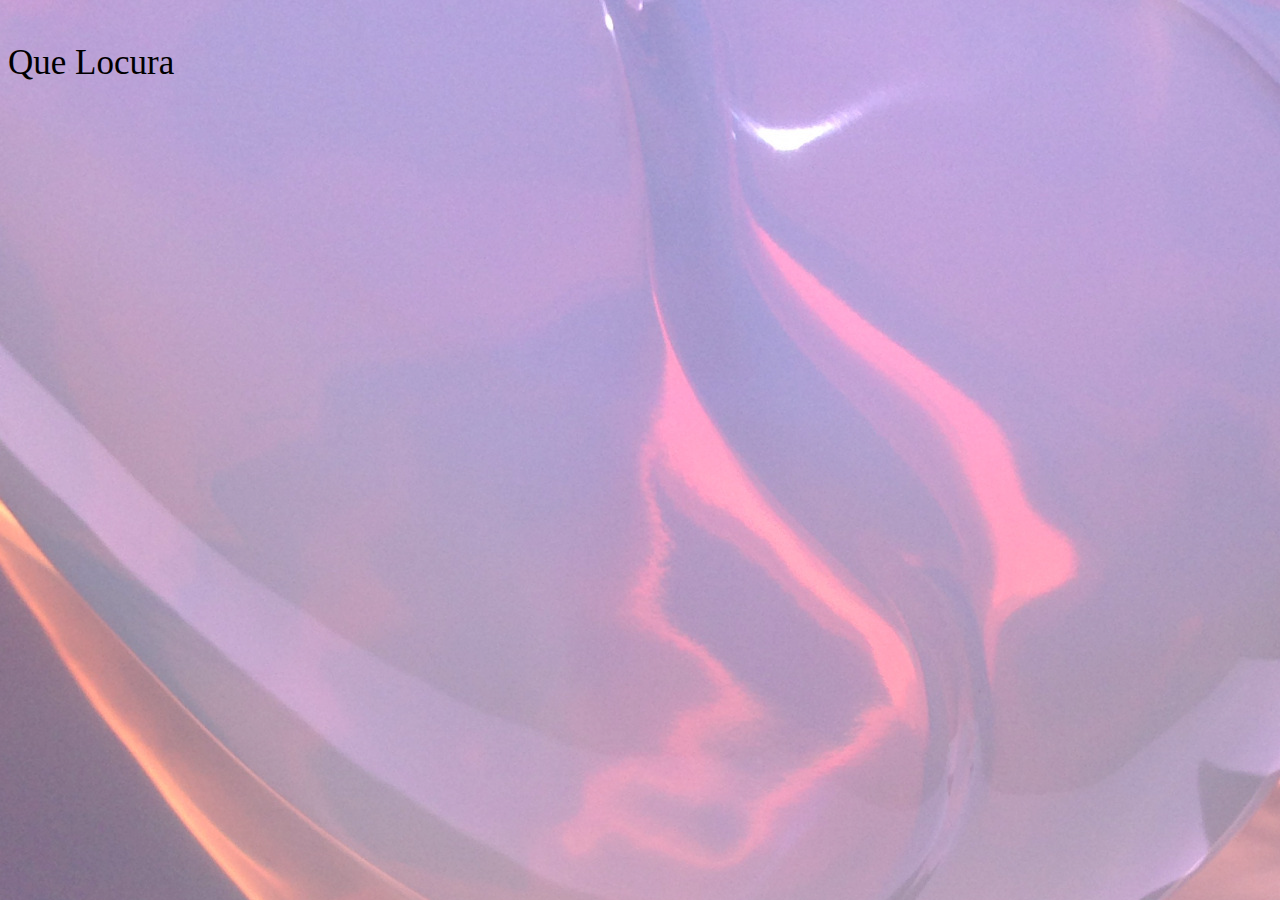
<file: index.html>
<!DOCTYPE html PUBLIC "-//W3C//DTD HTML 4.01//EN"
   "http://www.w3.org/TR/html4/strict.dtd">

<html lang="en">
<head>
	<meta http-equiv="Content-Type" content="text/html; charset=utf-8">
	<title>untitled</title>
	<meta name="generator" content="TextMate http://macromates.com/">
	<meta name="author" content="">
	<!-- Date: 2016-07-13 -->
	<style>
	#background
	 {
		background-image: url('Images/newbackground.png');
		top:0px;
		left:0px;
		bottom:0px;
		right:0px;
		position:absolute;
		opacity:.8;
	}
	
	#content 
	{
		position:absolute;
	}
	
	#header 
	{
	  font-family:cursive;
	  font-size:35px;
	}
	
	</style>
</head>
<body>
	
	<div id="container">
			<div id="background"></div>
			<div id="content">
					
			<p id="header">Que Locura</p> 
			</div>
		</div>
		



</body>
</html>
</file>
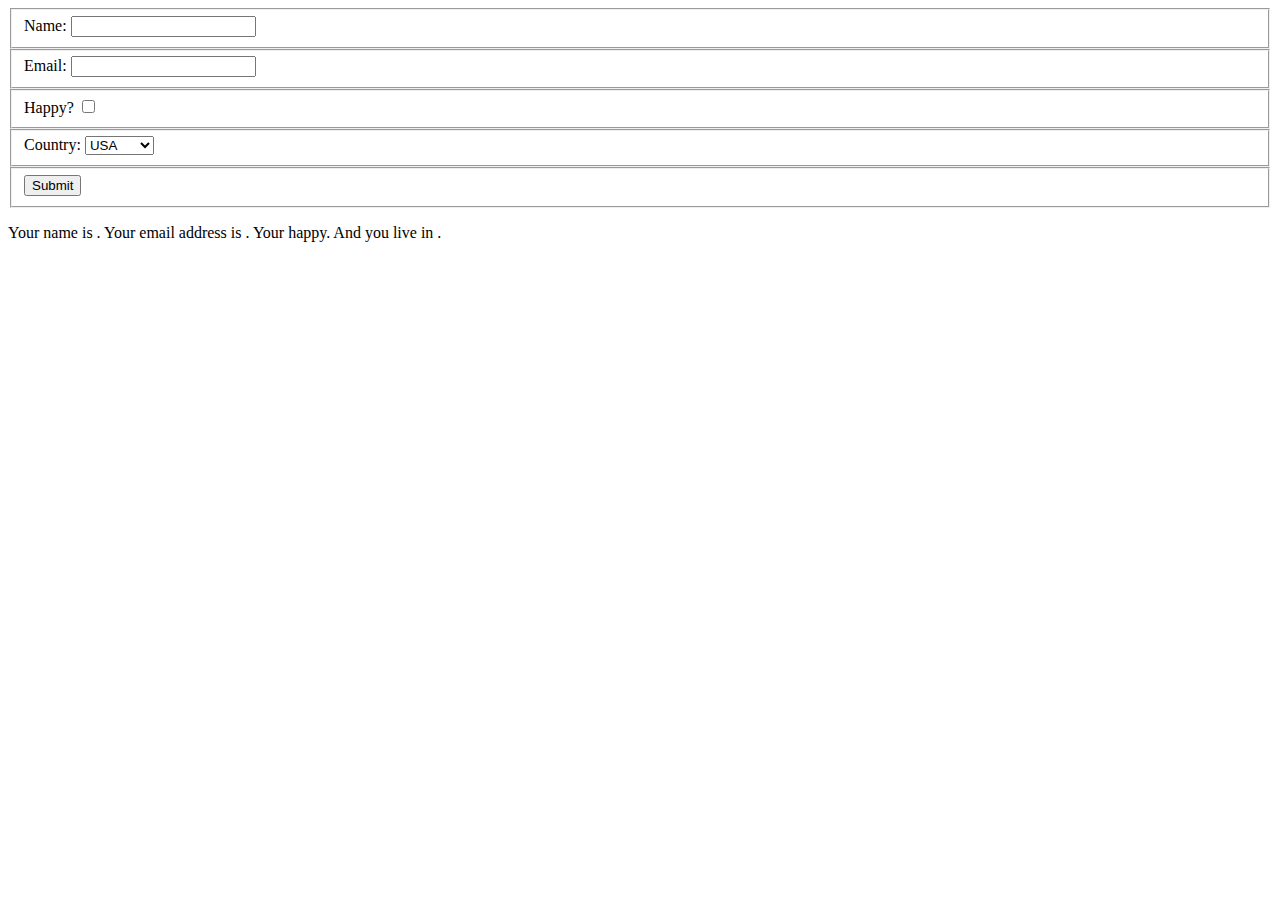
<file: form.html>
<!DOCTYPE html>
<html>
<head>
	<title>Form Example</title>

	<script src="https://ajax.googleapis.com/ajax/libs/jquery/3.1.0/jquery.min.js"></script>

	<script type="text/javascript" src="form.js"></script>


</head>

<body>

<form id="my form">

<fieldset>
	<label>
		Name:
	</label>
	<input type="text" id="user-name">
</fieldset>

<fieldset>
	<label>
		Email:
	</label>
	<input type="email" id="user-email">
</fieldset>

<fieldset>
	<label>
		Happy?
	</label>
	<input type="checkbox" id="user-happy">
</fieldset>

<fieldset>
	<label>
		Country:
	</label>
	<select id="user-country">
		<option value="us">USA</option>
		<option value="ca">Canada</option>
		<option value="mx">Mexico</option>
	</select>
</fieldset>

<fieldset>
	<button id="form-submit">Submit</button>
</fieldset>

</form>

<div id="summary">
	<p>
	Your name is <span id="name-result"></span>. Your email address is <span id="email-result"></span>. Your <span id="happy-result"></span> happy. And you live in <span id="country-result"></span>.
	</p>
</div>

</body>
</html>
</file>
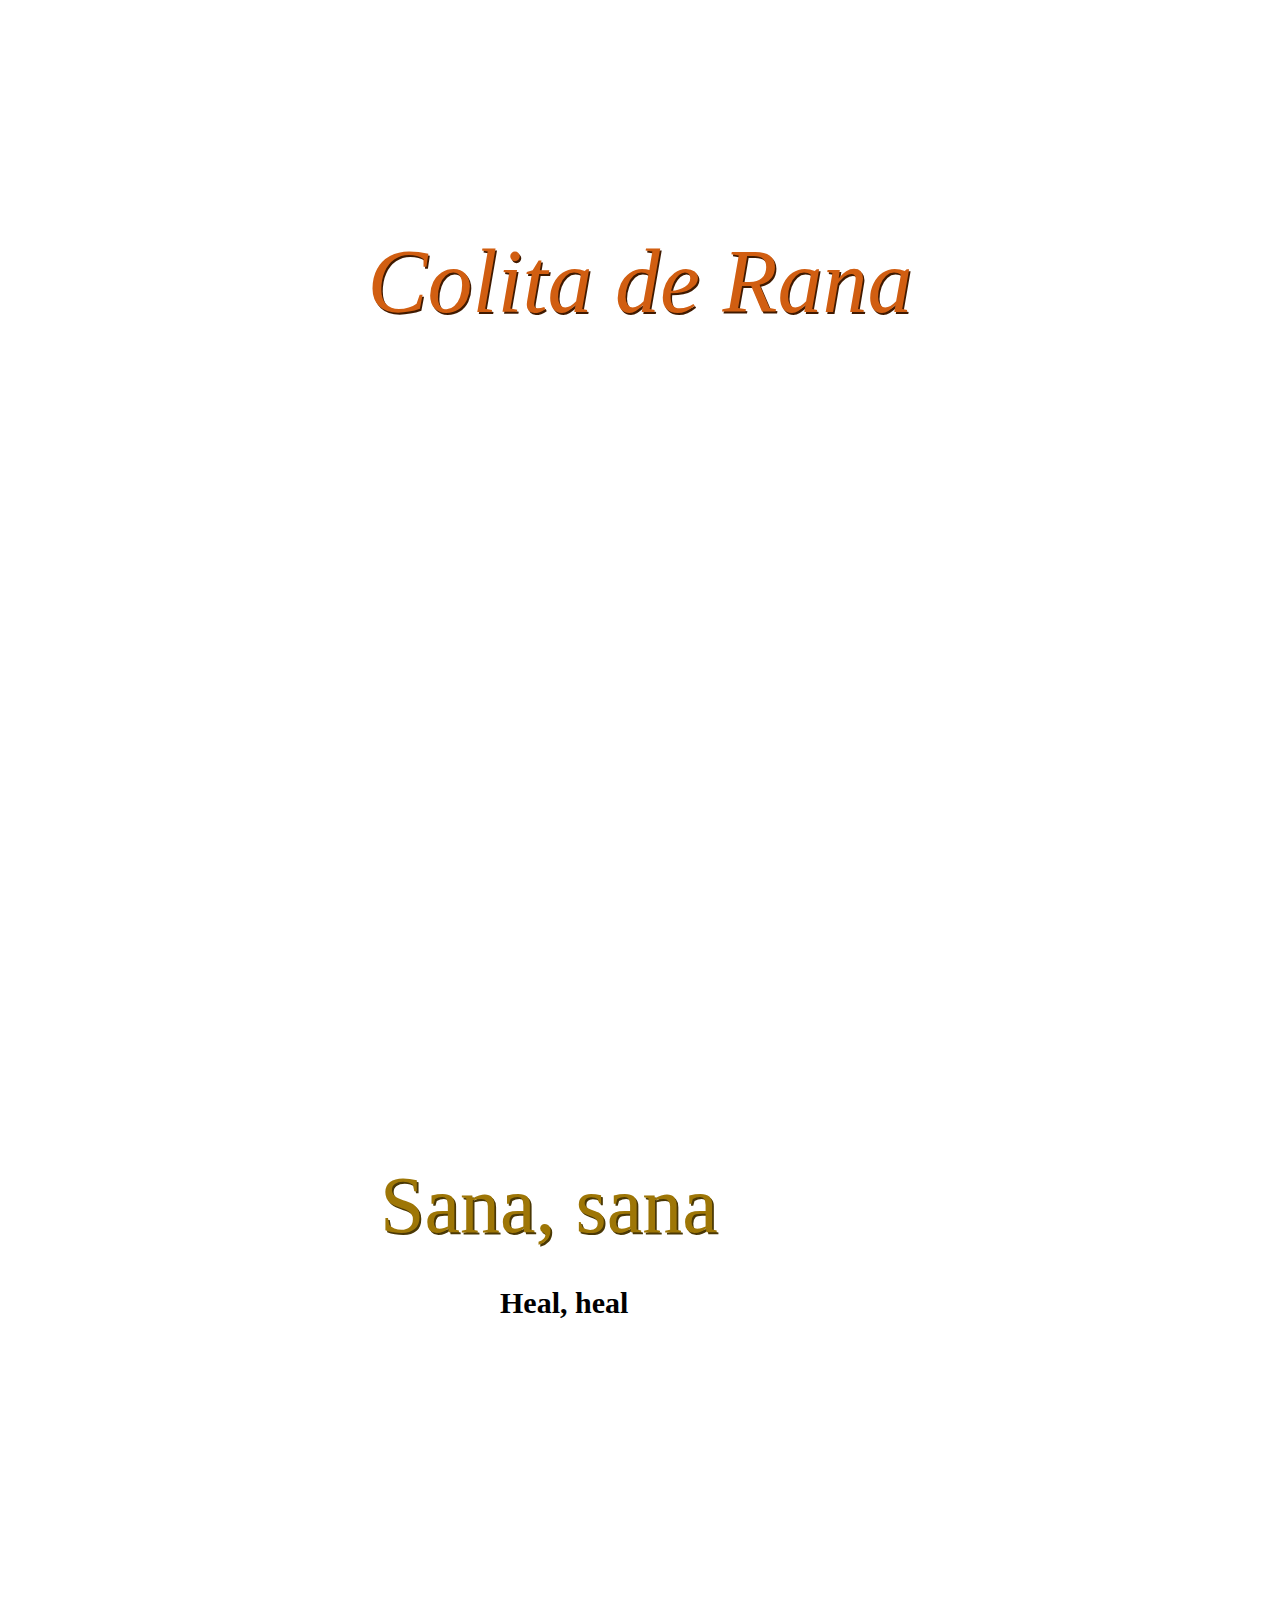
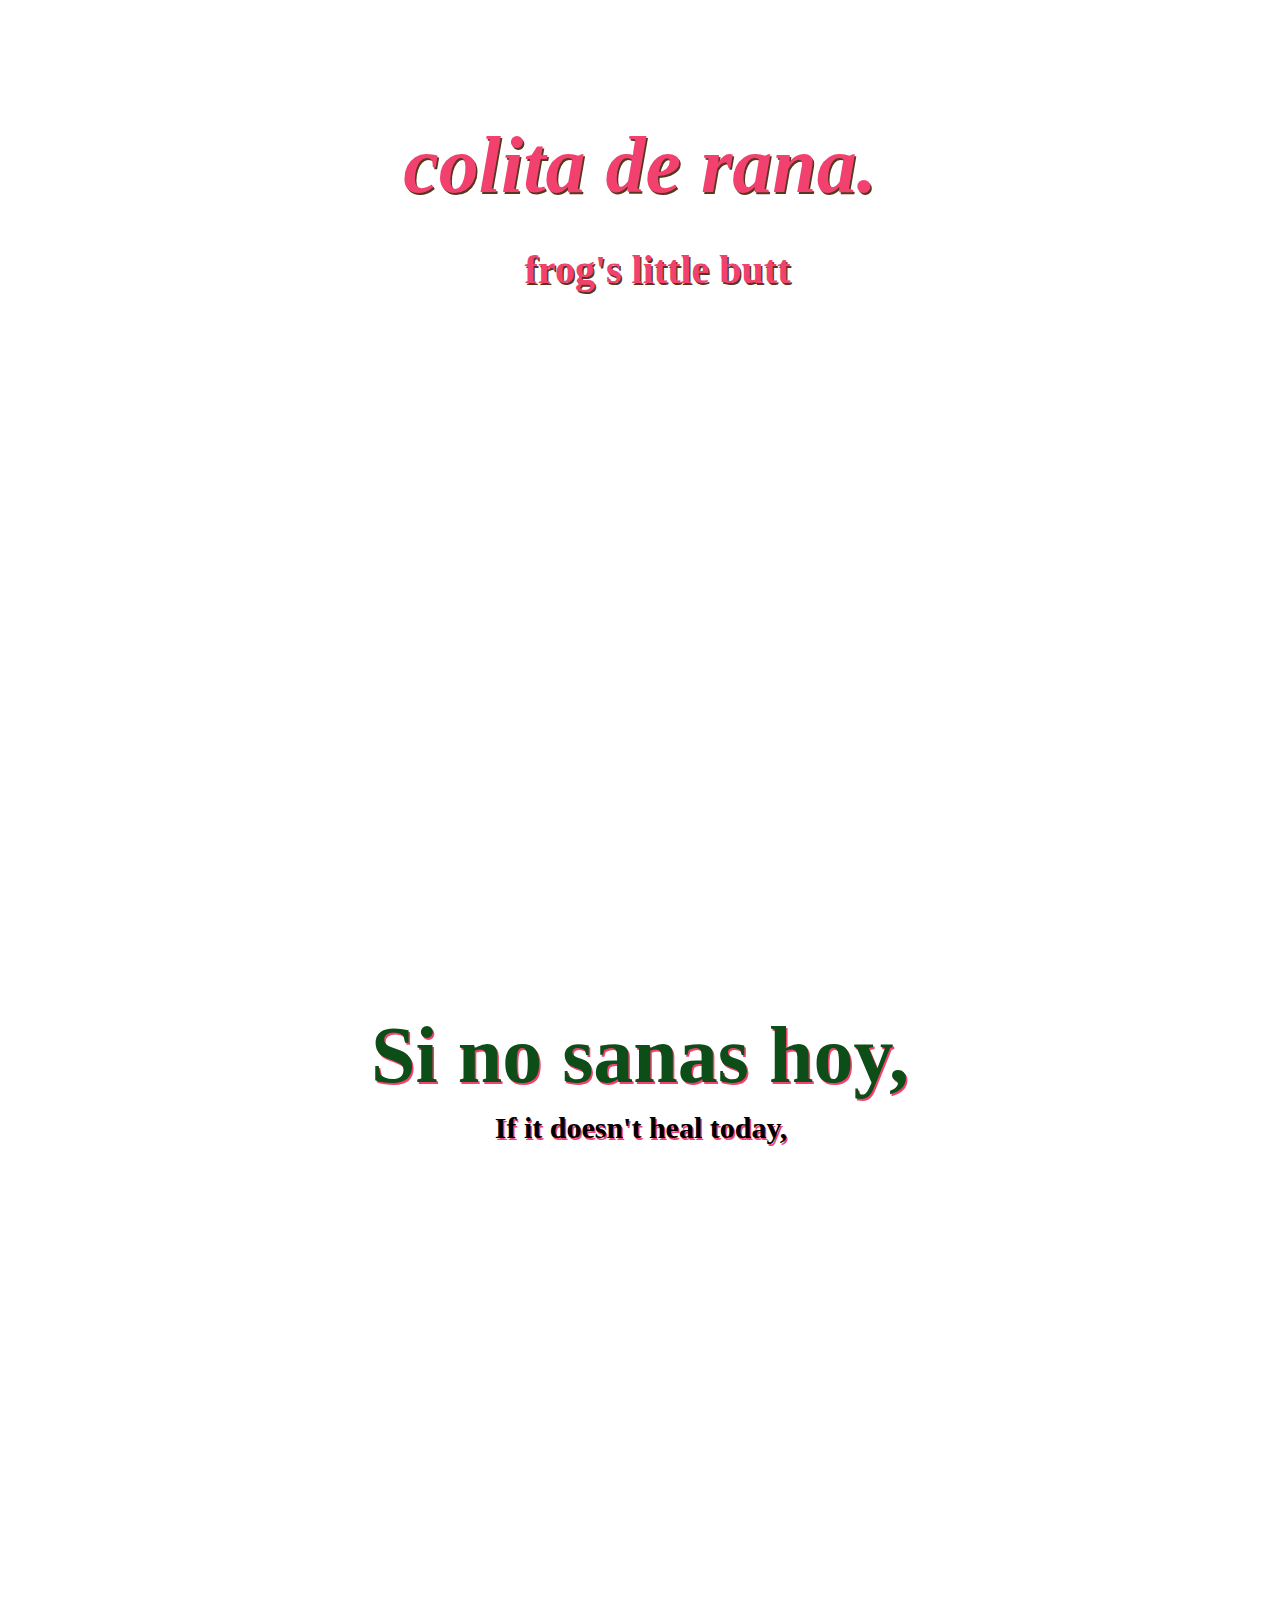
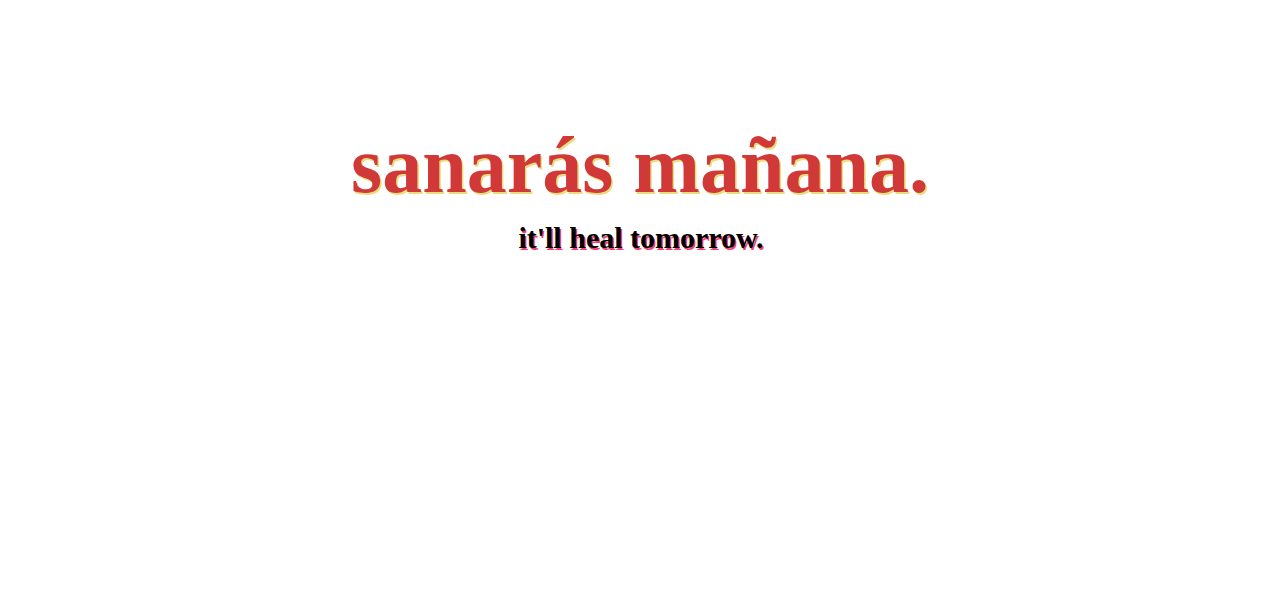
<file: nurseryrhyme.html>
<!DOCTYPE html PUBLIC "-//W3C//DTD HTML 4.01//EN"
   "http://www.w3.org/TR/html4/strict.dtd">

<html lang="en">
<head>
	
	<meta http-equiv="Content-Type" content="text/html; charset=utf-8">
	<title>untitled</title>
	<meta name="generator" content="TextMate http://macromates.com/">
	<meta name="author" content="">
	<!-- Date: 2016-07-13 -->
	<style>


	body {
		margin: 0;
	}

	#container_1
	 {
		background-image: 
		url(http://cdn.shopify.com/s/files/1/0254/2381/products/IMG_1701.jpg?v=1415826113);
		background-size: cover;
		width:100%;
		height: 760px;

	}
	#container_2
	{
		background-image: url(https://img1.etsystatic.com/069/0/5251483/il_fullxfull.805482241_8v0o.jpg);
		background-size: cover;
		width:100%;
		height: 760px;
	}
	
	#picture_2
	{
		background-image: 
		url(https://media.giphy.com/media/t4iLeNiLtG5hK/giphy.gif);
		background-repeat: repeat-y;
		position: relative;
		left: 280px;
		width:90%;
		height: 400px;

	}
	#picture_3
	{ 
		background-image:
		url(http://www.fauxbelle.com/wp-content/uploads/flower-tumblr-vintage-floral-print.jpg);
		background-size: cover;
		width: 100%;
		height: 760px;
	 }
	#picture_4
	{ 
		background-image:
		url(https://lh3.googleusercontent.com/-xThMMET1uw8/VNcrkZ8iTxI/AAAAAAAACgM/kS-kVYikU2E/s1600/flower-pattern-wallpapers-full-hd-wallpaper-search.jpg);
		background-size: cover;
		width: 100%;
		height: 760px;
	 }
	 #container_5
	 {
	 	background-image: url(http://cdn.desktopwallpapers4.me/wallpapers/digital-art/1366x768/3/21538-floral-pattern-1366x768-digital-art-wallpaper.jpg);
	 	background-size: cover;
		width: 100%;
		height: 760px;
	 }
	 #picture_5
	 {
	 	background-image: url(http://www.netanimations.net/frog-catching-bug.gif);
	 	background-repeat: repeat-y;
	 	padding-right: 200px;
	 	padding-top: 180px;
	 }
	<script src="https://ajax.googleapis.com/ajax/libs/jquery/3.1.0/jquery.min.js"></script>

	<script type="text/javascript" src="form.js"></script>

		
	#Sana_A

	{
		
	}
	#Sana_A
	{
		color: #D15E11;
		font-size: 90px;
		font-family: cursive;
		font-style: italic;
		text-align: center;
		padding-top: 230px;
		text-shadow: 1.5px 1.5px #401A00;
	}

	#Sana_B
	{
		padding: 400px 0px 0px 200px;
		padding-left: 100px;
		
	}
	#Sana_B
	{
		color: #9E7606;
		font-size: 80px;
		text-shadow: 1.8px 1.8px #4A3805;
		font-family: cursive;
		
	}
	#Sana_Trans
	{
		font-size: 30px;
		font-family: cursive;
		padding-left: 220px;
		padding-top: 35px;
		font-weight: bold;
	}
	#Sana_C
	{
		color: #F2416E; 
		font-size: 80px;
		font-family: cursive;
		font-style: italic;
		text-align: center;
		font-weight: bold;
		padding-top: 200px;
		text-shadow: 1.5px 1.5px #57381F;
	}

	#Sana_Trans_2
	{
		font-size: 40px;
		font-family: cursive;
		padding-left: 35px;
		padding-top: 35px;
		font-weight: bold;
		color: #F2416E;
		text-align: center; 
		text-shadow: 1.5px 1.5px #57381F;
	}
	#Sana_D
	{
		padding-top: 330px;
		text-align: center;
		font-size: 80px;
		font-family: cursive;
		font-weight: bold;
		color: #0C4D18;
		text-align: center;
		text-shadow: 1.5px 1.5px #F2416E;
	}
	#Sana_Trans_3
	{
		font-size: 30px;
		font-family: cursive;
		padding-left: 2px;
		padding-top: 10px;
		font-weight: bold;
		text-align: center;
		text-shadow: 1.5px 1.5px #F2416E;
		
	}
	#Sana_E
	{
		padding-top: 280px;
		text-align: center;
		font-size: 80px;
		font-family: cursive;
		font-weight: bold;
		color: #D13838;
		text-align: center;
		text-shadow: 1.5px 1.5px #E6DE7C;
	}
	#Sana_Trans_4
	{
		font-size: 30px;
		font-family: cursive;
		padding-left: 2px;
		padding-top: 10px;
		font-weight: bold;
		text-align: center;
		text-shadow: 1.5px 1.5px #F2416E;
	}
	.test {
		font-size: 40px;
		text-shadow: 0px Opx 20px black;
		font-family: cursive;
	}

	
	</style>
</head>
<body>
	
	
	<div id="container_1">
		<div id="picture_1">
			<div id="Sana_A"> Colita de Rana </div>
		</div>
	</div>

	<div id="container_2">
		<div id="picture_2">
			<div id="Sana_B"> Sana, sana</div>
				<div id="Sana_Trans"> Heal, heal</div>
		</div>
	</div>

		<div id="picture_3">
			<div id="Sana_C" class="test"> colita de rana.</div>
			<div id="Sana_Trans_2"> frog's little butt</div>	
		</div>
	
	<div  id="picture_4">
		<div id="Sana_D"> Si no sanas hoy,</div>
		<div id="Sana_Trans_3"> If it doesn't heal today,</div>
	</div>
		<div id="container_5">
		<div id="Sana_E"> sanarás mañana.</div>
				<div id="Sana_Trans_4"> it'll heal tomorrow.</div>
			<div id="picture_5">
			<div>
	</div>






</body>
</html>
</file>
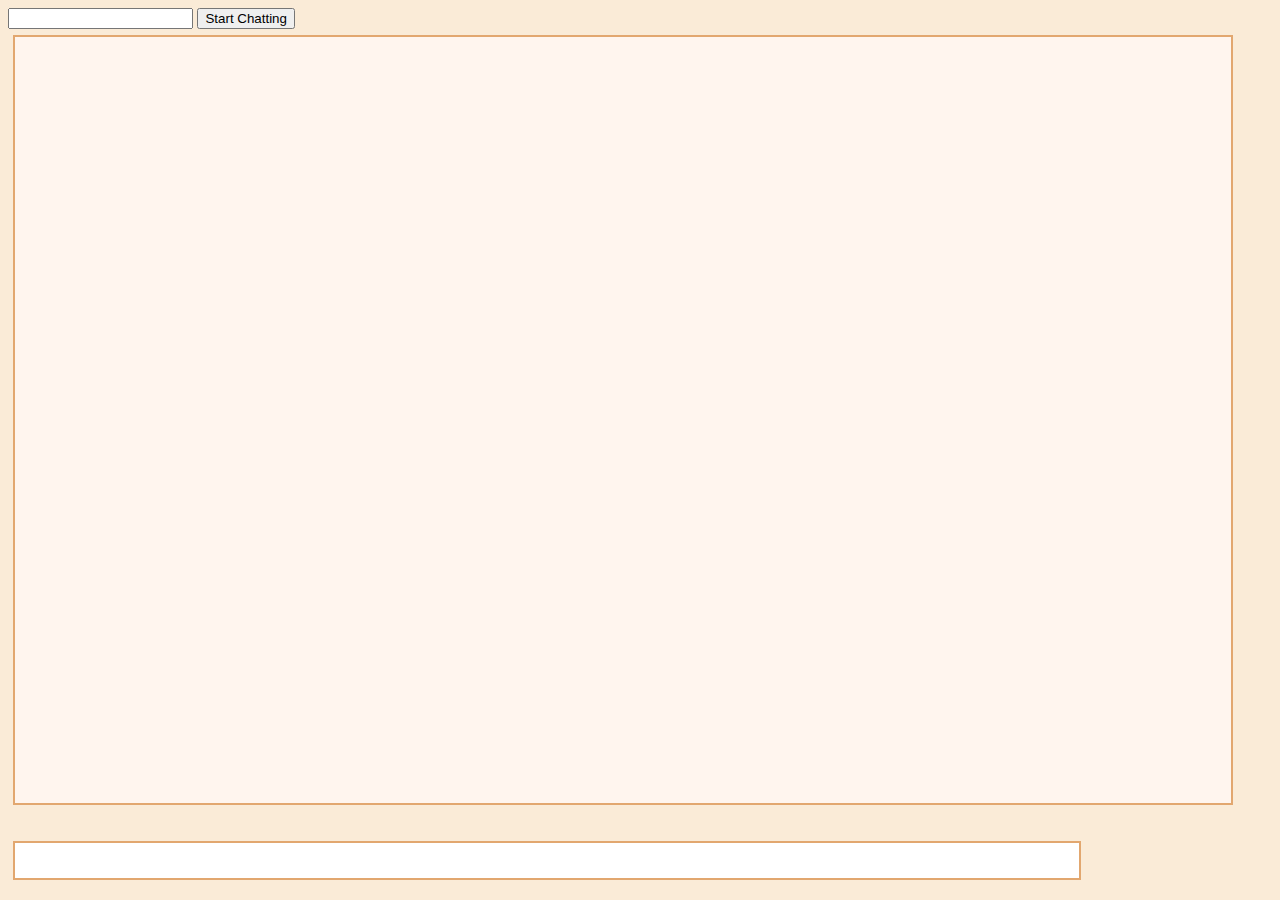
<file: chat/chat_client.html>
<html>
<head>
	<title>Chat Client</title>

	<link rel="stylesheet" type="text/css" href="chat_client.css">

	<script src="https://ajax.googleapis.com/ajax/libs/jquery/3.1.0/jquery.min.js"></script>
	<script src="https://cdn.socket.io/socket.io-1.4.5.js"></script>
	<script type="text/javascript" src="chat_client.js"></script>

</head>
<body class="day">
	<div id="chat-meta">

		<input type="text" class="chat-start" id="chat-name">
		<button id= "chat-start">Start Chatting</button>
	</div>

	<div id="chat-log">
		<ul>

		</ul>
	
	</div>

	<form id="chat-form">
	
		<input type="text" id="chat-input">
		<span id="submit-chat" class="box"></span>
	
	</form>
  </div>

</body>
</html>
</file>
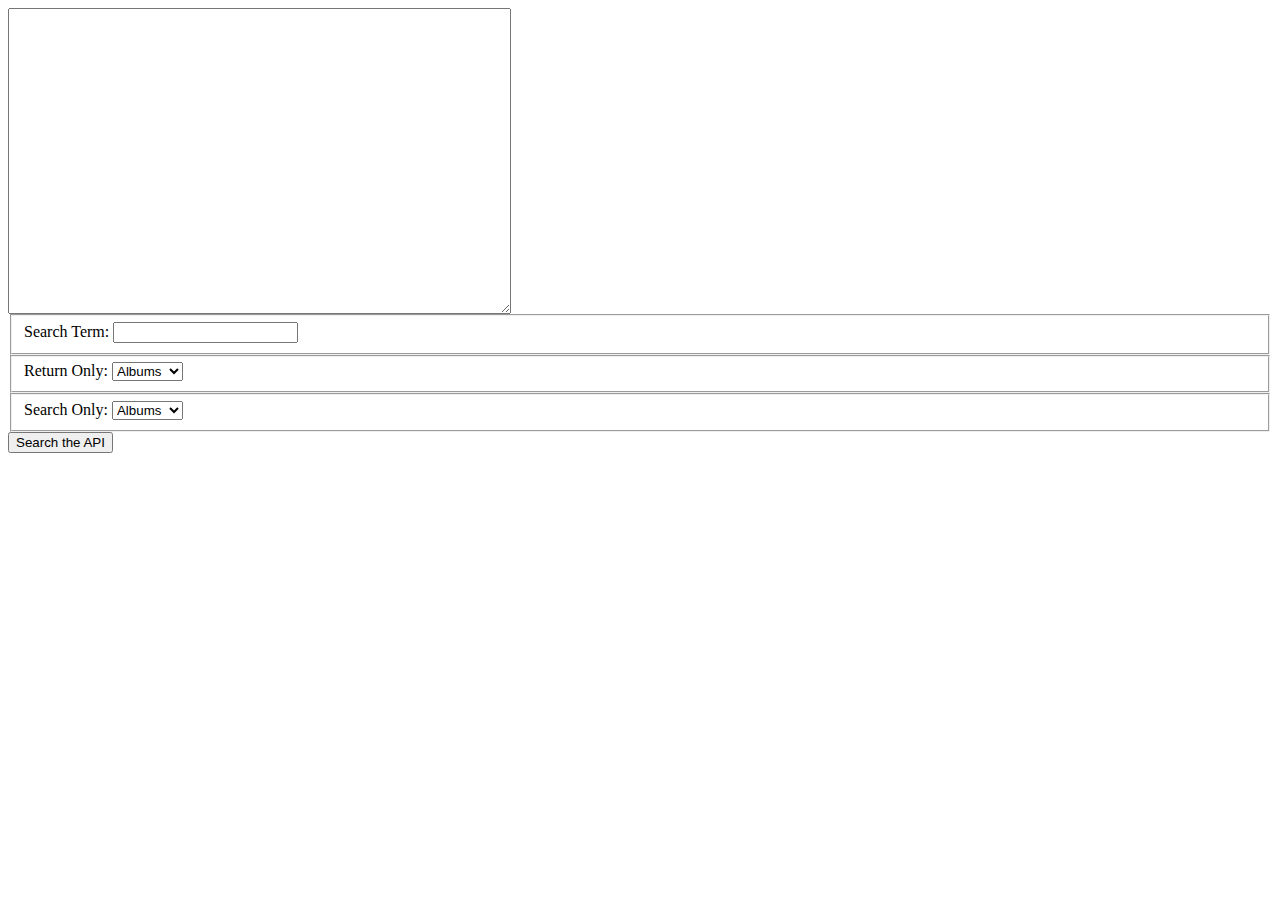
<file: node/node_client/api_example.html>
<html>
<head>
	<title>API Example</title>

	<script src="https://ajax.googleapis.com/ajax/libs/jquery/3.1.0/jquery.min.js"></script>
	<script>

		$(document).ready(function(){
			
			$("#api_search").click(function(){
				$.ajax({
					url: "https://api.spotify.com/v1/search",
					data:{
						q: $("#api_field").val() + ":" + $("#api_term").val(),
						type: $("#api_return").val(),
						limit: "20"
					},
					success: ajaxHandler
				});
			});
			

		});

		function ajaxHandler(data)
		{
			console.log(data);

			var typeString = $("#api_return").val() + "s";

			$("#api_result").text("");

			var results = data[typeString].items; //Array of albums
			for(var i = 0; i < results.length; i++)
			{
				$("#api_result").append(results[i].name + "\n");
			}
		}

	</script>

</head>
<body>
	<textarea id="api_result" cols=60 rows=20> </textarea>
	<fieldset>
		<label>Search Term:</label>
		<input type="text" id="api_term">
	</fieldset>
	<fieldset>
		<label>Return Only:</label>
		<select id="api_return">
			<option value="album">Albums</option>
			<option value="artist">Artists</option>
			<option value="song">Songs</option>
			<option value="playlist">Playlists</option>
		</select>
	</fieldset>
	<fieldset>
		<label>Search Only:</label>
		<select id="api_field">
			<option value="album">Albums</option>
			<option value="artist">Artists</option>
			<option value="track">Songs</option>
			<option value="playlist">Playlists</option>
		</select>
	</fieldset>
	<button id="api_search">Search the API</button>


</body>
</html>
</file>
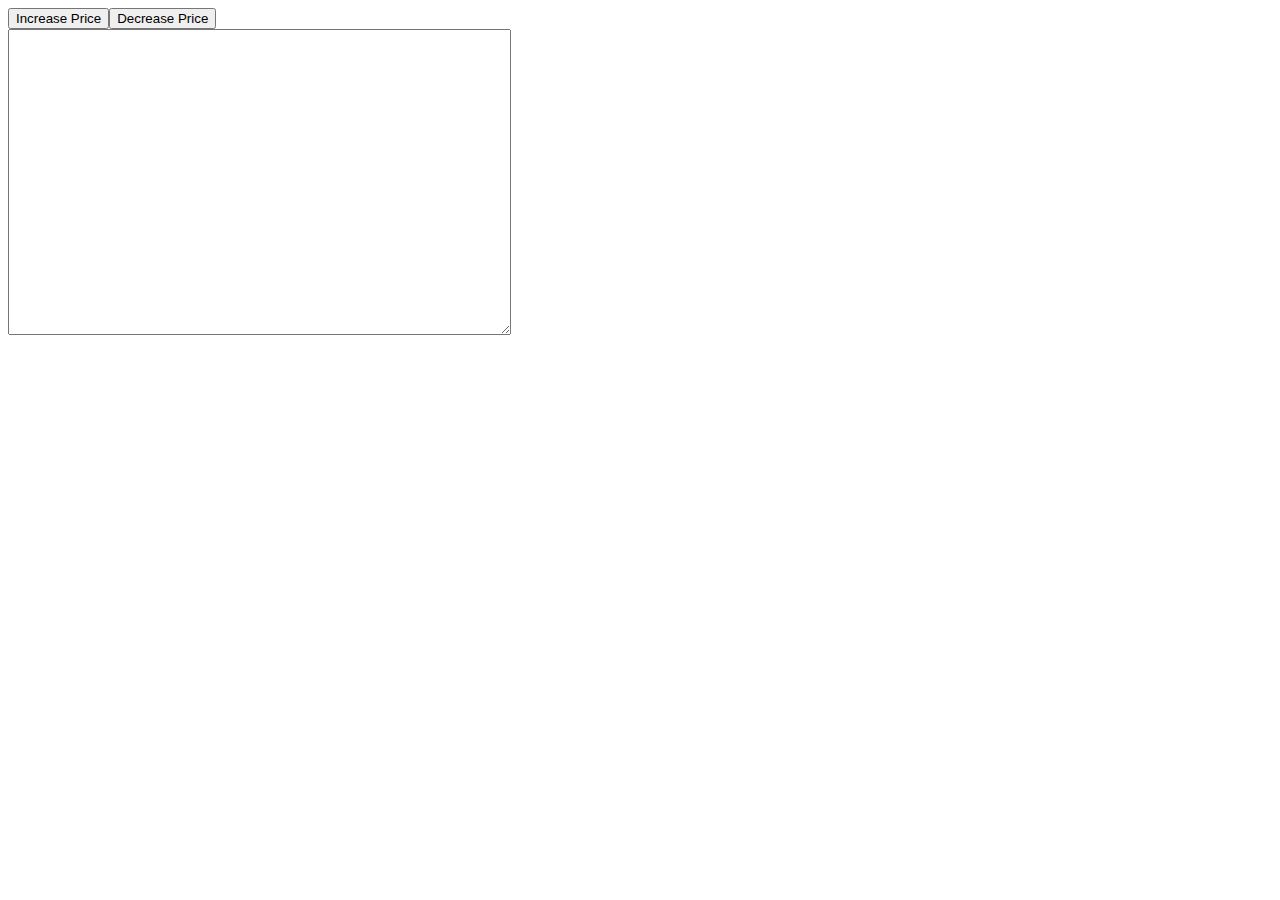
<file: node/node_client/tuesday_challenge.html>
<html>
<head>
        <title>API Example</title>

        <script src="https://ajax.googleapis.com/ajax/libs/jquery/3.1.0/jquery.min.js"></script>

        <script type="text/javascript"></script>


</head>
<body>

    <div id="current_price">

        <button id="price_up">Increase Price</button><button id="price_down">Decrease Price</button>
    </div>

   <textarea id="api_result" cols=60 rows=20> </textarea>
        
</body>
</html>
</file>
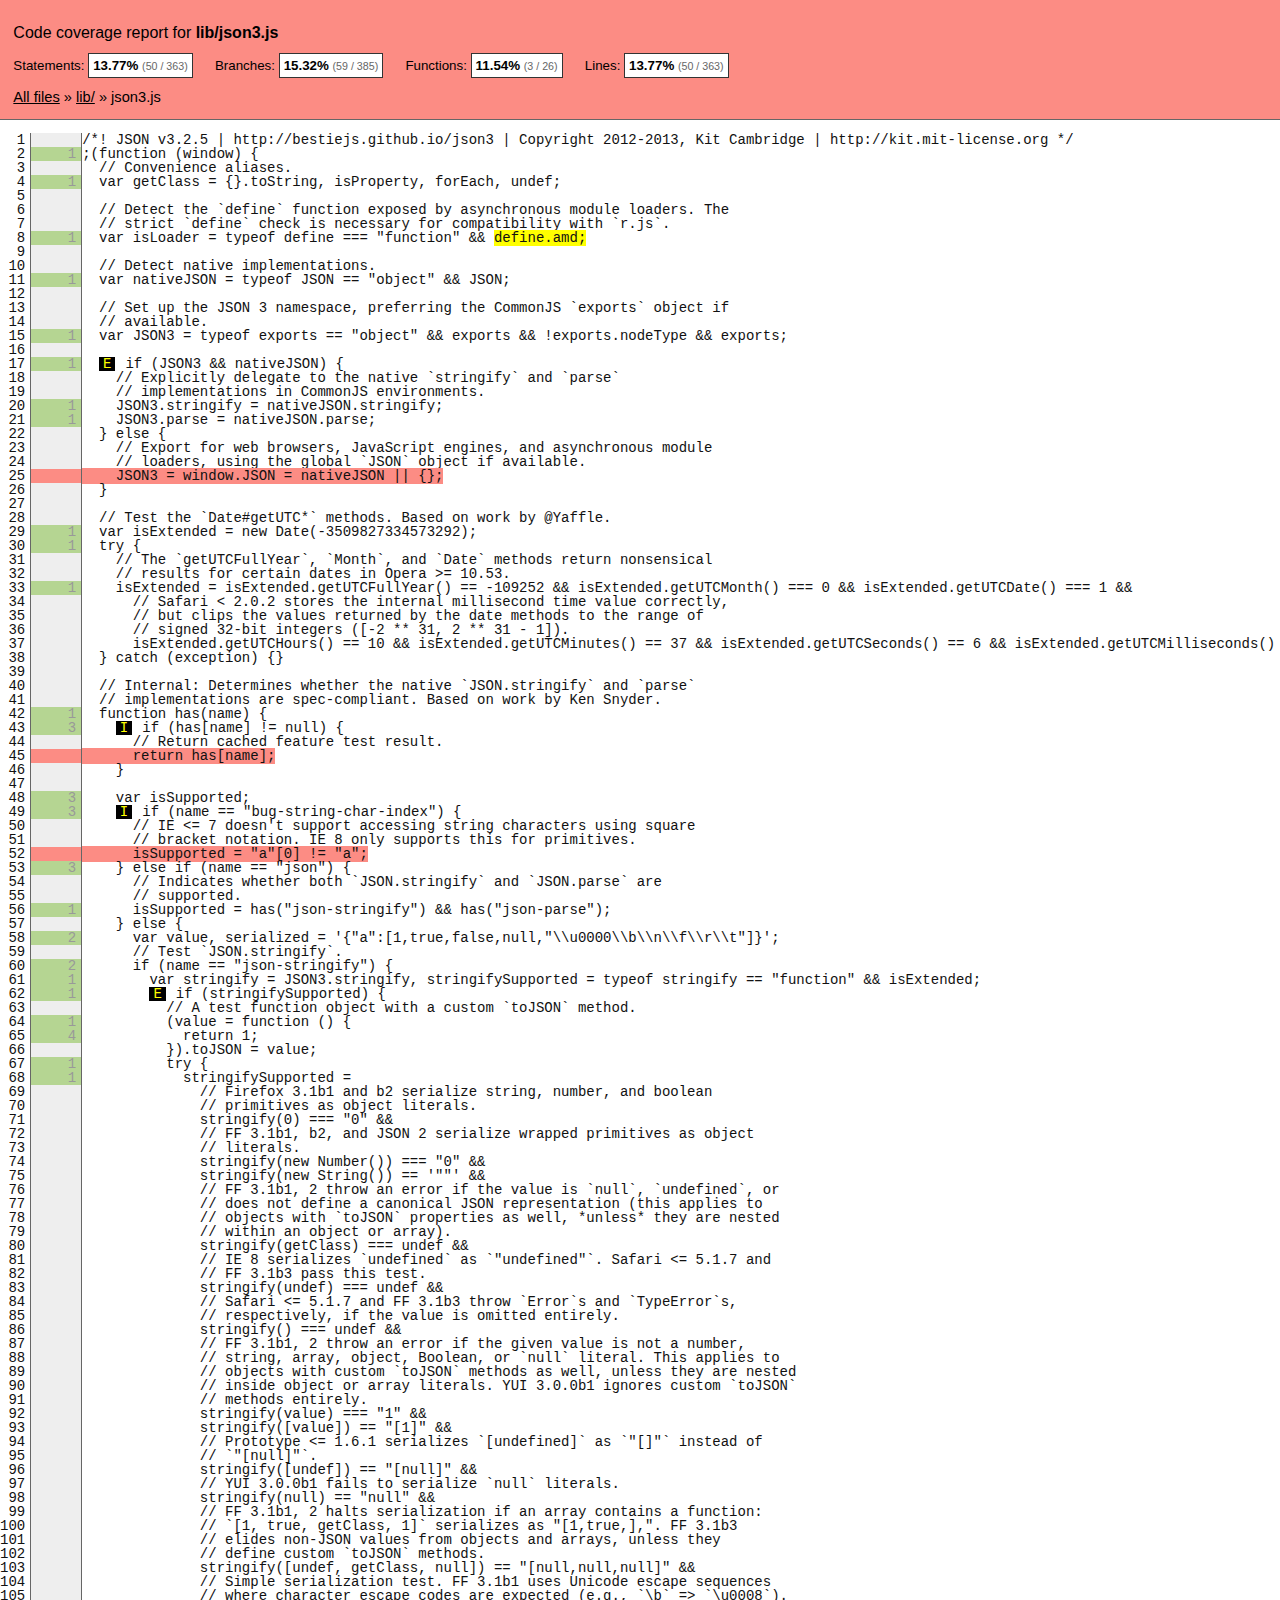
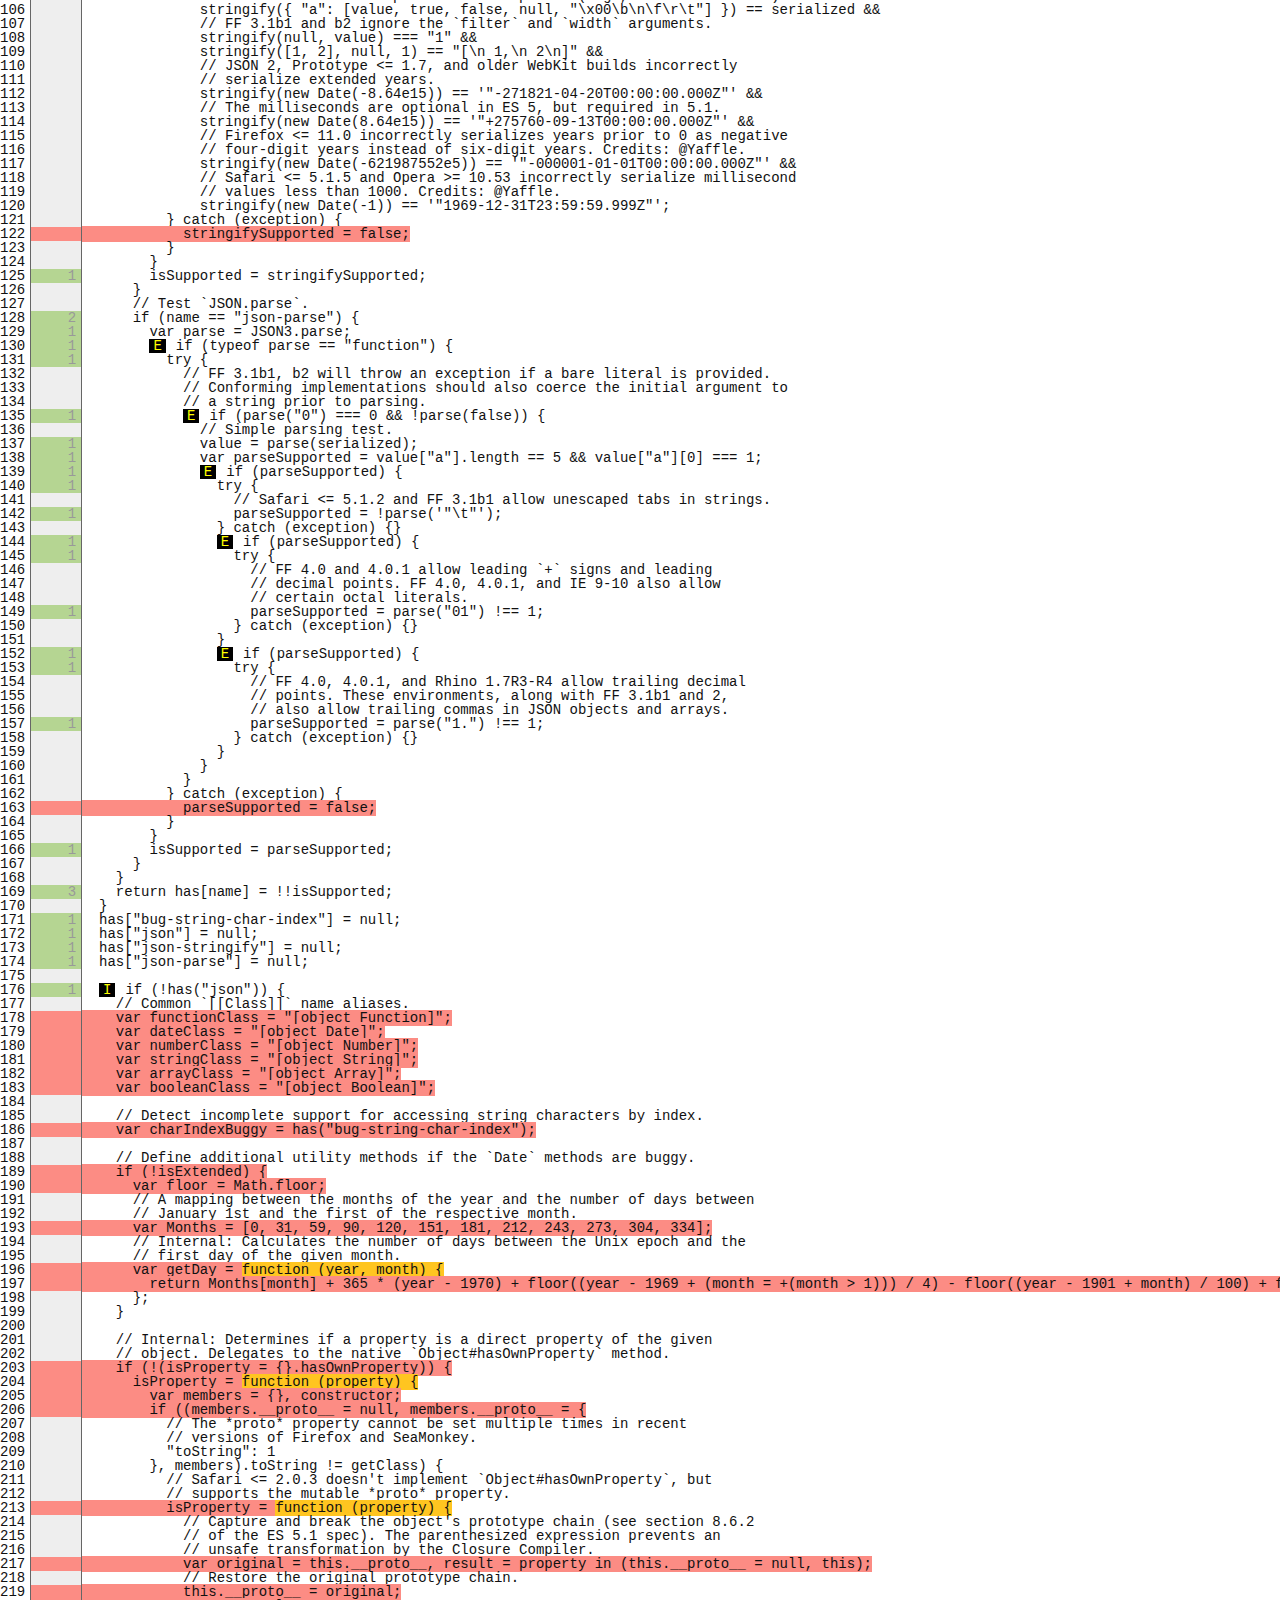
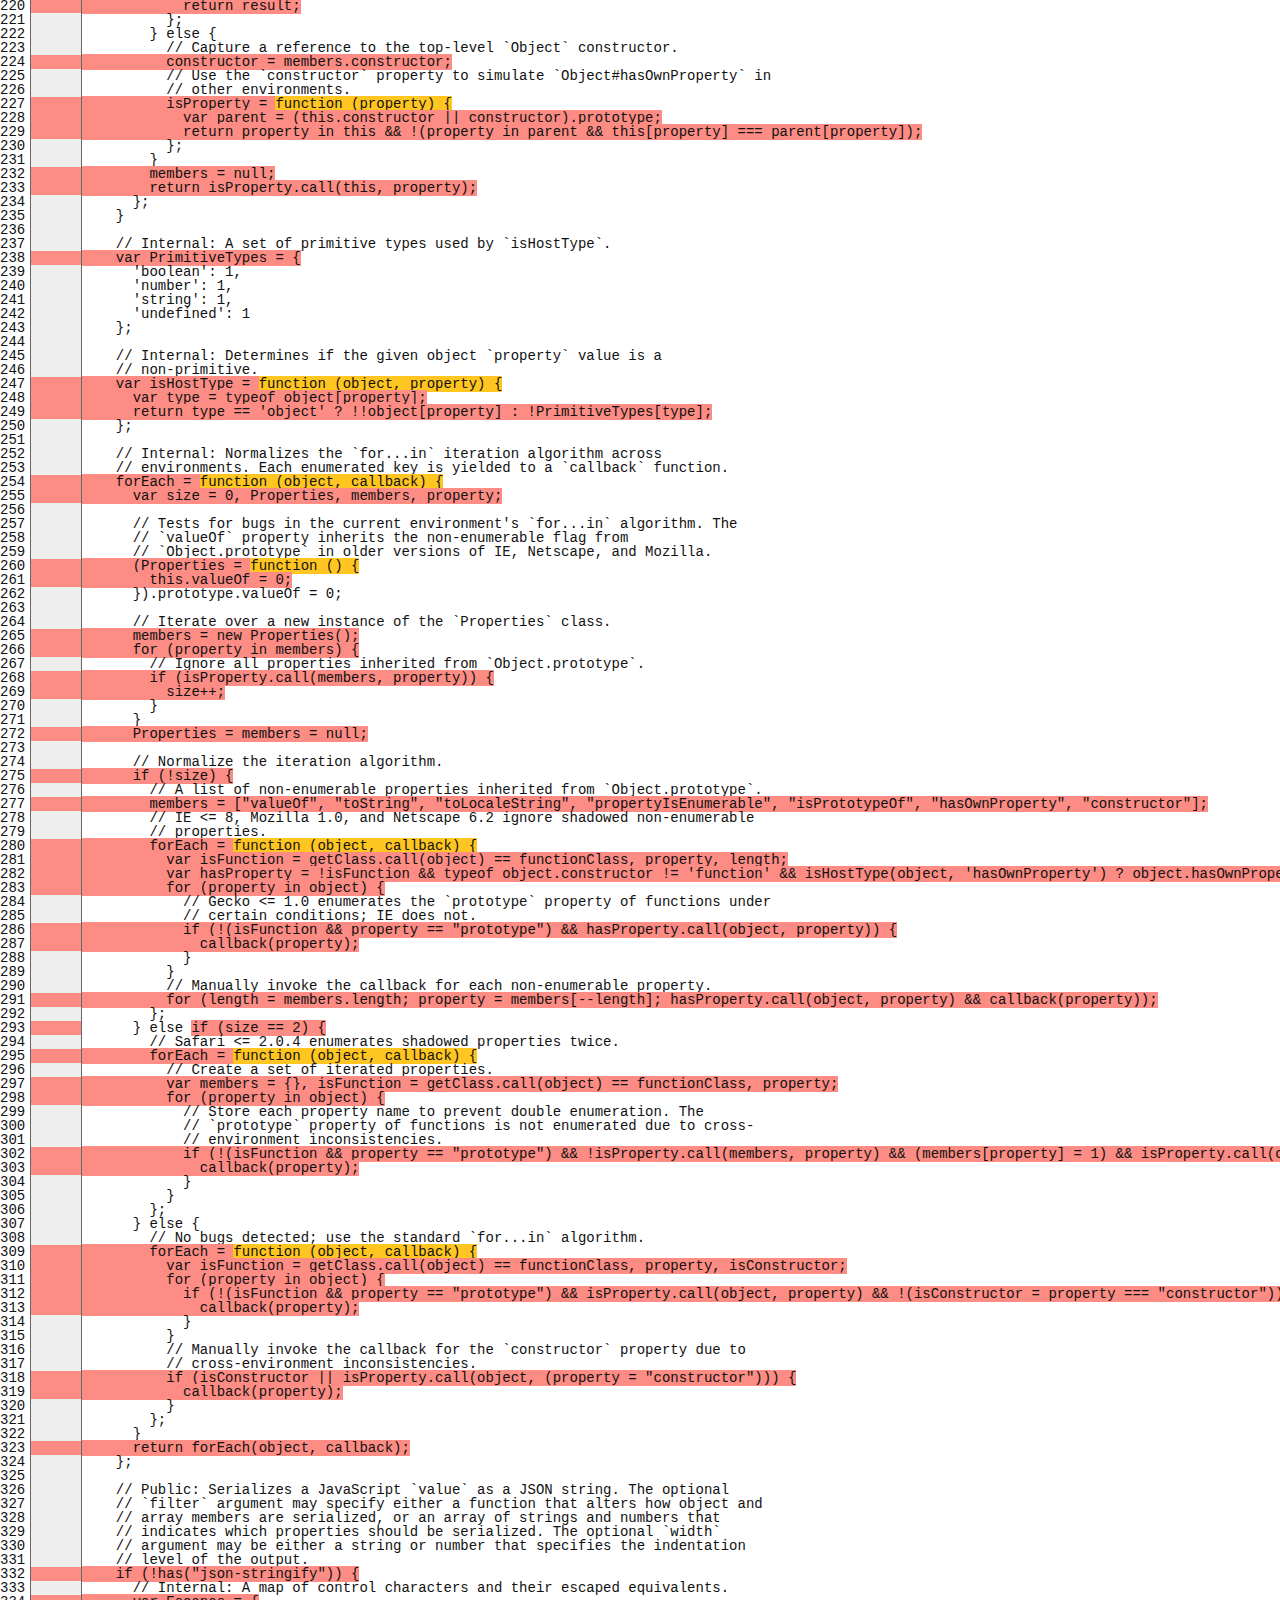
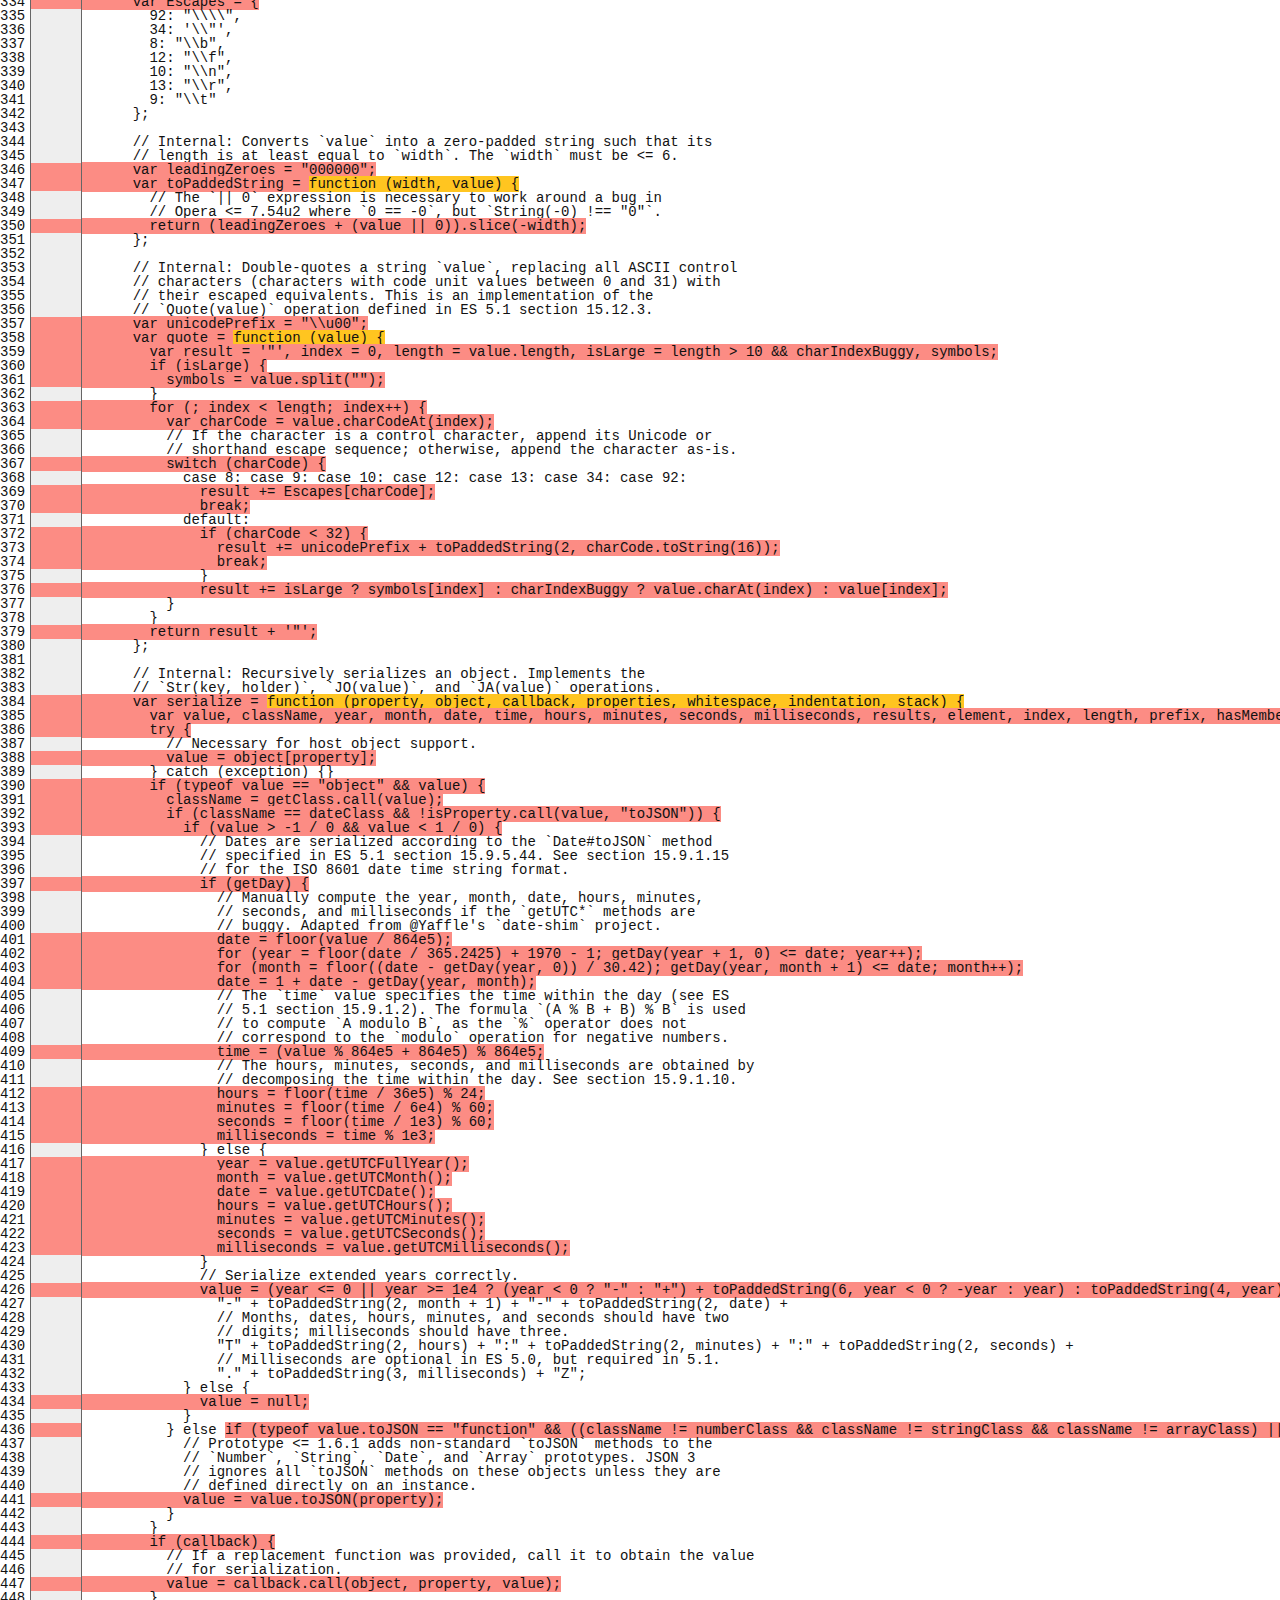
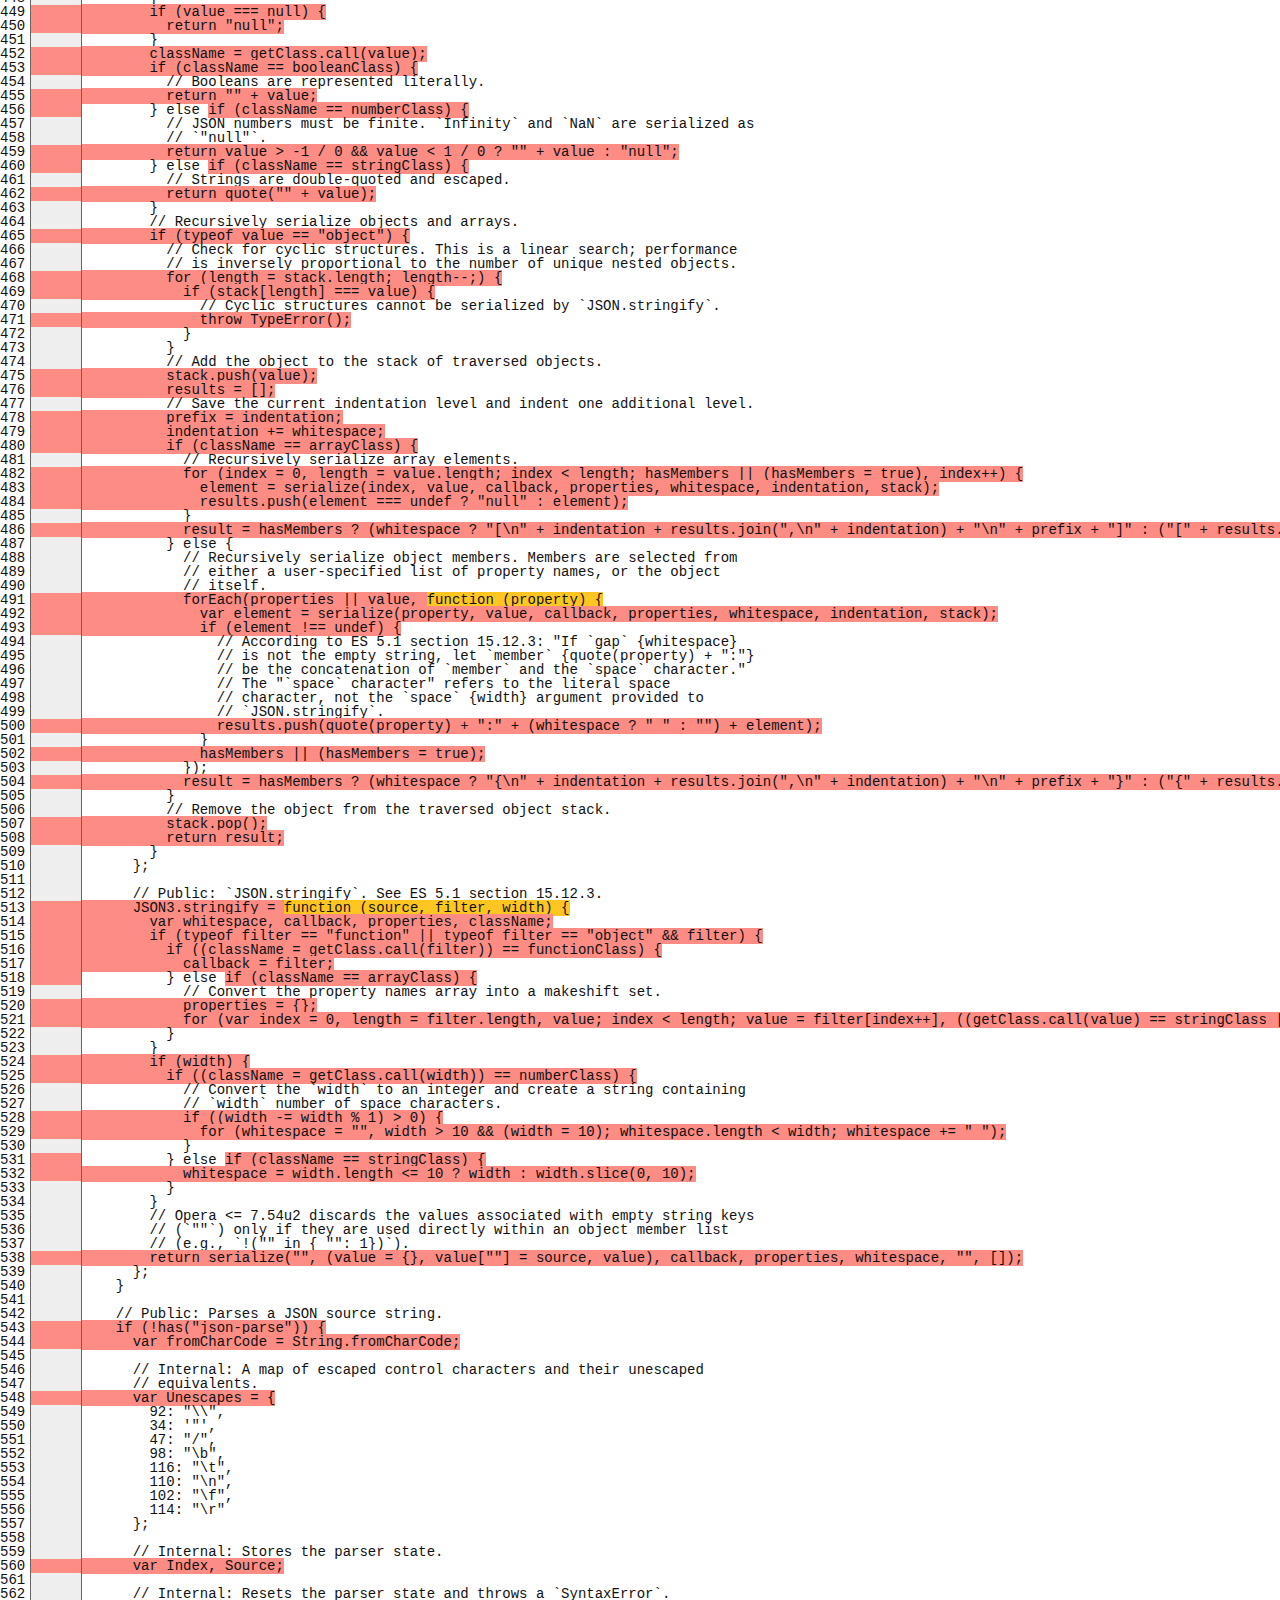
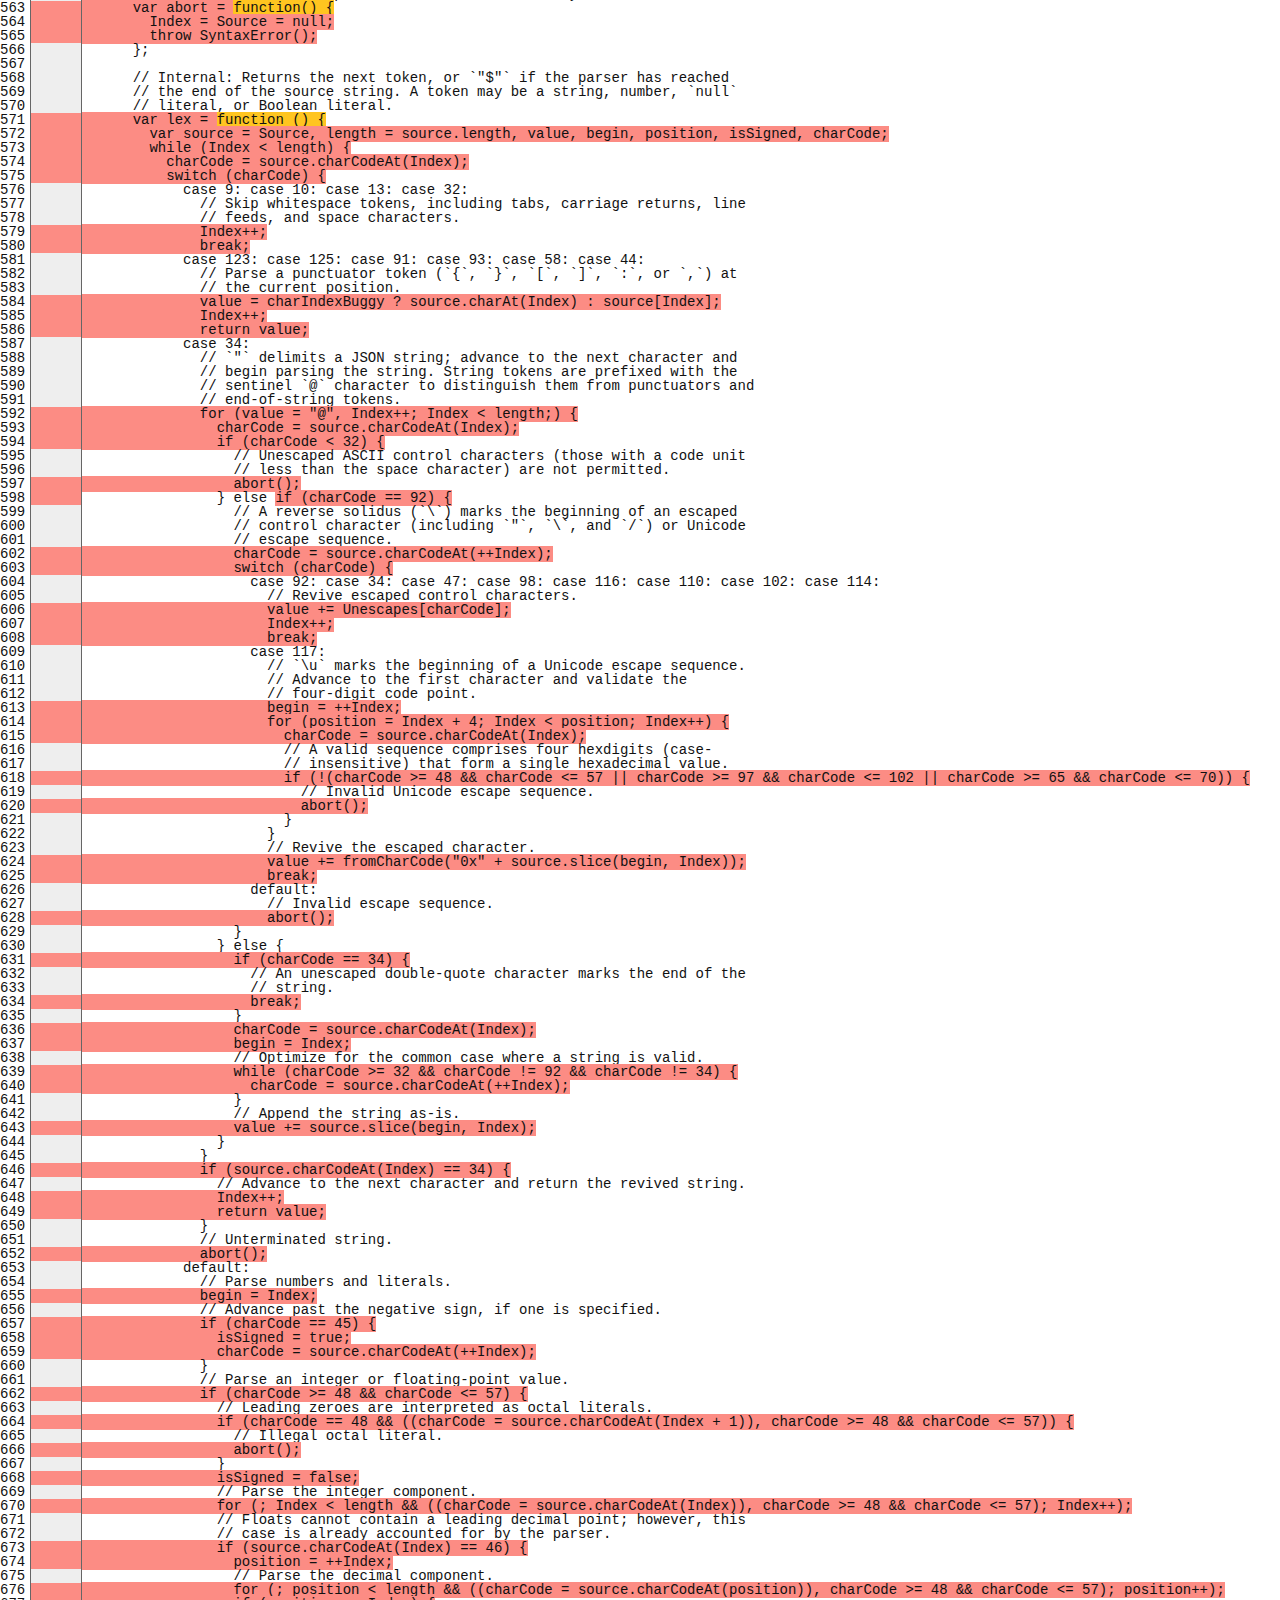
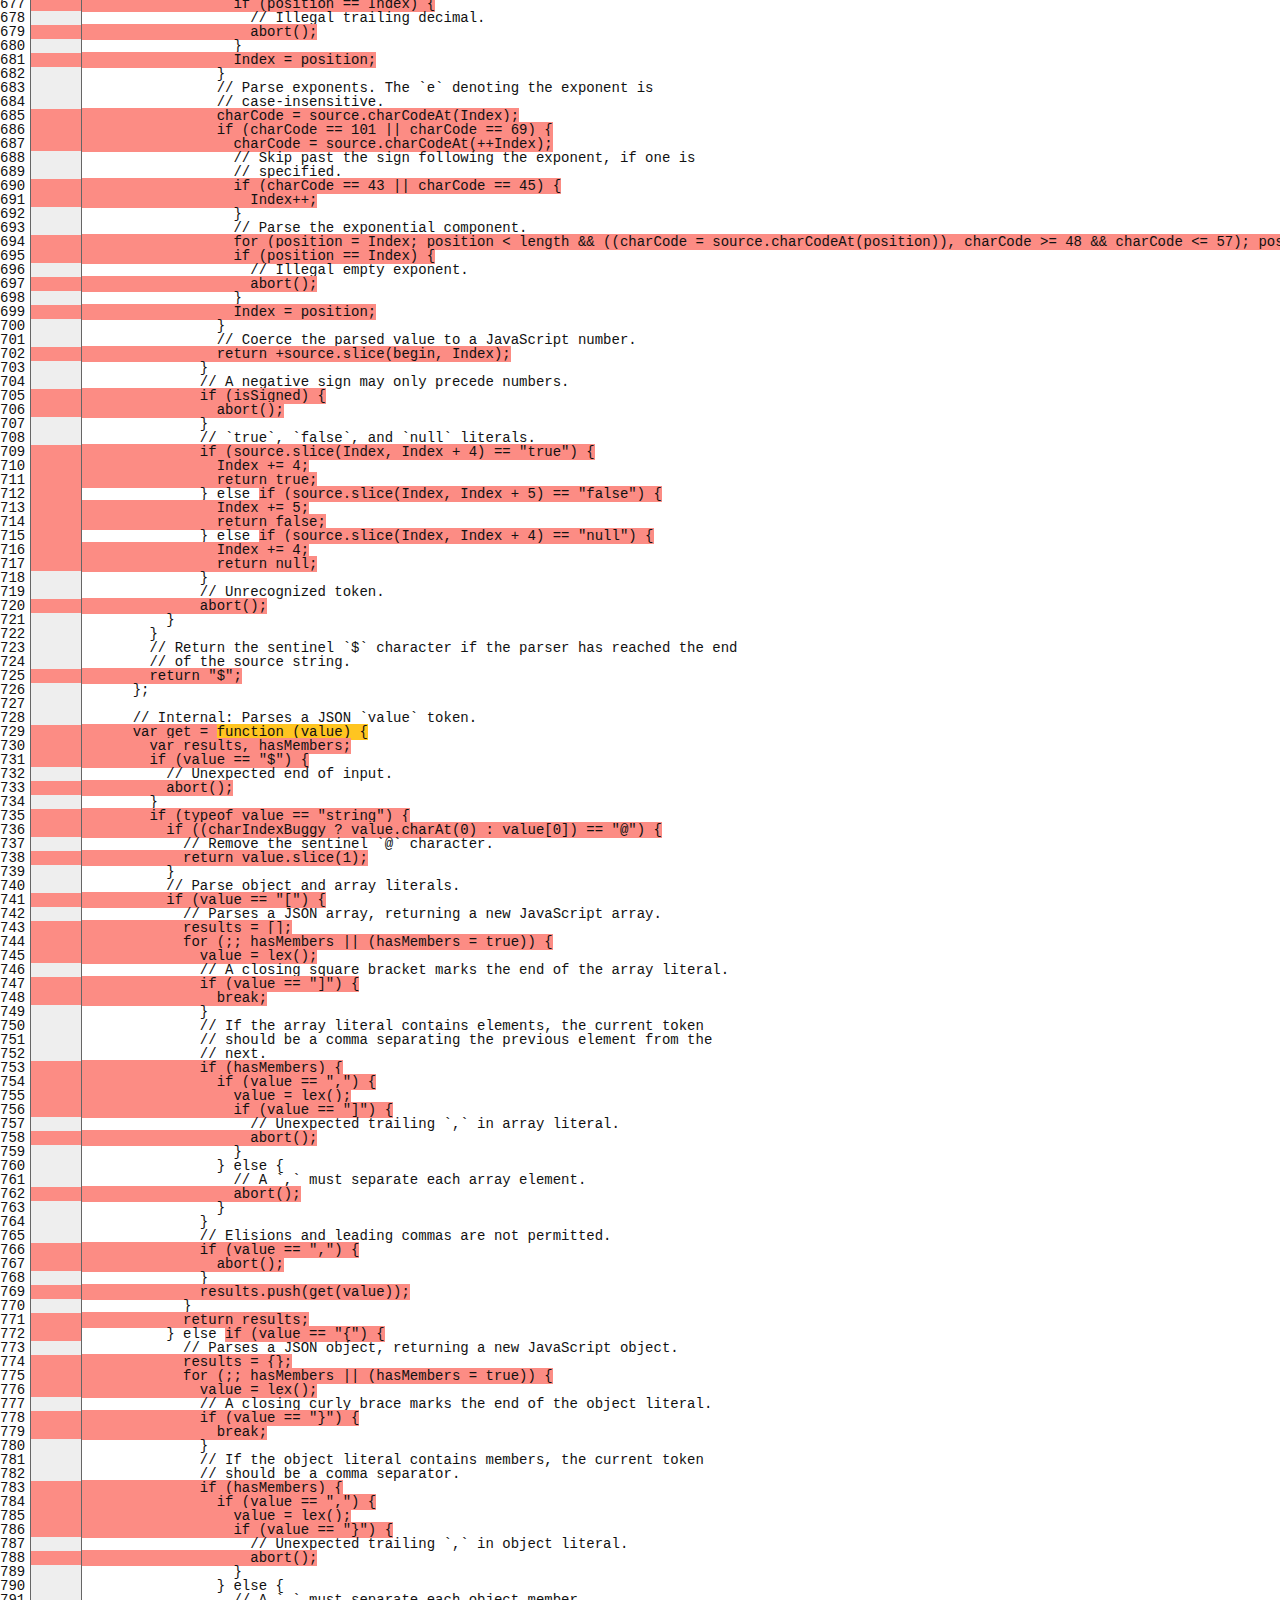
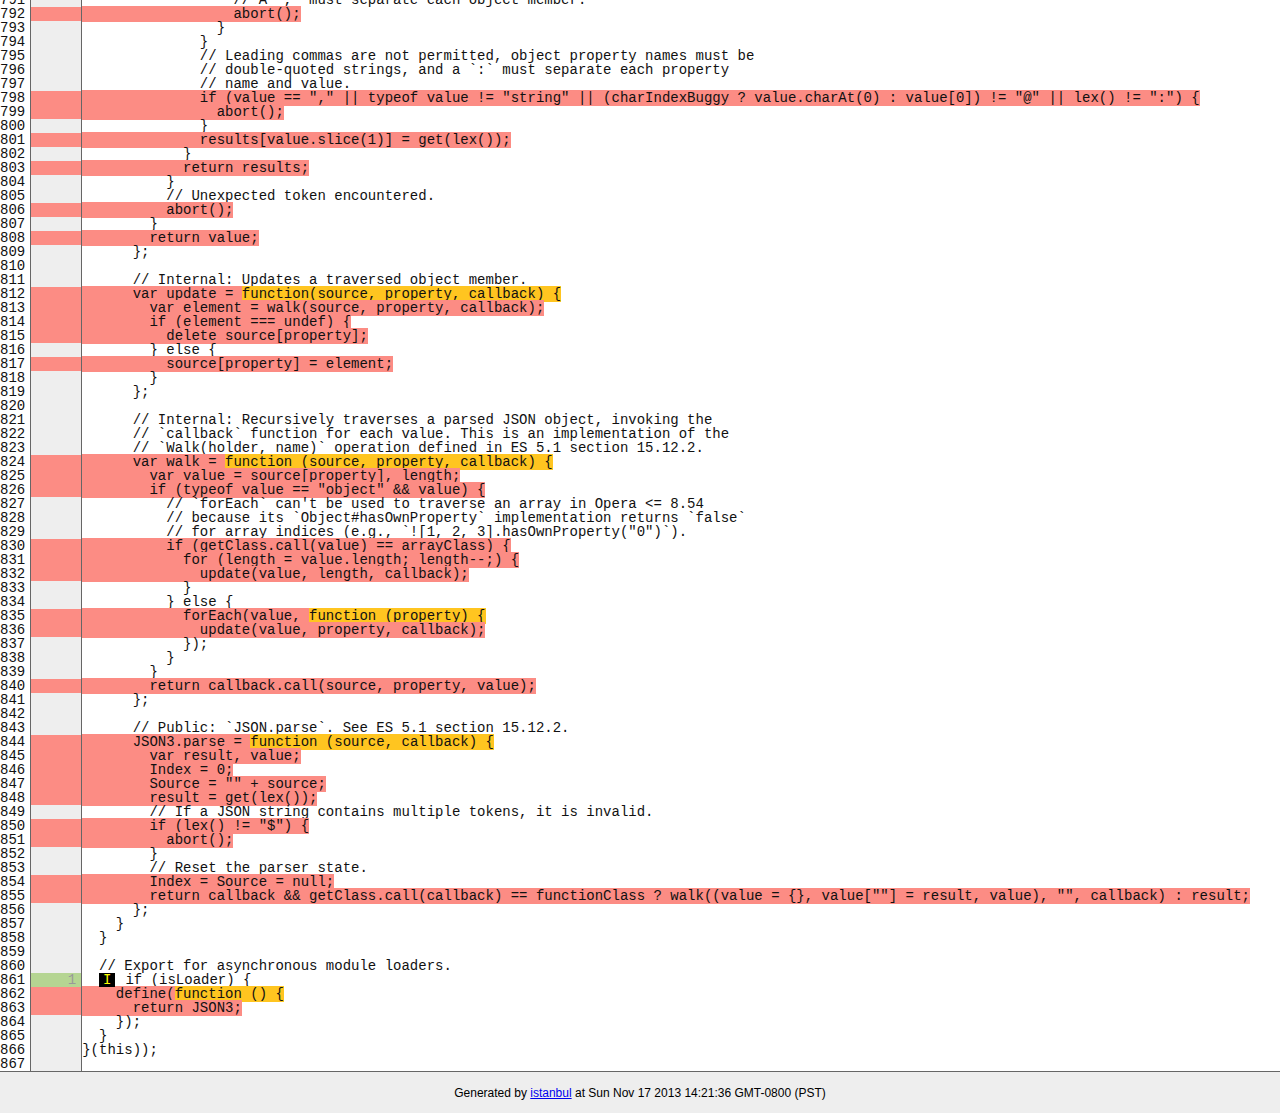
<file: chat/node_modules/socket.io/node_modules/socket.io-adapter/node_modules/socket.io-parser/node_modules/json3/coverage/lcov-report/lib/json3.js.html>
<!doctype html>
<html lang="en">
<head>
    <title>Code coverage report for lib/json3.js</title>
    <meta charset="utf-8">

    <link rel="stylesheet" href="../prettify.css">

    <style>
        body, html {
            margin:0; padding: 0;
        }
        body {
            font-family: Helvetica Neue, Helvetica,Arial;
            font-size: 10pt;
        }
        div.header, div.footer {
            background: #eee;
            padding: 1em;
        }
        div.header {
            z-index: 100;
            position: fixed;
            top: 0;
            border-bottom: 1px solid #666;
            width: 100%;
        }
        div.footer {
            border-top: 1px solid #666;
        }
        div.body {
            margin-top: 10em;
        }
        div.meta {
            font-size: 90%;
            text-align: center;
        }
        h1, h2, h3 {
            font-weight: normal;
        }
        h1 {
            font-size: 12pt;
        }
        h2 {
            font-size: 10pt;
        }
        pre {
            font-family: Consolas, Menlo, Monaco, monospace;
            margin: 0;
            padding: 0;
            line-height: 14px;
            font-size: 14px;
            -moz-tab-size: 2;
            -o-tab-size:  2;
            tab-size: 2;
        }

        div.path { font-size: 110%; }
        div.path a:link, div.path a:visited { color: #000; }
        table.coverage { border-collapse: collapse; margin:0; padding: 0 }

        table.coverage td {
            margin: 0;
            padding: 0;
            color: #111;
            vertical-align: top;
        }
        table.coverage td.line-count {
            width: 50px;
            text-align: right;
            padding-right: 5px;
        }
        table.coverage td.line-coverage {
            color: #777 !important;
            text-align: right;
            border-left: 1px solid #666;
            border-right: 1px solid #666;
        }

        table.coverage td.text {
        }

        table.coverage td span.cline-any {
            display: inline-block;
            padding: 0 5px;
            width: 40px;
        }
        table.coverage td span.cline-neutral {
            background: #eee;
        }
        table.coverage td span.cline-yes {
            background: #b5d592;
            color: #999;
        }
        table.coverage td span.cline-no {
            background: #fc8c84;
        }

        .cstat-yes { color: #111; }
        .cstat-no { background: #fc8c84; color: #111; }
        .fstat-no { background: #ffc520; color: #111 !important; }
        .cbranch-no { background:  yellow !important; color: #111; }
        .missing-if-branch {
            display: inline-block;
            margin-right: 10px;
            position: relative;
            padding: 0 4px;
            background: black;
            color: yellow;
            xtext-decoration: line-through;
        }
        .missing-if-branch .typ {
            color: inherit !important;
        }

        .entity, .metric { font-weight: bold; }
        .metric { display: inline-block; border: 1px solid #333; padding: 0.3em; background: white; }
        .metric small { font-size: 80%; font-weight: normal; color: #666; }

        div.coverage-summary table { border-collapse: collapse; margin: 3em; font-size: 110%; }
        div.coverage-summary td, div.coverage-summary table  th { margin: 0; padding: 0.25em 1em; border-top: 1px solid #666; border-bottom: 1px solid #666; }
        div.coverage-summary th { text-align: left; border: 1px solid #666; background: #eee; font-weight: normal; }
        div.coverage-summary th.file { border-right: none !important; }
        div.coverage-summary th.pic { border-left: none !important; text-align: right; }
        div.coverage-summary th.pct { border-right: none !important; }
        div.coverage-summary th.abs { border-left: none !important; text-align: right; }
        div.coverage-summary td.pct { text-align: right; border-left: 1px solid #666; }
        div.coverage-summary td.abs { text-align: right; font-size: 90%; color: #444; border-right: 1px solid #666; }
        div.coverage-summary td.file { text-align: right; border-left: 1px solid #666; white-space: nowrap;  }
        div.coverage-summary td.pic { min-width: 120px !important;  }
        div.coverage-summary a:link { text-decoration: none; color: #000; }
        div.coverage-summary a:visited { text-decoration: none; color: #333; }
        div.coverage-summary a:hover { text-decoration: underline; }
        div.coverage-summary tfoot td { border-top: 1px solid #666; }

        div.coverage-summary .yui3-datatable-sort-indicator, div.coverage-summary .dummy-sort-indicator {
            height: 10px;
            width: 7px;
            display: inline-block;
            margin-left: 0.5em;
        }
        div.coverage-summary .yui3-datatable-sort-indicator {
            background: url("http://yui.yahooapis.com/3.6.0/build/datatable-sort/assets/skins/sam/sort-arrow-sprite.png") no-repeat scroll 0 0 transparent;
        }
        div.coverage-summary .yui3-datatable-sorted .yui3-datatable-sort-indicator {
            background-position: 0 -20px;
        }
        div.coverage-summary .yui3-datatable-sorted-desc .yui3-datatable-sort-indicator {
            background-position: 0 -10px;
        }

        .high { background: #b5d592 !important; }
        .medium { background: #ffe87c !important; }
        .low { background: #fc8c84 !important; }

        span.cover-fill, span.cover-empty {
            display:inline-block;
            border:1px solid #444;
            background: white;
            height: 12px;
        }
        span.cover-fill {
            background: #ccc;
            border-right: 1px solid #444;
        }
        span.cover-empty {
            background: white;
            border-left: none;
        }
        span.cover-full {
            border-right: none !important;
        }
        pre.prettyprint {
            border: none !important;
            padding: 0 !important;
            margin: 0 !important;
        }
        .com { color: #999 !important; }
    </style>
</head>
<body>
<div class="header low">
    <h1>Code coverage report for <span class="entity">lib/json3.js</span></h1>
    <h2>
        
        Statements: <span class="metric">13.77% <small>(50 / 363)</small></span> &nbsp;&nbsp;&nbsp;&nbsp;
        
        
        Branches: <span class="metric">15.32% <small>(59 / 385)</small></span> &nbsp;&nbsp;&nbsp;&nbsp;
        
        
        Functions: <span class="metric">11.54% <small>(3 / 26)</small></span> &nbsp;&nbsp;&nbsp;&nbsp;
        
        
        Lines: <span class="metric">13.77% <small>(50 / 363)</small></span> &nbsp;&nbsp;&nbsp;&nbsp;
        
    </h2>
    <div class="path"><a href="../index.html">All files</a> &#187; <a href="index.html">lib/</a> &#187; json3.js</div>
</div>
<div class="body">
<pre><table class="coverage">
<tr><td class="line-count">1
2
3
4
5
6
7
8
9
10
11
12
13
14
15
16
17
18
19
20
21
22
23
24
25
26
27
28
29
30
31
32
33
34
35
36
37
38
39
40
41
42
43
44
45
46
47
48
49
50
51
52
53
54
55
56
57
58
59
60
61
62
63
64
65
66
67
68
69
70
71
72
73
74
75
76
77
78
79
80
81
82
83
84
85
86
87
88
89
90
91
92
93
94
95
96
97
98
99
100
101
102
103
104
105
106
107
108
109
110
111
112
113
114
115
116
117
118
119
120
121
122
123
124
125
126
127
128
129
130
131
132
133
134
135
136
137
138
139
140
141
142
143
144
145
146
147
148
149
150
151
152
153
154
155
156
157
158
159
160
161
162
163
164
165
166
167
168
169
170
171
172
173
174
175
176
177
178
179
180
181
182
183
184
185
186
187
188
189
190
191
192
193
194
195
196
197
198
199
200
201
202
203
204
205
206
207
208
209
210
211
212
213
214
215
216
217
218
219
220
221
222
223
224
225
226
227
228
229
230
231
232
233
234
235
236
237
238
239
240
241
242
243
244
245
246
247
248
249
250
251
252
253
254
255
256
257
258
259
260
261
262
263
264
265
266
267
268
269
270
271
272
273
274
275
276
277
278
279
280
281
282
283
284
285
286
287
288
289
290
291
292
293
294
295
296
297
298
299
300
301
302
303
304
305
306
307
308
309
310
311
312
313
314
315
316
317
318
319
320
321
322
323
324
325
326
327
328
329
330
331
332
333
334
335
336
337
338
339
340
341
342
343
344
345
346
347
348
349
350
351
352
353
354
355
356
357
358
359
360
361
362
363
364
365
366
367
368
369
370
371
372
373
374
375
376
377
378
379
380
381
382
383
384
385
386
387
388
389
390
391
392
393
394
395
396
397
398
399
400
401
402
403
404
405
406
407
408
409
410
411
412
413
414
415
416
417
418
419
420
421
422
423
424
425
426
427
428
429
430
431
432
433
434
435
436
437
438
439
440
441
442
443
444
445
446
447
448
449
450
451
452
453
454
455
456
457
458
459
460
461
462
463
464
465
466
467
468
469
470
471
472
473
474
475
476
477
478
479
480
481
482
483
484
485
486
487
488
489
490
491
492
493
494
495
496
497
498
499
500
501
502
503
504
505
506
507
508
509
510
511
512
513
514
515
516
517
518
519
520
521
522
523
524
525
526
527
528
529
530
531
532
533
534
535
536
537
538
539
540
541
542
543
544
545
546
547
548
549
550
551
552
553
554
555
556
557
558
559
560
561
562
563
564
565
566
567
568
569
570
571
572
573
574
575
576
577
578
579
580
581
582
583
584
585
586
587
588
589
590
591
592
593
594
595
596
597
598
599
600
601
602
603
604
605
606
607
608
609
610
611
612
613
614
615
616
617
618
619
620
621
622
623
624
625
626
627
628
629
630
631
632
633
634
635
636
637
638
639
640
641
642
643
644
645
646
647
648
649
650
651
652
653
654
655
656
657
658
659
660
661
662
663
664
665
666
667
668
669
670
671
672
673
674
675
676
677
678
679
680
681
682
683
684
685
686
687
688
689
690
691
692
693
694
695
696
697
698
699
700
701
702
703
704
705
706
707
708
709
710
711
712
713
714
715
716
717
718
719
720
721
722
723
724
725
726
727
728
729
730
731
732
733
734
735
736
737
738
739
740
741
742
743
744
745
746
747
748
749
750
751
752
753
754
755
756
757
758
759
760
761
762
763
764
765
766
767
768
769
770
771
772
773
774
775
776
777
778
779
780
781
782
783
784
785
786
787
788
789
790
791
792
793
794
795
796
797
798
799
800
801
802
803
804
805
806
807
808
809
810
811
812
813
814
815
816
817
818
819
820
821
822
823
824
825
826
827
828
829
830
831
832
833
834
835
836
837
838
839
840
841
842
843
844
845
846
847
848
849
850
851
852
853
854
855
856
857
858
859
860
861
862
863
864
865
866
867</td><td class="line-coverage"><span class="cline-any cline-neutral">&nbsp;</span>
<span class="cline-any cline-yes">1</span>
<span class="cline-any cline-neutral">&nbsp;</span>
<span class="cline-any cline-yes">1</span>
<span class="cline-any cline-neutral">&nbsp;</span>
<span class="cline-any cline-neutral">&nbsp;</span>
<span class="cline-any cline-neutral">&nbsp;</span>
<span class="cline-any cline-yes">1</span>
<span class="cline-any cline-neutral">&nbsp;</span>
<span class="cline-any cline-neutral">&nbsp;</span>
<span class="cline-any cline-yes">1</span>
<span class="cline-any cline-neutral">&nbsp;</span>
<span class="cline-any cline-neutral">&nbsp;</span>
<span class="cline-any cline-neutral">&nbsp;</span>
<span class="cline-any cline-yes">1</span>
<span class="cline-any cline-neutral">&nbsp;</span>
<span class="cline-any cline-yes">1</span>
<span class="cline-any cline-neutral">&nbsp;</span>
<span class="cline-any cline-neutral">&nbsp;</span>
<span class="cline-any cline-yes">1</span>
<span class="cline-any cline-yes">1</span>
<span class="cline-any cline-neutral">&nbsp;</span>
<span class="cline-any cline-neutral">&nbsp;</span>
<span class="cline-any cline-neutral">&nbsp;</span>
<span class="cline-any cline-no">&nbsp;</span>
<span class="cline-any cline-neutral">&nbsp;</span>
<span class="cline-any cline-neutral">&nbsp;</span>
<span class="cline-any cline-neutral">&nbsp;</span>
<span class="cline-any cline-yes">1</span>
<span class="cline-any cline-yes">1</span>
<span class="cline-any cline-neutral">&nbsp;</span>
<span class="cline-any cline-neutral">&nbsp;</span>
<span class="cline-any cline-yes">1</span>
<span class="cline-any cline-neutral">&nbsp;</span>
<span class="cline-any cline-neutral">&nbsp;</span>
<span class="cline-any cline-neutral">&nbsp;</span>
<span class="cline-any cline-neutral">&nbsp;</span>
<span class="cline-any cline-neutral">&nbsp;</span>
<span class="cline-any cline-neutral">&nbsp;</span>
<span class="cline-any cline-neutral">&nbsp;</span>
<span class="cline-any cline-neutral">&nbsp;</span>
<span class="cline-any cline-yes">1</span>
<span class="cline-any cline-yes">3</span>
<span class="cline-any cline-neutral">&nbsp;</span>
<span class="cline-any cline-no">&nbsp;</span>
<span class="cline-any cline-neutral">&nbsp;</span>
<span class="cline-any cline-neutral">&nbsp;</span>
<span class="cline-any cline-yes">3</span>
<span class="cline-any cline-yes">3</span>
<span class="cline-any cline-neutral">&nbsp;</span>
<span class="cline-any cline-neutral">&nbsp;</span>
<span class="cline-any cline-no">&nbsp;</span>
<span class="cline-any cline-yes">3</span>
<span class="cline-any cline-neutral">&nbsp;</span>
<span class="cline-any cline-neutral">&nbsp;</span>
<span class="cline-any cline-yes">1</span>
<span class="cline-any cline-neutral">&nbsp;</span>
<span class="cline-any cline-yes">2</span>
<span class="cline-any cline-neutral">&nbsp;</span>
<span class="cline-any cline-yes">2</span>
<span class="cline-any cline-yes">1</span>
<span class="cline-any cline-yes">1</span>
<span class="cline-any cline-neutral">&nbsp;</span>
<span class="cline-any cline-yes">1</span>
<span class="cline-any cline-yes">4</span>
<span class="cline-any cline-neutral">&nbsp;</span>
<span class="cline-any cline-yes">1</span>
<span class="cline-any cline-yes">1</span>
<span class="cline-any cline-neutral">&nbsp;</span>
<span class="cline-any cline-neutral">&nbsp;</span>
<span class="cline-any cline-neutral">&nbsp;</span>
<span class="cline-any cline-neutral">&nbsp;</span>
<span class="cline-any cline-neutral">&nbsp;</span>
<span class="cline-any cline-neutral">&nbsp;</span>
<span class="cline-any cline-neutral">&nbsp;</span>
<span class="cline-any cline-neutral">&nbsp;</span>
<span class="cline-any cline-neutral">&nbsp;</span>
<span class="cline-any cline-neutral">&nbsp;</span>
<span class="cline-any cline-neutral">&nbsp;</span>
<span class="cline-any cline-neutral">&nbsp;</span>
<span class="cline-any cline-neutral">&nbsp;</span>
<span class="cline-any cline-neutral">&nbsp;</span>
<span class="cline-any cline-neutral">&nbsp;</span>
<span class="cline-any cline-neutral">&nbsp;</span>
<span class="cline-any cline-neutral">&nbsp;</span>
<span class="cline-any cline-neutral">&nbsp;</span>
<span class="cline-any cline-neutral">&nbsp;</span>
<span class="cline-any cline-neutral">&nbsp;</span>
<span class="cline-any cline-neutral">&nbsp;</span>
<span class="cline-any cline-neutral">&nbsp;</span>
<span class="cline-any cline-neutral">&nbsp;</span>
<span class="cline-any cline-neutral">&nbsp;</span>
<span class="cline-any cline-neutral">&nbsp;</span>
<span class="cline-any cline-neutral">&nbsp;</span>
<span class="cline-any cline-neutral">&nbsp;</span>
<span class="cline-any cline-neutral">&nbsp;</span>
<span class="cline-any cline-neutral">&nbsp;</span>
<span class="cline-any cline-neutral">&nbsp;</span>
<span class="cline-any cline-neutral">&nbsp;</span>
<span class="cline-any cline-neutral">&nbsp;</span>
<span class="cline-any cline-neutral">&nbsp;</span>
<span class="cline-any cline-neutral">&nbsp;</span>
<span class="cline-any cline-neutral">&nbsp;</span>
<span class="cline-any cline-neutral">&nbsp;</span>
<span class="cline-any cline-neutral">&nbsp;</span>
<span class="cline-any cline-neutral">&nbsp;</span>
<span class="cline-any cline-neutral">&nbsp;</span>
<span class="cline-any cline-neutral">&nbsp;</span>
<span class="cline-any cline-neutral">&nbsp;</span>
<span class="cline-any cline-neutral">&nbsp;</span>
<span class="cline-any cline-neutral">&nbsp;</span>
<span class="cline-any cline-neutral">&nbsp;</span>
<span class="cline-any cline-neutral">&nbsp;</span>
<span class="cline-any cline-neutral">&nbsp;</span>
<span class="cline-any cline-neutral">&nbsp;</span>
<span class="cline-any cline-neutral">&nbsp;</span>
<span class="cline-any cline-neutral">&nbsp;</span>
<span class="cline-any cline-neutral">&nbsp;</span>
<span class="cline-any cline-neutral">&nbsp;</span>
<span class="cline-any cline-neutral">&nbsp;</span>
<span class="cline-any cline-neutral">&nbsp;</span>
<span class="cline-any cline-no">&nbsp;</span>
<span class="cline-any cline-neutral">&nbsp;</span>
<span class="cline-any cline-neutral">&nbsp;</span>
<span class="cline-any cline-yes">1</span>
<span class="cline-any cline-neutral">&nbsp;</span>
<span class="cline-any cline-neutral">&nbsp;</span>
<span class="cline-any cline-yes">2</span>
<span class="cline-any cline-yes">1</span>
<span class="cline-any cline-yes">1</span>
<span class="cline-any cline-yes">1</span>
<span class="cline-any cline-neutral">&nbsp;</span>
<span class="cline-any cline-neutral">&nbsp;</span>
<span class="cline-any cline-neutral">&nbsp;</span>
<span class="cline-any cline-yes">1</span>
<span class="cline-any cline-neutral">&nbsp;</span>
<span class="cline-any cline-yes">1</span>
<span class="cline-any cline-yes">1</span>
<span class="cline-any cline-yes">1</span>
<span class="cline-any cline-yes">1</span>
<span class="cline-any cline-neutral">&nbsp;</span>
<span class="cline-any cline-yes">1</span>
<span class="cline-any cline-neutral">&nbsp;</span>
<span class="cline-any cline-yes">1</span>
<span class="cline-any cline-yes">1</span>
<span class="cline-any cline-neutral">&nbsp;</span>
<span class="cline-any cline-neutral">&nbsp;</span>
<span class="cline-any cline-neutral">&nbsp;</span>
<span class="cline-any cline-yes">1</span>
<span class="cline-any cline-neutral">&nbsp;</span>
<span class="cline-any cline-neutral">&nbsp;</span>
<span class="cline-any cline-yes">1</span>
<span class="cline-any cline-yes">1</span>
<span class="cline-any cline-neutral">&nbsp;</span>
<span class="cline-any cline-neutral">&nbsp;</span>
<span class="cline-any cline-neutral">&nbsp;</span>
<span class="cline-any cline-yes">1</span>
<span class="cline-any cline-neutral">&nbsp;</span>
<span class="cline-any cline-neutral">&nbsp;</span>
<span class="cline-any cline-neutral">&nbsp;</span>
<span class="cline-any cline-neutral">&nbsp;</span>
<span class="cline-any cline-neutral">&nbsp;</span>
<span class="cline-any cline-no">&nbsp;</span>
<span class="cline-any cline-neutral">&nbsp;</span>
<span class="cline-any cline-neutral">&nbsp;</span>
<span class="cline-any cline-yes">1</span>
<span class="cline-any cline-neutral">&nbsp;</span>
<span class="cline-any cline-neutral">&nbsp;</span>
<span class="cline-any cline-yes">3</span>
<span class="cline-any cline-neutral">&nbsp;</span>
<span class="cline-any cline-yes">1</span>
<span class="cline-any cline-yes">1</span>
<span class="cline-any cline-yes">1</span>
<span class="cline-any cline-yes">1</span>
<span class="cline-any cline-neutral">&nbsp;</span>
<span class="cline-any cline-yes">1</span>
<span class="cline-any cline-neutral">&nbsp;</span>
<span class="cline-any cline-no">&nbsp;</span>
<span class="cline-any cline-no">&nbsp;</span>
<span class="cline-any cline-no">&nbsp;</span>
<span class="cline-any cline-no">&nbsp;</span>
<span class="cline-any cline-no">&nbsp;</span>
<span class="cline-any cline-no">&nbsp;</span>
<span class="cline-any cline-neutral">&nbsp;</span>
<span class="cline-any cline-neutral">&nbsp;</span>
<span class="cline-any cline-no">&nbsp;</span>
<span class="cline-any cline-neutral">&nbsp;</span>
<span class="cline-any cline-neutral">&nbsp;</span>
<span class="cline-any cline-no">&nbsp;</span>
<span class="cline-any cline-no">&nbsp;</span>
<span class="cline-any cline-neutral">&nbsp;</span>
<span class="cline-any cline-neutral">&nbsp;</span>
<span class="cline-any cline-no">&nbsp;</span>
<span class="cline-any cline-neutral">&nbsp;</span>
<span class="cline-any cline-neutral">&nbsp;</span>
<span class="cline-any cline-no">&nbsp;</span>
<span class="cline-any cline-no">&nbsp;</span>
<span class="cline-any cline-neutral">&nbsp;</span>
<span class="cline-any cline-neutral">&nbsp;</span>
<span class="cline-any cline-neutral">&nbsp;</span>
<span class="cline-any cline-neutral">&nbsp;</span>
<span class="cline-any cline-neutral">&nbsp;</span>
<span class="cline-any cline-no">&nbsp;</span>
<span class="cline-any cline-no">&nbsp;</span>
<span class="cline-any cline-no">&nbsp;</span>
<span class="cline-any cline-no">&nbsp;</span>
<span class="cline-any cline-neutral">&nbsp;</span>
<span class="cline-any cline-neutral">&nbsp;</span>
<span class="cline-any cline-neutral">&nbsp;</span>
<span class="cline-any cline-neutral">&nbsp;</span>
<span class="cline-any cline-neutral">&nbsp;</span>
<span class="cline-any cline-neutral">&nbsp;</span>
<span class="cline-any cline-no">&nbsp;</span>
<span class="cline-any cline-neutral">&nbsp;</span>
<span class="cline-any cline-neutral">&nbsp;</span>
<span class="cline-any cline-neutral">&nbsp;</span>
<span class="cline-any cline-no">&nbsp;</span>
<span class="cline-any cline-neutral">&nbsp;</span>
<span class="cline-any cline-no">&nbsp;</span>
<span class="cline-any cline-no">&nbsp;</span>
<span class="cline-any cline-neutral">&nbsp;</span>
<span class="cline-any cline-neutral">&nbsp;</span>
<span class="cline-any cline-neutral">&nbsp;</span>
<span class="cline-any cline-no">&nbsp;</span>
<span class="cline-any cline-neutral">&nbsp;</span>
<span class="cline-any cline-neutral">&nbsp;</span>
<span class="cline-any cline-no">&nbsp;</span>
<span class="cline-any cline-no">&nbsp;</span>
<span class="cline-any cline-no">&nbsp;</span>
<span class="cline-any cline-neutral">&nbsp;</span>
<span class="cline-any cline-neutral">&nbsp;</span>
<span class="cline-any cline-no">&nbsp;</span>
<span class="cline-any cline-no">&nbsp;</span>
<span class="cline-any cline-neutral">&nbsp;</span>
<span class="cline-any cline-neutral">&nbsp;</span>
<span class="cline-any cline-neutral">&nbsp;</span>
<span class="cline-any cline-neutral">&nbsp;</span>
<span class="cline-any cline-no">&nbsp;</span>
<span class="cline-any cline-neutral">&nbsp;</span>
<span class="cline-any cline-neutral">&nbsp;</span>
<span class="cline-any cline-neutral">&nbsp;</span>
<span class="cline-any cline-neutral">&nbsp;</span>
<span class="cline-any cline-neutral">&nbsp;</span>
<span class="cline-any cline-neutral">&nbsp;</span>
<span class="cline-any cline-neutral">&nbsp;</span>
<span class="cline-any cline-neutral">&nbsp;</span>
<span class="cline-any cline-no">&nbsp;</span>
<span class="cline-any cline-no">&nbsp;</span>
<span class="cline-any cline-no">&nbsp;</span>
<span class="cline-any cline-neutral">&nbsp;</span>
<span class="cline-any cline-neutral">&nbsp;</span>
<span class="cline-any cline-neutral">&nbsp;</span>
<span class="cline-any cline-neutral">&nbsp;</span>
<span class="cline-any cline-no">&nbsp;</span>
<span class="cline-any cline-no">&nbsp;</span>
<span class="cline-any cline-neutral">&nbsp;</span>
<span class="cline-any cline-neutral">&nbsp;</span>
<span class="cline-any cline-neutral">&nbsp;</span>
<span class="cline-any cline-neutral">&nbsp;</span>
<span class="cline-any cline-no">&nbsp;</span>
<span class="cline-any cline-no">&nbsp;</span>
<span class="cline-any cline-neutral">&nbsp;</span>
<span class="cline-any cline-neutral">&nbsp;</span>
<span class="cline-any cline-neutral">&nbsp;</span>
<span class="cline-any cline-no">&nbsp;</span>
<span class="cline-any cline-no">&nbsp;</span>
<span class="cline-any cline-neutral">&nbsp;</span>
<span class="cline-any cline-no">&nbsp;</span>
<span class="cline-any cline-no">&nbsp;</span>
<span class="cline-any cline-neutral">&nbsp;</span>
<span class="cline-any cline-neutral">&nbsp;</span>
<span class="cline-any cline-no">&nbsp;</span>
<span class="cline-any cline-neutral">&nbsp;</span>
<span class="cline-any cline-neutral">&nbsp;</span>
<span class="cline-any cline-no">&nbsp;</span>
<span class="cline-any cline-neutral">&nbsp;</span>
<span class="cline-any cline-no">&nbsp;</span>
<span class="cline-any cline-neutral">&nbsp;</span>
<span class="cline-any cline-neutral">&nbsp;</span>
<span class="cline-any cline-no">&nbsp;</span>
<span class="cline-any cline-no">&nbsp;</span>
<span class="cline-any cline-no">&nbsp;</span>
<span class="cline-any cline-no">&nbsp;</span>
<span class="cline-any cline-neutral">&nbsp;</span>
<span class="cline-any cline-neutral">&nbsp;</span>
<span class="cline-any cline-no">&nbsp;</span>
<span class="cline-any cline-no">&nbsp;</span>
<span class="cline-any cline-neutral">&nbsp;</span>
<span class="cline-any cline-neutral">&nbsp;</span>
<span class="cline-any cline-neutral">&nbsp;</span>
<span class="cline-any cline-no">&nbsp;</span>
<span class="cline-any cline-neutral">&nbsp;</span>
<span class="cline-any cline-no">&nbsp;</span>
<span class="cline-any cline-neutral">&nbsp;</span>
<span class="cline-any cline-no">&nbsp;</span>
<span class="cline-any cline-neutral">&nbsp;</span>
<span class="cline-any cline-no">&nbsp;</span>
<span class="cline-any cline-no">&nbsp;</span>
<span class="cline-any cline-neutral">&nbsp;</span>
<span class="cline-any cline-neutral">&nbsp;</span>
<span class="cline-any cline-neutral">&nbsp;</span>
<span class="cline-any cline-no">&nbsp;</span>
<span class="cline-any cline-no">&nbsp;</span>
<span class="cline-any cline-neutral">&nbsp;</span>
<span class="cline-any cline-neutral">&nbsp;</span>
<span class="cline-any cline-neutral">&nbsp;</span>
<span class="cline-any cline-neutral">&nbsp;</span>
<span class="cline-any cline-neutral">&nbsp;</span>
<span class="cline-any cline-no">&nbsp;</span>
<span class="cline-any cline-no">&nbsp;</span>
<span class="cline-any cline-no">&nbsp;</span>
<span class="cline-any cline-no">&nbsp;</span>
<span class="cline-any cline-no">&nbsp;</span>
<span class="cline-any cline-neutral">&nbsp;</span>
<span class="cline-any cline-neutral">&nbsp;</span>
<span class="cline-any cline-neutral">&nbsp;</span>
<span class="cline-any cline-neutral">&nbsp;</span>
<span class="cline-any cline-no">&nbsp;</span>
<span class="cline-any cline-no">&nbsp;</span>
<span class="cline-any cline-neutral">&nbsp;</span>
<span class="cline-any cline-neutral">&nbsp;</span>
<span class="cline-any cline-neutral">&nbsp;</span>
<span class="cline-any cline-no">&nbsp;</span>
<span class="cline-any cline-neutral">&nbsp;</span>
<span class="cline-any cline-neutral">&nbsp;</span>
<span class="cline-any cline-neutral">&nbsp;</span>
<span class="cline-any cline-neutral">&nbsp;</span>
<span class="cline-any cline-neutral">&nbsp;</span>
<span class="cline-any cline-neutral">&nbsp;</span>
<span class="cline-any cline-neutral">&nbsp;</span>
<span class="cline-any cline-neutral">&nbsp;</span>
<span class="cline-any cline-no">&nbsp;</span>
<span class="cline-any cline-neutral">&nbsp;</span>
<span class="cline-any cline-no">&nbsp;</span>
<span class="cline-any cline-neutral">&nbsp;</span>
<span class="cline-any cline-neutral">&nbsp;</span>
<span class="cline-any cline-neutral">&nbsp;</span>
<span class="cline-any cline-neutral">&nbsp;</span>
<span class="cline-any cline-neutral">&nbsp;</span>
<span class="cline-any cline-neutral">&nbsp;</span>
<span class="cline-any cline-neutral">&nbsp;</span>
<span class="cline-any cline-neutral">&nbsp;</span>
<span class="cline-any cline-neutral">&nbsp;</span>
<span class="cline-any cline-neutral">&nbsp;</span>
<span class="cline-any cline-neutral">&nbsp;</span>
<span class="cline-any cline-no">&nbsp;</span>
<span class="cline-any cline-no">&nbsp;</span>
<span class="cline-any cline-neutral">&nbsp;</span>
<span class="cline-any cline-neutral">&nbsp;</span>
<span class="cline-any cline-no">&nbsp;</span>
<span class="cline-any cline-neutral">&nbsp;</span>
<span class="cline-any cline-neutral">&nbsp;</span>
<span class="cline-any cline-neutral">&nbsp;</span>
<span class="cline-any cline-neutral">&nbsp;</span>
<span class="cline-any cline-neutral">&nbsp;</span>
<span class="cline-any cline-neutral">&nbsp;</span>
<span class="cline-any cline-no">&nbsp;</span>
<span class="cline-any cline-no">&nbsp;</span>
<span class="cline-any cline-no">&nbsp;</span>
<span class="cline-any cline-no">&nbsp;</span>
<span class="cline-any cline-no">&nbsp;</span>
<span class="cline-any cline-neutral">&nbsp;</span>
<span class="cline-any cline-no">&nbsp;</span>
<span class="cline-any cline-no">&nbsp;</span>
<span class="cline-any cline-neutral">&nbsp;</span>
<span class="cline-any cline-neutral">&nbsp;</span>
<span class="cline-any cline-no">&nbsp;</span>
<span class="cline-any cline-neutral">&nbsp;</span>
<span class="cline-any cline-no">&nbsp;</span>
<span class="cline-any cline-no">&nbsp;</span>
<span class="cline-any cline-neutral">&nbsp;</span>
<span class="cline-any cline-no">&nbsp;</span>
<span class="cline-any cline-no">&nbsp;</span>
<span class="cline-any cline-no">&nbsp;</span>
<span class="cline-any cline-neutral">&nbsp;</span>
<span class="cline-any cline-no">&nbsp;</span>
<span class="cline-any cline-neutral">&nbsp;</span>
<span class="cline-any cline-neutral">&nbsp;</span>
<span class="cline-any cline-no">&nbsp;</span>
<span class="cline-any cline-neutral">&nbsp;</span>
<span class="cline-any cline-neutral">&nbsp;</span>
<span class="cline-any cline-neutral">&nbsp;</span>
<span class="cline-any cline-neutral">&nbsp;</span>
<span class="cline-any cline-no">&nbsp;</span>
<span class="cline-any cline-no">&nbsp;</span>
<span class="cline-any cline-no">&nbsp;</span>
<span class="cline-any cline-neutral">&nbsp;</span>
<span class="cline-any cline-no">&nbsp;</span>
<span class="cline-any cline-neutral">&nbsp;</span>
<span class="cline-any cline-no">&nbsp;</span>
<span class="cline-any cline-no">&nbsp;</span>
<span class="cline-any cline-no">&nbsp;</span>
<span class="cline-any cline-no">&nbsp;</span>
<span class="cline-any cline-neutral">&nbsp;</span>
<span class="cline-any cline-neutral">&nbsp;</span>
<span class="cline-any cline-neutral">&nbsp;</span>
<span class="cline-any cline-no">&nbsp;</span>
<span class="cline-any cline-neutral">&nbsp;</span>
<span class="cline-any cline-neutral">&nbsp;</span>
<span class="cline-any cline-neutral">&nbsp;</span>
<span class="cline-any cline-no">&nbsp;</span>
<span class="cline-any cline-no">&nbsp;</span>
<span class="cline-any cline-no">&nbsp;</span>
<span class="cline-any cline-no">&nbsp;</span>
<span class="cline-any cline-neutral">&nbsp;</span>
<span class="cline-any cline-neutral">&nbsp;</span>
<span class="cline-any cline-neutral">&nbsp;</span>
<span class="cline-any cline-neutral">&nbsp;</span>
<span class="cline-any cline-no">&nbsp;</span>
<span class="cline-any cline-neutral">&nbsp;</span>
<span class="cline-any cline-neutral">&nbsp;</span>
<span class="cline-any cline-no">&nbsp;</span>
<span class="cline-any cline-no">&nbsp;</span>
<span class="cline-any cline-no">&nbsp;</span>
<span class="cline-any cline-no">&nbsp;</span>
<span class="cline-any cline-neutral">&nbsp;</span>
<span class="cline-any cline-no">&nbsp;</span>
<span class="cline-any cline-no">&nbsp;</span>
<span class="cline-any cline-no">&nbsp;</span>
<span class="cline-any cline-no">&nbsp;</span>
<span class="cline-any cline-no">&nbsp;</span>
<span class="cline-any cline-no">&nbsp;</span>
<span class="cline-any cline-no">&nbsp;</span>
<span class="cline-any cline-neutral">&nbsp;</span>
<span class="cline-any cline-neutral">&nbsp;</span>
<span class="cline-any cline-no">&nbsp;</span>
<span class="cline-any cline-neutral">&nbsp;</span>
<span class="cline-any cline-neutral">&nbsp;</span>
<span class="cline-any cline-neutral">&nbsp;</span>
<span class="cline-any cline-neutral">&nbsp;</span>
<span class="cline-any cline-neutral">&nbsp;</span>
<span class="cline-any cline-neutral">&nbsp;</span>
<span class="cline-any cline-neutral">&nbsp;</span>
<span class="cline-any cline-no">&nbsp;</span>
<span class="cline-any cline-neutral">&nbsp;</span>
<span class="cline-any cline-no">&nbsp;</span>
<span class="cline-any cline-neutral">&nbsp;</span>
<span class="cline-any cline-neutral">&nbsp;</span>
<span class="cline-any cline-neutral">&nbsp;</span>
<span class="cline-any cline-neutral">&nbsp;</span>
<span class="cline-any cline-no">&nbsp;</span>
<span class="cline-any cline-neutral">&nbsp;</span>
<span class="cline-any cline-neutral">&nbsp;</span>
<span class="cline-any cline-no">&nbsp;</span>
<span class="cline-any cline-neutral">&nbsp;</span>
<span class="cline-any cline-neutral">&nbsp;</span>
<span class="cline-any cline-no">&nbsp;</span>
<span class="cline-any cline-neutral">&nbsp;</span>
<span class="cline-any cline-no">&nbsp;</span>
<span class="cline-any cline-no">&nbsp;</span>
<span class="cline-any cline-neutral">&nbsp;</span>
<span class="cline-any cline-no">&nbsp;</span>
<span class="cline-any cline-no">&nbsp;</span>
<span class="cline-any cline-neutral">&nbsp;</span>
<span class="cline-any cline-no">&nbsp;</span>
<span class="cline-any cline-no">&nbsp;</span>
<span class="cline-any cline-neutral">&nbsp;</span>
<span class="cline-any cline-neutral">&nbsp;</span>
<span class="cline-any cline-no">&nbsp;</span>
<span class="cline-any cline-no">&nbsp;</span>
<span class="cline-any cline-neutral">&nbsp;</span>
<span class="cline-any cline-no">&nbsp;</span>
<span class="cline-any cline-neutral">&nbsp;</span>
<span class="cline-any cline-neutral">&nbsp;</span>
<span class="cline-any cline-no">&nbsp;</span>
<span class="cline-any cline-neutral">&nbsp;</span>
<span class="cline-any cline-neutral">&nbsp;</span>
<span class="cline-any cline-no">&nbsp;</span>
<span class="cline-any cline-no">&nbsp;</span>
<span class="cline-any cline-neutral">&nbsp;</span>
<span class="cline-any cline-no">&nbsp;</span>
<span class="cline-any cline-neutral">&nbsp;</span>
<span class="cline-any cline-neutral">&nbsp;</span>
<span class="cline-any cline-neutral">&nbsp;</span>
<span class="cline-any cline-no">&nbsp;</span>
<span class="cline-any cline-no">&nbsp;</span>
<span class="cline-any cline-neutral">&nbsp;</span>
<span class="cline-any cline-no">&nbsp;</span>
<span class="cline-any cline-no">&nbsp;</span>
<span class="cline-any cline-no">&nbsp;</span>
<span class="cline-any cline-neutral">&nbsp;</span>
<span class="cline-any cline-no">&nbsp;</span>
<span class="cline-any cline-no">&nbsp;</span>
<span class="cline-any cline-no">&nbsp;</span>
<span class="cline-any cline-neutral">&nbsp;</span>
<span class="cline-any cline-no">&nbsp;</span>
<span class="cline-any cline-neutral">&nbsp;</span>
<span class="cline-any cline-neutral">&nbsp;</span>
<span class="cline-any cline-neutral">&nbsp;</span>
<span class="cline-any cline-neutral">&nbsp;</span>
<span class="cline-any cline-no">&nbsp;</span>
<span class="cline-any cline-no">&nbsp;</span>
<span class="cline-any cline-no">&nbsp;</span>
<span class="cline-any cline-neutral">&nbsp;</span>
<span class="cline-any cline-neutral">&nbsp;</span>
<span class="cline-any cline-neutral">&nbsp;</span>
<span class="cline-any cline-neutral">&nbsp;</span>
<span class="cline-any cline-neutral">&nbsp;</span>
<span class="cline-any cline-neutral">&nbsp;</span>
<span class="cline-any cline-no">&nbsp;</span>
<span class="cline-any cline-neutral">&nbsp;</span>
<span class="cline-any cline-no">&nbsp;</span>
<span class="cline-any cline-neutral">&nbsp;</span>
<span class="cline-any cline-no">&nbsp;</span>
<span class="cline-any cline-neutral">&nbsp;</span>
<span class="cline-any cline-neutral">&nbsp;</span>
<span class="cline-any cline-no">&nbsp;</span>
<span class="cline-any cline-no">&nbsp;</span>
<span class="cline-any cline-neutral">&nbsp;</span>
<span class="cline-any cline-neutral">&nbsp;</span>
<span class="cline-any cline-neutral">&nbsp;</span>
<span class="cline-any cline-neutral">&nbsp;</span>
<span class="cline-any cline-no">&nbsp;</span>
<span class="cline-any cline-no">&nbsp;</span>
<span class="cline-any cline-no">&nbsp;</span>
<span class="cline-any cline-no">&nbsp;</span>
<span class="cline-any cline-no">&nbsp;</span>
<span class="cline-any cline-no">&nbsp;</span>
<span class="cline-any cline-neutral">&nbsp;</span>
<span class="cline-any cline-no">&nbsp;</span>
<span class="cline-any cline-no">&nbsp;</span>
<span class="cline-any cline-neutral">&nbsp;</span>
<span class="cline-any cline-neutral">&nbsp;</span>
<span class="cline-any cline-no">&nbsp;</span>
<span class="cline-any cline-no">&nbsp;</span>
<span class="cline-any cline-neutral">&nbsp;</span>
<span class="cline-any cline-neutral">&nbsp;</span>
<span class="cline-any cline-no">&nbsp;</span>
<span class="cline-any cline-no">&nbsp;</span>
<span class="cline-any cline-neutral">&nbsp;</span>
<span class="cline-any cline-no">&nbsp;</span>
<span class="cline-any cline-no">&nbsp;</span>
<span class="cline-any cline-neutral">&nbsp;</span>
<span class="cline-any cline-neutral">&nbsp;</span>
<span class="cline-any cline-neutral">&nbsp;</span>
<span class="cline-any cline-neutral">&nbsp;</span>
<span class="cline-any cline-neutral">&nbsp;</span>
<span class="cline-any cline-no">&nbsp;</span>
<span class="cline-any cline-neutral">&nbsp;</span>
<span class="cline-any cline-neutral">&nbsp;</span>
<span class="cline-any cline-neutral">&nbsp;</span>
<span class="cline-any cline-neutral">&nbsp;</span>
<span class="cline-any cline-no">&nbsp;</span>
<span class="cline-any cline-no">&nbsp;</span>
<span class="cline-any cline-neutral">&nbsp;</span>
<span class="cline-any cline-neutral">&nbsp;</span>
<span class="cline-any cline-neutral">&nbsp;</span>
<span class="cline-any cline-no">&nbsp;</span>
<span class="cline-any cline-neutral">&nbsp;</span>
<span class="cline-any cline-neutral">&nbsp;</span>
<span class="cline-any cline-neutral">&nbsp;</span>
<span class="cline-any cline-neutral">&nbsp;</span>
<span class="cline-any cline-neutral">&nbsp;</span>
<span class="cline-any cline-neutral">&nbsp;</span>
<span class="cline-any cline-neutral">&nbsp;</span>
<span class="cline-any cline-neutral">&nbsp;</span>
<span class="cline-any cline-neutral">&nbsp;</span>
<span class="cline-any cline-neutral">&nbsp;</span>
<span class="cline-any cline-neutral">&nbsp;</span>
<span class="cline-any cline-no">&nbsp;</span>
<span class="cline-any cline-neutral">&nbsp;</span>
<span class="cline-any cline-neutral">&nbsp;</span>
<span class="cline-any cline-no">&nbsp;</span>
<span class="cline-any cline-no">&nbsp;</span>
<span class="cline-any cline-no">&nbsp;</span>
<span class="cline-any cline-neutral">&nbsp;</span>
<span class="cline-any cline-neutral">&nbsp;</span>
<span class="cline-any cline-neutral">&nbsp;</span>
<span class="cline-any cline-neutral">&nbsp;</span>
<span class="cline-any cline-neutral">&nbsp;</span>
<span class="cline-any cline-no">&nbsp;</span>
<span class="cline-any cline-no">&nbsp;</span>
<span class="cline-any cline-no">&nbsp;</span>
<span class="cline-any cline-no">&nbsp;</span>
<span class="cline-any cline-no">&nbsp;</span>
<span class="cline-any cline-neutral">&nbsp;</span>
<span class="cline-any cline-neutral">&nbsp;</span>
<span class="cline-any cline-neutral">&nbsp;</span>
<span class="cline-any cline-no">&nbsp;</span>
<span class="cline-any cline-no">&nbsp;</span>
<span class="cline-any cline-neutral">&nbsp;</span>
<span class="cline-any cline-neutral">&nbsp;</span>
<span class="cline-any cline-neutral">&nbsp;</span>
<span class="cline-any cline-no">&nbsp;</span>
<span class="cline-any cline-no">&nbsp;</span>
<span class="cline-any cline-no">&nbsp;</span>
<span class="cline-any cline-neutral">&nbsp;</span>
<span class="cline-any cline-neutral">&nbsp;</span>
<span class="cline-any cline-neutral">&nbsp;</span>
<span class="cline-any cline-neutral">&nbsp;</span>
<span class="cline-any cline-neutral">&nbsp;</span>
<span class="cline-any cline-no">&nbsp;</span>
<span class="cline-any cline-no">&nbsp;</span>
<span class="cline-any cline-no">&nbsp;</span>
<span class="cline-any cline-neutral">&nbsp;</span>
<span class="cline-any cline-neutral">&nbsp;</span>
<span class="cline-any cline-no">&nbsp;</span>
<span class="cline-any cline-no">&nbsp;</span>
<span class="cline-any cline-neutral">&nbsp;</span>
<span class="cline-any cline-neutral">&nbsp;</span>
<span class="cline-any cline-neutral">&nbsp;</span>
<span class="cline-any cline-no">&nbsp;</span>
<span class="cline-any cline-no">&nbsp;</span>
<span class="cline-any cline-neutral">&nbsp;</span>
<span class="cline-any cline-neutral">&nbsp;</span>
<span class="cline-any cline-no">&nbsp;</span>
<span class="cline-any cline-no">&nbsp;</span>
<span class="cline-any cline-no">&nbsp;</span>
<span class="cline-any cline-neutral">&nbsp;</span>
<span class="cline-any cline-neutral">&nbsp;</span>
<span class="cline-any cline-neutral">&nbsp;</span>
<span class="cline-any cline-neutral">&nbsp;</span>
<span class="cline-any cline-no">&nbsp;</span>
<span class="cline-any cline-no">&nbsp;</span>
<span class="cline-any cline-no">&nbsp;</span>
<span class="cline-any cline-neutral">&nbsp;</span>
<span class="cline-any cline-neutral">&nbsp;</span>
<span class="cline-any cline-no">&nbsp;</span>
<span class="cline-any cline-neutral">&nbsp;</span>
<span class="cline-any cline-no">&nbsp;</span>
<span class="cline-any cline-neutral">&nbsp;</span>
<span class="cline-any cline-neutral">&nbsp;</span>
<span class="cline-any cline-neutral">&nbsp;</span>
<span class="cline-any cline-no">&nbsp;</span>
<span class="cline-any cline-no">&nbsp;</span>
<span class="cline-any cline-neutral">&nbsp;</span>
<span class="cline-any cline-neutral">&nbsp;</span>
<span class="cline-any cline-no">&nbsp;</span>
<span class="cline-any cline-neutral">&nbsp;</span>
<span class="cline-any cline-neutral">&nbsp;</span>
<span class="cline-any cline-no">&nbsp;</span>
<span class="cline-any cline-neutral">&nbsp;</span>
<span class="cline-any cline-neutral">&nbsp;</span>
<span class="cline-any cline-no">&nbsp;</span>
<span class="cline-any cline-neutral">&nbsp;</span>
<span class="cline-any cline-no">&nbsp;</span>
<span class="cline-any cline-no">&nbsp;</span>
<span class="cline-any cline-neutral">&nbsp;</span>
<span class="cline-any cline-no">&nbsp;</span>
<span class="cline-any cline-no">&nbsp;</span>
<span class="cline-any cline-neutral">&nbsp;</span>
<span class="cline-any cline-neutral">&nbsp;</span>
<span class="cline-any cline-no">&nbsp;</span>
<span class="cline-any cline-neutral">&nbsp;</span>
<span class="cline-any cline-neutral">&nbsp;</span>
<span class="cline-any cline-no">&nbsp;</span>
<span class="cline-any cline-neutral">&nbsp;</span>
<span class="cline-any cline-no">&nbsp;</span>
<span class="cline-any cline-no">&nbsp;</span>
<span class="cline-any cline-neutral">&nbsp;</span>
<span class="cline-any cline-neutral">&nbsp;</span>
<span class="cline-any cline-no">&nbsp;</span>
<span class="cline-any cline-neutral">&nbsp;</span>
<span class="cline-any cline-neutral">&nbsp;</span>
<span class="cline-any cline-no">&nbsp;</span>
<span class="cline-any cline-neutral">&nbsp;</span>
<span class="cline-any cline-no">&nbsp;</span>
<span class="cline-any cline-no">&nbsp;</span>
<span class="cline-any cline-no">&nbsp;</span>
<span class="cline-any cline-neutral">&nbsp;</span>
<span class="cline-any cline-neutral">&nbsp;</span>
<span class="cline-any cline-no">&nbsp;</span>
<span class="cline-any cline-neutral">&nbsp;</span>
<span class="cline-any cline-no">&nbsp;</span>
<span class="cline-any cline-neutral">&nbsp;</span>
<span class="cline-any cline-no">&nbsp;</span>
<span class="cline-any cline-neutral">&nbsp;</span>
<span class="cline-any cline-no">&nbsp;</span>
<span class="cline-any cline-neutral">&nbsp;</span>
<span class="cline-any cline-no">&nbsp;</span>
<span class="cline-any cline-neutral">&nbsp;</span>
<span class="cline-any cline-neutral">&nbsp;</span>
<span class="cline-any cline-no">&nbsp;</span>
<span class="cline-any cline-no">&nbsp;</span>
<span class="cline-any cline-neutral">&nbsp;</span>
<span class="cline-any cline-no">&nbsp;</span>
<span class="cline-any cline-no">&nbsp;</span>
<span class="cline-any cline-neutral">&nbsp;</span>
<span class="cline-any cline-no">&nbsp;</span>
<span class="cline-any cline-neutral">&nbsp;</span>
<span class="cline-any cline-no">&nbsp;</span>
<span class="cline-any cline-neutral">&nbsp;</span>
<span class="cline-any cline-neutral">&nbsp;</span>
<span class="cline-any cline-neutral">&nbsp;</span>
<span class="cline-any cline-no">&nbsp;</span>
<span class="cline-any cline-no">&nbsp;</span>
<span class="cline-any cline-no">&nbsp;</span>
<span class="cline-any cline-neutral">&nbsp;</span>
<span class="cline-any cline-neutral">&nbsp;</span>
<span class="cline-any cline-no">&nbsp;</span>
<span class="cline-any cline-no">&nbsp;</span>
<span class="cline-any cline-neutral">&nbsp;</span>
<span class="cline-any cline-neutral">&nbsp;</span>
<span class="cline-any cline-no">&nbsp;</span>
<span class="cline-any cline-no">&nbsp;</span>
<span class="cline-any cline-neutral">&nbsp;</span>
<span class="cline-any cline-no">&nbsp;</span>
<span class="cline-any cline-neutral">&nbsp;</span>
<span class="cline-any cline-no">&nbsp;</span>
<span class="cline-any cline-neutral">&nbsp;</span>
<span class="cline-any cline-neutral">&nbsp;</span>
<span class="cline-any cline-no">&nbsp;</span>
<span class="cline-any cline-neutral">&nbsp;</span>
<span class="cline-any cline-neutral">&nbsp;</span>
<span class="cline-any cline-no">&nbsp;</span>
<span class="cline-any cline-no">&nbsp;</span>
<span class="cline-any cline-neutral">&nbsp;</span>
<span class="cline-any cline-neutral">&nbsp;</span>
<span class="cline-any cline-no">&nbsp;</span>
<span class="cline-any cline-no">&nbsp;</span>
<span class="cline-any cline-no">&nbsp;</span>
<span class="cline-any cline-no">&nbsp;</span>
<span class="cline-any cline-no">&nbsp;</span>
<span class="cline-any cline-no">&nbsp;</span>
<span class="cline-any cline-no">&nbsp;</span>
<span class="cline-any cline-no">&nbsp;</span>
<span class="cline-any cline-no">&nbsp;</span>
<span class="cline-any cline-neutral">&nbsp;</span>
<span class="cline-any cline-neutral">&nbsp;</span>
<span class="cline-any cline-no">&nbsp;</span>
<span class="cline-any cline-neutral">&nbsp;</span>
<span class="cline-any cline-neutral">&nbsp;</span>
<span class="cline-any cline-neutral">&nbsp;</span>
<span class="cline-any cline-neutral">&nbsp;</span>
<span class="cline-any cline-no">&nbsp;</span>
<span class="cline-any cline-neutral">&nbsp;</span>
<span class="cline-any cline-neutral">&nbsp;</span>
<span class="cline-any cline-neutral">&nbsp;</span>
<span class="cline-any cline-no">&nbsp;</span>
<span class="cline-any cline-no">&nbsp;</span>
<span class="cline-any cline-no">&nbsp;</span>
<span class="cline-any cline-neutral">&nbsp;</span>
<span class="cline-any cline-no">&nbsp;</span>
<span class="cline-any cline-neutral">&nbsp;</span>
<span class="cline-any cline-no">&nbsp;</span>
<span class="cline-any cline-no">&nbsp;</span>
<span class="cline-any cline-neutral">&nbsp;</span>
<span class="cline-any cline-no">&nbsp;</span>
<span class="cline-any cline-neutral">&nbsp;</span>
<span class="cline-any cline-neutral">&nbsp;</span>
<span class="cline-any cline-no">&nbsp;</span>
<span class="cline-any cline-neutral">&nbsp;</span>
<span class="cline-any cline-no">&nbsp;</span>
<span class="cline-any cline-no">&nbsp;</span>
<span class="cline-any cline-no">&nbsp;</span>
<span class="cline-any cline-neutral">&nbsp;</span>
<span class="cline-any cline-no">&nbsp;</span>
<span class="cline-any cline-no">&nbsp;</span>
<span class="cline-any cline-neutral">&nbsp;</span>
<span class="cline-any cline-neutral">&nbsp;</span>
<span class="cline-any cline-neutral">&nbsp;</span>
<span class="cline-any cline-neutral">&nbsp;</span>
<span class="cline-any cline-no">&nbsp;</span>
<span class="cline-any cline-no">&nbsp;</span>
<span class="cline-any cline-no">&nbsp;</span>
<span class="cline-any cline-no">&nbsp;</span>
<span class="cline-any cline-neutral">&nbsp;</span>
<span class="cline-any cline-no">&nbsp;</span>
<span class="cline-any cline-neutral">&nbsp;</span>
<span class="cline-any cline-neutral">&nbsp;</span>
<span class="cline-any cline-neutral">&nbsp;</span>
<span class="cline-any cline-no">&nbsp;</span>
<span class="cline-any cline-neutral">&nbsp;</span>
<span class="cline-any cline-neutral">&nbsp;</span>
<span class="cline-any cline-neutral">&nbsp;</span>
<span class="cline-any cline-no">&nbsp;</span>
<span class="cline-any cline-no">&nbsp;</span>
<span class="cline-any cline-neutral">&nbsp;</span>
<span class="cline-any cline-no">&nbsp;</span>
<span class="cline-any cline-neutral">&nbsp;</span>
<span class="cline-any cline-no">&nbsp;</span>
<span class="cline-any cline-no">&nbsp;</span>
<span class="cline-any cline-neutral">&nbsp;</span>
<span class="cline-any cline-no">&nbsp;</span>
<span class="cline-any cline-no">&nbsp;</span>
<span class="cline-any cline-no">&nbsp;</span>
<span class="cline-any cline-neutral">&nbsp;</span>
<span class="cline-any cline-no">&nbsp;</span>
<span class="cline-any cline-no">&nbsp;</span>
<span class="cline-any cline-neutral">&nbsp;</span>
<span class="cline-any cline-neutral">&nbsp;</span>
<span class="cline-any cline-neutral">&nbsp;</span>
<span class="cline-any cline-no">&nbsp;</span>
<span class="cline-any cline-no">&nbsp;</span>
<span class="cline-any cline-no">&nbsp;</span>
<span class="cline-any cline-no">&nbsp;</span>
<span class="cline-any cline-neutral">&nbsp;</span>
<span class="cline-any cline-no">&nbsp;</span>
<span class="cline-any cline-neutral">&nbsp;</span>
<span class="cline-any cline-neutral">&nbsp;</span>
<span class="cline-any cline-neutral">&nbsp;</span>
<span class="cline-any cline-no">&nbsp;</span>
<span class="cline-any cline-neutral">&nbsp;</span>
<span class="cline-any cline-neutral">&nbsp;</span>
<span class="cline-any cline-neutral">&nbsp;</span>
<span class="cline-any cline-neutral">&nbsp;</span>
<span class="cline-any cline-neutral">&nbsp;</span>
<span class="cline-any cline-no">&nbsp;</span>
<span class="cline-any cline-no">&nbsp;</span>
<span class="cline-any cline-neutral">&nbsp;</span>
<span class="cline-any cline-no">&nbsp;</span>
<span class="cline-any cline-neutral">&nbsp;</span>
<span class="cline-any cline-no">&nbsp;</span>
<span class="cline-any cline-neutral">&nbsp;</span>
<span class="cline-any cline-neutral">&nbsp;</span>
<span class="cline-any cline-no">&nbsp;</span>
<span class="cline-any cline-neutral">&nbsp;</span>
<span class="cline-any cline-no">&nbsp;</span>
<span class="cline-any cline-neutral">&nbsp;</span>
<span class="cline-any cline-neutral">&nbsp;</span>
<span class="cline-any cline-neutral">&nbsp;</span>
<span class="cline-any cline-no">&nbsp;</span>
<span class="cline-any cline-no">&nbsp;</span>
<span class="cline-any cline-no">&nbsp;</span>
<span class="cline-any cline-no">&nbsp;</span>
<span class="cline-any cline-neutral">&nbsp;</span>
<span class="cline-any cline-no">&nbsp;</span>
<span class="cline-any cline-neutral">&nbsp;</span>
<span class="cline-any cline-neutral">&nbsp;</span>
<span class="cline-any cline-neutral">&nbsp;</span>
<span class="cline-any cline-neutral">&nbsp;</span>
<span class="cline-any cline-neutral">&nbsp;</span>
<span class="cline-any cline-neutral">&nbsp;</span>
<span class="cline-any cline-no">&nbsp;</span>
<span class="cline-any cline-no">&nbsp;</span>
<span class="cline-any cline-no">&nbsp;</span>
<span class="cline-any cline-neutral">&nbsp;</span>
<span class="cline-any cline-neutral">&nbsp;</span>
<span class="cline-any cline-neutral">&nbsp;</span>
<span class="cline-any cline-no">&nbsp;</span>
<span class="cline-any cline-no">&nbsp;</span>
<span class="cline-any cline-no">&nbsp;</span>
<span class="cline-any cline-neutral">&nbsp;</span>
<span class="cline-any cline-neutral">&nbsp;</span>
<span class="cline-any cline-no">&nbsp;</span>
<span class="cline-any cline-no">&nbsp;</span>
<span class="cline-any cline-neutral">&nbsp;</span>
<span class="cline-any cline-neutral">&nbsp;</span>
<span class="cline-any cline-neutral">&nbsp;</span>
<span class="cline-any cline-no">&nbsp;</span>
<span class="cline-any cline-neutral">&nbsp;</span>
<span class="cline-any cline-neutral">&nbsp;</span>
<span class="cline-any cline-neutral">&nbsp;</span>
<span class="cline-any cline-no">&nbsp;</span>
<span class="cline-any cline-no">&nbsp;</span>
<span class="cline-any cline-no">&nbsp;</span>
<span class="cline-any cline-no">&nbsp;</span>
<span class="cline-any cline-no">&nbsp;</span>
<span class="cline-any cline-neutral">&nbsp;</span>
<span class="cline-any cline-no">&nbsp;</span>
<span class="cline-any cline-no">&nbsp;</span>
<span class="cline-any cline-neutral">&nbsp;</span>
<span class="cline-any cline-neutral">&nbsp;</span>
<span class="cline-any cline-no">&nbsp;</span>
<span class="cline-any cline-no">&nbsp;</span>
<span class="cline-any cline-neutral">&nbsp;</span>
<span class="cline-any cline-neutral">&nbsp;</span>
<span class="cline-any cline-neutral">&nbsp;</span>
<span class="cline-any cline-neutral">&nbsp;</span>
<span class="cline-any cline-neutral">&nbsp;</span>
<span class="cline-any cline-yes">1</span>
<span class="cline-any cline-no">&nbsp;</span>
<span class="cline-any cline-no">&nbsp;</span>
<span class="cline-any cline-neutral">&nbsp;</span>
<span class="cline-any cline-neutral">&nbsp;</span>
<span class="cline-any cline-neutral">&nbsp;</span>
<span class="cline-any cline-neutral">&nbsp;</span></td><td class="text"><pre class="prettyprint lang-js">/*! JSON v3.2.5 | http://bestiejs.github.io/json3 | Copyright 2012-2013, Kit Cambridge | http://kit.mit-license.org */
;(function (window) {
  // Convenience aliases.
  var getClass = {}.toString, isProperty, forEach, undef;
&nbsp;
  // Detect the `define` function exposed by asynchronous module loaders. The
  // strict `define` check is necessary for compatibility with `r.js`.
  var isLoader = typeof define === "function" &amp;&amp; <span class="branch-1 cbranch-no" title="branch not covered" >define.amd;</span>
&nbsp;
  // Detect native implementations.
  var nativeJSON = typeof JSON == "object" &amp;&amp; JSON;
&nbsp;
  // Set up the JSON 3 namespace, preferring the CommonJS `exports` object if
  // available.
  var JSON3 = typeof exports == "object" &amp;&amp; exports &amp;&amp; !exports.nodeType &amp;&amp; exports;
&nbsp;
  <span class="missing-if-branch" title="else path not taken"" >E</span>if (JSON3 &amp;&amp; nativeJSON) {
    // Explicitly delegate to the native `stringify` and `parse`
    // implementations in CommonJS environments.
    JSON3.stringify = nativeJSON.stringify;
    JSON3.parse = nativeJSON.parse;
  } else {
    // Export for web browsers, JavaScript engines, and asynchronous module
    // loaders, using the global `JSON` object if available.
<span class="cstat-no" title="statement not covered" >    JSON3 = window.JSON = nativeJSON || {};</span>
  }
&nbsp;
  // Test the `Date#getUTC*` methods. Based on work by @Yaffle.
  var isExtended = new Date(-3509827334573292);
  try {
    // The `getUTCFullYear`, `Month`, and `Date` methods return nonsensical
    // results for certain dates in Opera &gt;= 10.53.
    isExtended = isExtended.getUTCFullYear() == -109252 &amp;&amp; isExtended.getUTCMonth() === 0 &amp;&amp; isExtended.getUTCDate() === 1 &amp;&amp;
      // Safari &lt; 2.0.2 stores the internal millisecond time value correctly,
      // but clips the values returned by the date methods to the range of
      // signed 32-bit integers ([-2 ** 31, 2 ** 31 - 1]).
      isExtended.getUTCHours() == 10 &amp;&amp; isExtended.getUTCMinutes() == 37 &amp;&amp; isExtended.getUTCSeconds() == 6 &amp;&amp; isExtended.getUTCMilliseconds() == 708;
  } catch (exception) {}
&nbsp;
  // Internal: Determines whether the native `JSON.stringify` and `parse`
  // implementations are spec-compliant. Based on work by Ken Snyder.
  function has(name) {
    <span class="missing-if-branch" title="if path not taken"" >I</span>if (has[name] != null) {
      // Return cached feature test result.
<span class="cstat-no" title="statement not covered" >      return has[name];</span>
    }
&nbsp;
    var isSupported;
    <span class="missing-if-branch" title="if path not taken"" >I</span>if (name == "bug-string-char-index") {
      // IE &lt;= 7 doesn't support accessing string characters using square
      // bracket notation. IE 8 only supports this for primitives.
<span class="cstat-no" title="statement not covered" >      isSupported = "a"[0] != "a";</span>
    } else if (name == "json") {
      // Indicates whether both `JSON.stringify` and `JSON.parse` are
      // supported.
      isSupported = has("json-stringify") &amp;&amp; has("json-parse");
    } else {
      var value, serialized = '{"a":[1,true,false,null,"\\u0000\\b\\n\\f\\r\\t"]}';
      // Test `JSON.stringify`.
      if (name == "json-stringify") {
        var stringify = JSON3.stringify, stringifySupported = typeof stringify == "function" &amp;&amp; isExtended;
        <span class="missing-if-branch" title="else path not taken"" >E</span>if (stringifySupported) {
          // A test function object with a custom `toJSON` method.
          (value = function () {
            return 1;
          }).toJSON = value;
          try {
            stringifySupported =
              // Firefox 3.1b1 and b2 serialize string, number, and boolean
              // primitives as object literals.
              stringify(0) === "0" &amp;&amp;
              // FF 3.1b1, b2, and JSON 2 serialize wrapped primitives as object
              // literals.
              stringify(new Number()) === "0" &amp;&amp;
              stringify(new String()) == '""' &amp;&amp;
              // FF 3.1b1, 2 throw an error if the value is `null`, `undefined`, or
              // does not define a canonical JSON representation (this applies to
              // objects with `toJSON` properties as well, *unless* they are nested
              // within an object or array).
              stringify(getClass) === undef &amp;&amp;
              // IE 8 serializes `undefined` as `"undefined"`. Safari &lt;= 5.1.7 and
              // FF 3.1b3 pass this test.
              stringify(undef) === undef &amp;&amp;
              // Safari &lt;= 5.1.7 and FF 3.1b3 throw `Error`s and `TypeError`s,
              // respectively, if the value is omitted entirely.
              stringify() === undef &amp;&amp;
              // FF 3.1b1, 2 throw an error if the given value is not a number,
              // string, array, object, Boolean, or `null` literal. This applies to
              // objects with custom `toJSON` methods as well, unless they are nested
              // inside object or array literals. YUI 3.0.0b1 ignores custom `toJSON`
              // methods entirely.
              stringify(value) === "1" &amp;&amp;
              stringify([value]) == "[1]" &amp;&amp;
              // Prototype &lt;= 1.6.1 serializes `[undefined]` as `"[]"` instead of
              // `"[null]"`.
              stringify([undef]) == "[null]" &amp;&amp;
              // YUI 3.0.0b1 fails to serialize `null` literals.
              stringify(null) == "null" &amp;&amp;
              // FF 3.1b1, 2 halts serialization if an array contains a function:
              // `[1, true, getClass, 1]` serializes as "[1,true,],". FF 3.1b3
              // elides non-JSON values from objects and arrays, unless they
              // define custom `toJSON` methods.
              stringify([undef, getClass, null]) == "[null,null,null]" &amp;&amp;
              // Simple serialization test. FF 3.1b1 uses Unicode escape sequences
              // where character escape codes are expected (e.g., `\b` =&gt; `\u0008`).
              stringify({ "a": [value, true, false, null, "\x00\b\n\f\r\t"] }) == serialized &amp;&amp;
              // FF 3.1b1 and b2 ignore the `filter` and `width` arguments.
              stringify(null, value) === "1" &amp;&amp;
              stringify([1, 2], null, 1) == "[\n 1,\n 2\n]" &amp;&amp;
              // JSON 2, Prototype &lt;= 1.7, and older WebKit builds incorrectly
              // serialize extended years.
              stringify(new Date(-8.64e15)) == '"-271821-04-20T00:00:00.000Z"' &amp;&amp;
              // The milliseconds are optional in ES 5, but required in 5.1.
              stringify(new Date(8.64e15)) == '"+275760-09-13T00:00:00.000Z"' &amp;&amp;
              // Firefox &lt;= 11.0 incorrectly serializes years prior to 0 as negative
              // four-digit years instead of six-digit years. Credits: @Yaffle.
              stringify(new Date(-621987552e5)) == '"-000001-01-01T00:00:00.000Z"' &amp;&amp;
              // Safari &lt;= 5.1.5 and Opera &gt;= 10.53 incorrectly serialize millisecond
              // values less than 1000. Credits: @Yaffle.
              stringify(new Date(-1)) == '"1969-12-31T23:59:59.999Z"';
          } catch (exception) {
<span class="cstat-no" title="statement not covered" >            stringifySupported = false;</span>
          }
        }
        isSupported = stringifySupported;
      }
      // Test `JSON.parse`.
      if (name == "json-parse") {
        var parse = JSON3.parse;
        <span class="missing-if-branch" title="else path not taken"" >E</span>if (typeof parse == "function") {
          try {
            // FF 3.1b1, b2 will throw an exception if a bare literal is provided.
            // Conforming implementations should also coerce the initial argument to
            // a string prior to parsing.
            <span class="missing-if-branch" title="else path not taken"" >E</span>if (parse("0") === 0 &amp;&amp; !parse(false)) {
              // Simple parsing test.
              value = parse(serialized);
              var parseSupported = value["a"].length == 5 &amp;&amp; value["a"][0] === 1;
              <span class="missing-if-branch" title="else path not taken"" >E</span>if (parseSupported) {
                try {
                  // Safari &lt;= 5.1.2 and FF 3.1b1 allow unescaped tabs in strings.
                  parseSupported = !parse('"\t"');
                } catch (exception) {}
                <span class="missing-if-branch" title="else path not taken"" >E</span>if (parseSupported) {
                  try {
                    // FF 4.0 and 4.0.1 allow leading `+` signs and leading
                    // decimal points. FF 4.0, 4.0.1, and IE 9-10 also allow
                    // certain octal literals.
                    parseSupported = parse("01") !== 1;
                  } catch (exception) {}
                }
                <span class="missing-if-branch" title="else path not taken"" >E</span>if (parseSupported) {
                  try {
                    // FF 4.0, 4.0.1, and Rhino 1.7R3-R4 allow trailing decimal
                    // points. These environments, along with FF 3.1b1 and 2,
                    // also allow trailing commas in JSON objects and arrays.
                    parseSupported = parse("1.") !== 1;
                  } catch (exception) {}
                }
              }
            }
          } catch (exception) {
<span class="cstat-no" title="statement not covered" >            parseSupported = false;</span>
          }
        }
        isSupported = parseSupported;
      }
    }
    return has[name] = !!isSupported;
  }
  has["bug-string-char-index"] = null;
  has["json"] = null;
  has["json-stringify"] = null;
  has["json-parse"] = null;
&nbsp;
  <span class="missing-if-branch" title="if path not taken"" >I</span>if (!has("json")) {
    // Common `[[Class]]` name aliases.
<span class="cstat-no" title="statement not covered" >    var functionClass = "[object Function]";</span>
<span class="cstat-no" title="statement not covered" >    var dateClass = "[object Date]";</span>
<span class="cstat-no" title="statement not covered" >    var numberClass = "[object Number]";</span>
<span class="cstat-no" title="statement not covered" >    var stringClass = "[object String]";</span>
<span class="cstat-no" title="statement not covered" >    var arrayClass = "[object Array]";</span>
<span class="cstat-no" title="statement not covered" >    var booleanClass = "[object Boolean]";</span>
&nbsp;
    // Detect incomplete support for accessing string characters by index.
<span class="cstat-no" title="statement not covered" >    var charIndexBuggy = has("bug-string-char-index");</span>
&nbsp;
    // Define additional utility methods if the `Date` methods are buggy.
<span class="cstat-no" title="statement not covered" >    if (!isExtended) {</span>
<span class="cstat-no" title="statement not covered" >      var floor = Math.floor;</span>
      // A mapping between the months of the year and the number of days between
      // January 1st and the first of the respective month.
<span class="cstat-no" title="statement not covered" >      var Months = [0, 31, 59, 90, 120, 151, 181, 212, 243, 273, 304, 334];</span>
      // Internal: Calculates the number of days between the Unix epoch and the
      // first day of the given month.
<span class="cstat-no" title="statement not covered" >      var getDay = <span class="fstat-no" title="function not covered" >function (year, month) {</span></span>
<span class="cstat-no" title="statement not covered" >        return Months[month] + 365 * (year - 1970) + floor((year - 1969 + (month = +(month &gt; 1))) / 4) - floor((year - 1901 + month) / 100) + floor((year - 1601 + month) / 400);</span>
      };
    }
&nbsp;
    // Internal: Determines if a property is a direct property of the given
    // object. Delegates to the native `Object#hasOwnProperty` method.
<span class="cstat-no" title="statement not covered" >    if (!(isProperty = {}.hasOwnProperty)) {</span>
<span class="cstat-no" title="statement not covered" >      isProperty = <span class="fstat-no" title="function not covered" >function (property) {</span></span>
<span class="cstat-no" title="statement not covered" >        var members = {}, constructor;</span>
<span class="cstat-no" title="statement not covered" >        if ((members.__proto__ = null, members.__proto__ = {</span>
          // The *proto* property cannot be set multiple times in recent
          // versions of Firefox and SeaMonkey.
          "toString": 1
        }, members).toString != getClass) {
          // Safari &lt;= 2.0.3 doesn't implement `Object#hasOwnProperty`, but
          // supports the mutable *proto* property.
<span class="cstat-no" title="statement not covered" >          isProperty = <span class="fstat-no" title="function not covered" >function (property) {</span></span>
            // Capture and break the object's prototype chain (see section 8.6.2
            // of the ES 5.1 spec). The parenthesized expression prevents an
            // unsafe transformation by the Closure Compiler.
<span class="cstat-no" title="statement not covered" >            var original = this.__proto__, result = property in (this.__proto__ = null, this);</span>
            // Restore the original prototype chain.
<span class="cstat-no" title="statement not covered" >            this.__proto__ = original;</span>
<span class="cstat-no" title="statement not covered" >            return result;</span>
          };
        } else {
          // Capture a reference to the top-level `Object` constructor.
<span class="cstat-no" title="statement not covered" >          constructor = members.constructor;</span>
          // Use the `constructor` property to simulate `Object#hasOwnProperty` in
          // other environments.
<span class="cstat-no" title="statement not covered" >          isProperty = <span class="fstat-no" title="function not covered" >function (property) {</span></span>
<span class="cstat-no" title="statement not covered" >            var parent = (this.constructor || constructor).prototype;</span>
<span class="cstat-no" title="statement not covered" >            return property in this &amp;&amp; !(property in parent &amp;&amp; this[property] === parent[property]);</span>
          };
        }
<span class="cstat-no" title="statement not covered" >        members = null;</span>
<span class="cstat-no" title="statement not covered" >        return isProperty.call(this, property);</span>
      };
    }
&nbsp;
    // Internal: A set of primitive types used by `isHostType`.
<span class="cstat-no" title="statement not covered" >    var PrimitiveTypes = {</span>
      'boolean': 1,
      'number': 1,
      'string': 1,
      'undefined': 1
    };
&nbsp;
    // Internal: Determines if the given object `property` value is a
    // non-primitive.
<span class="cstat-no" title="statement not covered" >    var isHostType = <span class="fstat-no" title="function not covered" >function (object, property) {</span></span>
<span class="cstat-no" title="statement not covered" >      var type = typeof object[property];</span>
<span class="cstat-no" title="statement not covered" >      return type == 'object' ? !!object[property] : !PrimitiveTypes[type];</span>
    };
&nbsp;
    // Internal: Normalizes the `for...in` iteration algorithm across
    // environments. Each enumerated key is yielded to a `callback` function.
<span class="cstat-no" title="statement not covered" >    forEach = <span class="fstat-no" title="function not covered" >function (object, callback) {</span></span>
<span class="cstat-no" title="statement not covered" >      var size = 0, Properties, members, property;</span>
&nbsp;
      // Tests for bugs in the current environment's `for...in` algorithm. The
      // `valueOf` property inherits the non-enumerable flag from
      // `Object.prototype` in older versions of IE, Netscape, and Mozilla.
<span class="cstat-no" title="statement not covered" >      (Properties = <span class="fstat-no" title="function not covered" >function () {</span></span>
<span class="cstat-no" title="statement not covered" >        this.valueOf = 0;</span>
      }).prototype.valueOf = 0;
&nbsp;
      // Iterate over a new instance of the `Properties` class.
<span class="cstat-no" title="statement not covered" >      members = new Properties();</span>
<span class="cstat-no" title="statement not covered" >      for (property in members) {</span>
        // Ignore all properties inherited from `Object.prototype`.
<span class="cstat-no" title="statement not covered" >        if (isProperty.call(members, property)) {</span>
<span class="cstat-no" title="statement not covered" >          size++;</span>
        }
      }
<span class="cstat-no" title="statement not covered" >      Properties = members = null;</span>
&nbsp;
      // Normalize the iteration algorithm.
<span class="cstat-no" title="statement not covered" >      if (!size) {</span>
        // A list of non-enumerable properties inherited from `Object.prototype`.
<span class="cstat-no" title="statement not covered" >        members = ["valueOf", "toString", "toLocaleString", "propertyIsEnumerable", "isPrototypeOf", "hasOwnProperty", "constructor"];</span>
        // IE &lt;= 8, Mozilla 1.0, and Netscape 6.2 ignore shadowed non-enumerable
        // properties.
<span class="cstat-no" title="statement not covered" >        forEach = <span class="fstat-no" title="function not covered" >function (object, callback) {</span></span>
<span class="cstat-no" title="statement not covered" >          var isFunction = getClass.call(object) == functionClass, property, length;</span>
<span class="cstat-no" title="statement not covered" >          var hasProperty = !isFunction &amp;&amp; typeof object.constructor != 'function' &amp;&amp; isHostType(object, 'hasOwnProperty') ? object.hasOwnProperty : isProperty;</span>
<span class="cstat-no" title="statement not covered" >          for (property in object) {</span>
            // Gecko &lt;= 1.0 enumerates the `prototype` property of functions under
            // certain conditions; IE does not.
<span class="cstat-no" title="statement not covered" >            if (!(isFunction &amp;&amp; property == "prototype") &amp;&amp; hasProperty.call(object, property)) {</span>
<span class="cstat-no" title="statement not covered" >              callback(property);</span>
            }
          }
          // Manually invoke the callback for each non-enumerable property.
<span class="cstat-no" title="statement not covered" >          for (length = members.length; property = members[--length]; hasProperty.call(object, property) &amp;&amp; callback(property));</span>
        };
      } else <span class="cstat-no" title="statement not covered" >if (size == 2) {</span>
        // Safari &lt;= 2.0.4 enumerates shadowed properties twice.
<span class="cstat-no" title="statement not covered" >        forEach = <span class="fstat-no" title="function not covered" >function (object, callback) {</span></span>
          // Create a set of iterated properties.
<span class="cstat-no" title="statement not covered" >          var members = {}, isFunction = getClass.call(object) == functionClass, property;</span>
<span class="cstat-no" title="statement not covered" >          for (property in object) {</span>
            // Store each property name to prevent double enumeration. The
            // `prototype` property of functions is not enumerated due to cross-
            // environment inconsistencies.
<span class="cstat-no" title="statement not covered" >            if (!(isFunction &amp;&amp; property == "prototype") &amp;&amp; !isProperty.call(members, property) &amp;&amp; (members[property] = 1) &amp;&amp; isProperty.call(object, property)) {</span>
<span class="cstat-no" title="statement not covered" >              callback(property);</span>
            }
          }
        };
      } else {
        // No bugs detected; use the standard `for...in` algorithm.
<span class="cstat-no" title="statement not covered" >        forEach = <span class="fstat-no" title="function not covered" >function (object, callback) {</span></span>
<span class="cstat-no" title="statement not covered" >          var isFunction = getClass.call(object) == functionClass, property, isConstructor;</span>
<span class="cstat-no" title="statement not covered" >          for (property in object) {</span>
<span class="cstat-no" title="statement not covered" >            if (!(isFunction &amp;&amp; property == "prototype") &amp;&amp; isProperty.call(object, property) &amp;&amp; !(isConstructor = property === "constructor")) {</span>
<span class="cstat-no" title="statement not covered" >              callback(property);</span>
            }
          }
          // Manually invoke the callback for the `constructor` property due to
          // cross-environment inconsistencies.
<span class="cstat-no" title="statement not covered" >          if (isConstructor || isProperty.call(object, (property = "constructor"))) {</span>
<span class="cstat-no" title="statement not covered" >            callback(property);</span>
          }
        };
      }
<span class="cstat-no" title="statement not covered" >      return forEach(object, callback);</span>
    };
&nbsp;
    // Public: Serializes a JavaScript `value` as a JSON string. The optional
    // `filter` argument may specify either a function that alters how object and
    // array members are serialized, or an array of strings and numbers that
    // indicates which properties should be serialized. The optional `width`
    // argument may be either a string or number that specifies the indentation
    // level of the output.
<span class="cstat-no" title="statement not covered" >    if (!has("json-stringify")) {</span>
      // Internal: A map of control characters and their escaped equivalents.
<span class="cstat-no" title="statement not covered" >      var Escapes = {</span>
        92: "\\\\",
        34: '\\"',
        8: "\\b",
        12: "\\f",
        10: "\\n",
        13: "\\r",
        9: "\\t"
      };
&nbsp;
      // Internal: Converts `value` into a zero-padded string such that its
      // length is at least equal to `width`. The `width` must be &lt;= 6.
<span class="cstat-no" title="statement not covered" >      var leadingZeroes = "000000";</span>
<span class="cstat-no" title="statement not covered" >      var toPaddedString = <span class="fstat-no" title="function not covered" >function (width, value) {</span></span>
        // The `|| 0` expression is necessary to work around a bug in
        // Opera &lt;= 7.54u2 where `0 == -0`, but `String(-0) !== "0"`.
<span class="cstat-no" title="statement not covered" >        return (leadingZeroes + (value || 0)).slice(-width);</span>
      };
&nbsp;
      // Internal: Double-quotes a string `value`, replacing all ASCII control
      // characters (characters with code unit values between 0 and 31) with
      // their escaped equivalents. This is an implementation of the
      // `Quote(value)` operation defined in ES 5.1 section 15.12.3.
<span class="cstat-no" title="statement not covered" >      var unicodePrefix = "\\u00";</span>
<span class="cstat-no" title="statement not covered" >      var quote = <span class="fstat-no" title="function not covered" >function (value) {</span></span>
<span class="cstat-no" title="statement not covered" >        var result = '"', index = 0, length = value.length, isLarge = length &gt; 10 &amp;&amp; charIndexBuggy, symbols;</span>
<span class="cstat-no" title="statement not covered" >        if (isLarge) {</span>
<span class="cstat-no" title="statement not covered" >          symbols = value.split("");</span>
        }
<span class="cstat-no" title="statement not covered" >        for (; index &lt; length; index++) {</span>
<span class="cstat-no" title="statement not covered" >          var charCode = value.charCodeAt(index);</span>
          // If the character is a control character, append its Unicode or
          // shorthand escape sequence; otherwise, append the character as-is.
<span class="cstat-no" title="statement not covered" >          switch (charCode) {</span>
            case 8: case 9: case 10: case 12: case 13: case 34: case 92:
<span class="cstat-no" title="statement not covered" >              result += Escapes[charCode];</span>
<span class="cstat-no" title="statement not covered" >              break;</span>
            default:
<span class="cstat-no" title="statement not covered" >              if (charCode &lt; 32) {</span>
<span class="cstat-no" title="statement not covered" >                result += unicodePrefix + toPaddedString(2, charCode.toString(16));</span>
<span class="cstat-no" title="statement not covered" >                break;</span>
              }
<span class="cstat-no" title="statement not covered" >              result += isLarge ? symbols[index] : charIndexBuggy ? value.charAt(index) : value[index];</span>
          }
        }
<span class="cstat-no" title="statement not covered" >        return result + '"';</span>
      };
&nbsp;
      // Internal: Recursively serializes an object. Implements the
      // `Str(key, holder)`, `JO(value)`, and `JA(value)` operations.
<span class="cstat-no" title="statement not covered" >      var serialize = <span class="fstat-no" title="function not covered" >function (property, object, callback, properties, whitespace, indentation, stack) {</span></span>
<span class="cstat-no" title="statement not covered" >        var value, className, year, month, date, time, hours, minutes, seconds, milliseconds, results, element, index, length, prefix, hasMembers, result;</span>
<span class="cstat-no" title="statement not covered" >        try {</span>
          // Necessary for host object support.
<span class="cstat-no" title="statement not covered" >          value = object[property];</span>
        } catch (exception) {}
<span class="cstat-no" title="statement not covered" >        if (typeof value == "object" &amp;&amp; value) {</span>
<span class="cstat-no" title="statement not covered" >          className = getClass.call(value);</span>
<span class="cstat-no" title="statement not covered" >          if (className == dateClass &amp;&amp; !isProperty.call(value, "toJSON")) {</span>
<span class="cstat-no" title="statement not covered" >            if (value &gt; -1 / 0 &amp;&amp; value &lt; 1 / 0) {</span>
              // Dates are serialized according to the `Date#toJSON` method
              // specified in ES 5.1 section 15.9.5.44. See section 15.9.1.15
              // for the ISO 8601 date time string format.
<span class="cstat-no" title="statement not covered" >              if (getDay) {</span>
                // Manually compute the year, month, date, hours, minutes,
                // seconds, and milliseconds if the `getUTC*` methods are
                // buggy. Adapted from @Yaffle's `date-shim` project.
<span class="cstat-no" title="statement not covered" >                date = floor(value / 864e5);</span>
<span class="cstat-no" title="statement not covered" >                for (year = floor(date / 365.2425) + 1970 - 1; getDay(year + 1, 0) &lt;= date; year++);</span>
<span class="cstat-no" title="statement not covered" >                for (month = floor((date - getDay(year, 0)) / 30.42); getDay(year, month + 1) &lt;= date; month++);</span>
<span class="cstat-no" title="statement not covered" >                date = 1 + date - getDay(year, month);</span>
                // The `time` value specifies the time within the day (see ES
                // 5.1 section 15.9.1.2). The formula `(A % B + B) % B` is used
                // to compute `A modulo B`, as the `%` operator does not
                // correspond to the `modulo` operation for negative numbers.
<span class="cstat-no" title="statement not covered" >                time = (value % 864e5 + 864e5) % 864e5;</span>
                // The hours, minutes, seconds, and milliseconds are obtained by
                // decomposing the time within the day. See section 15.9.1.10.
<span class="cstat-no" title="statement not covered" >                hours = floor(time / 36e5) % 24;</span>
<span class="cstat-no" title="statement not covered" >                minutes = floor(time / 6e4) % 60;</span>
<span class="cstat-no" title="statement not covered" >                seconds = floor(time / 1e3) % 60;</span>
<span class="cstat-no" title="statement not covered" >                milliseconds = time % 1e3;</span>
              } else {
<span class="cstat-no" title="statement not covered" >                year = value.getUTCFullYear();</span>
<span class="cstat-no" title="statement not covered" >                month = value.getUTCMonth();</span>
<span class="cstat-no" title="statement not covered" >                date = value.getUTCDate();</span>
<span class="cstat-no" title="statement not covered" >                hours = value.getUTCHours();</span>
<span class="cstat-no" title="statement not covered" >                minutes = value.getUTCMinutes();</span>
<span class="cstat-no" title="statement not covered" >                seconds = value.getUTCSeconds();</span>
<span class="cstat-no" title="statement not covered" >                milliseconds = value.getUTCMilliseconds();</span>
              }
              // Serialize extended years correctly.
<span class="cstat-no" title="statement not covered" >              value = (year &lt;= 0 || year &gt;= 1e4 ? (year &lt; 0 ? "-" : "+") + toPaddedString(6, year &lt; 0 ? -year : year) : toPaddedString(4, year)) +</span>
                "-" + toPaddedString(2, month + 1) + "-" + toPaddedString(2, date) +
                // Months, dates, hours, minutes, and seconds should have two
                // digits; milliseconds should have three.
                "T" + toPaddedString(2, hours) + ":" + toPaddedString(2, minutes) + ":" + toPaddedString(2, seconds) +
                // Milliseconds are optional in ES 5.0, but required in 5.1.
                "." + toPaddedString(3, milliseconds) + "Z";
            } else {
<span class="cstat-no" title="statement not covered" >              value = null;</span>
            }
          } else <span class="cstat-no" title="statement not covered" >if (typeof value.toJSON == "function" &amp;&amp; ((className != numberClass &amp;&amp; className != stringClass &amp;&amp; className != arrayClass) || isProperty.call(value, "toJSON"))) {</span>
            // Prototype &lt;= 1.6.1 adds non-standard `toJSON` methods to the
            // `Number`, `String`, `Date`, and `Array` prototypes. JSON 3
            // ignores all `toJSON` methods on these objects unless they are
            // defined directly on an instance.
<span class="cstat-no" title="statement not covered" >            value = value.toJSON(property);</span>
          }
        }
<span class="cstat-no" title="statement not covered" >        if (callback) {</span>
          // If a replacement function was provided, call it to obtain the value
          // for serialization.
<span class="cstat-no" title="statement not covered" >          value = callback.call(object, property, value);</span>
        }
<span class="cstat-no" title="statement not covered" >        if (value === null) {</span>
<span class="cstat-no" title="statement not covered" >          return "null";</span>
        }
<span class="cstat-no" title="statement not covered" >        className = getClass.call(value);</span>
<span class="cstat-no" title="statement not covered" >        if (className == booleanClass) {</span>
          // Booleans are represented literally.
<span class="cstat-no" title="statement not covered" >          return "" + value;</span>
        } else <span class="cstat-no" title="statement not covered" >if (className == numberClass) {</span>
          // JSON numbers must be finite. `Infinity` and `NaN` are serialized as
          // `"null"`.
<span class="cstat-no" title="statement not covered" >          return value &gt; -1 / 0 &amp;&amp; value &lt; 1 / 0 ? "" + value : "null";</span>
        } else <span class="cstat-no" title="statement not covered" >if (className == stringClass) {</span>
          // Strings are double-quoted and escaped.
<span class="cstat-no" title="statement not covered" >          return quote("" + value);</span>
        }
        // Recursively serialize objects and arrays.
<span class="cstat-no" title="statement not covered" >        if (typeof value == "object") {</span>
          // Check for cyclic structures. This is a linear search; performance
          // is inversely proportional to the number of unique nested objects.
<span class="cstat-no" title="statement not covered" >          for (length = stack.length; length--;) {</span>
<span class="cstat-no" title="statement not covered" >            if (stack[length] === value) {</span>
              // Cyclic structures cannot be serialized by `JSON.stringify`.
<span class="cstat-no" title="statement not covered" >              throw TypeError();</span>
            }
          }
          // Add the object to the stack of traversed objects.
<span class="cstat-no" title="statement not covered" >          stack.push(value);</span>
<span class="cstat-no" title="statement not covered" >          results = [];</span>
          // Save the current indentation level and indent one additional level.
<span class="cstat-no" title="statement not covered" >          prefix = indentation;</span>
<span class="cstat-no" title="statement not covered" >          indentation += whitespace;</span>
<span class="cstat-no" title="statement not covered" >          if (className == arrayClass) {</span>
            // Recursively serialize array elements.
<span class="cstat-no" title="statement not covered" >            for (index = 0, length = value.length; index &lt; length; hasMembers || (hasMembers = true), index++) {</span>
<span class="cstat-no" title="statement not covered" >              element = serialize(index, value, callback, properties, whitespace, indentation, stack);</span>
<span class="cstat-no" title="statement not covered" >              results.push(element === undef ? "null" : element);</span>
            }
<span class="cstat-no" title="statement not covered" >            result = hasMembers ? (whitespace ? "[\n" + indentation + results.join(",\n" + indentation) + "\n" + prefix + "]" : ("[" + results.join(",") + "]")) : "[]";</span>
          } else {
            // Recursively serialize object members. Members are selected from
            // either a user-specified list of property names, or the object
            // itself.
<span class="cstat-no" title="statement not covered" >            forEach(properties || value, <span class="fstat-no" title="function not covered" >function (property) {</span></span>
<span class="cstat-no" title="statement not covered" >              var element = serialize(property, value, callback, properties, whitespace, indentation, stack);</span>
<span class="cstat-no" title="statement not covered" >              if (element !== undef) {</span>
                // According to ES 5.1 section 15.12.3: "If `gap` {whitespace}
                // is not the empty string, let `member` {quote(property) + ":"}
                // be the concatenation of `member` and the `space` character."
                // The "`space` character" refers to the literal space
                // character, not the `space` {width} argument provided to
                // `JSON.stringify`.
<span class="cstat-no" title="statement not covered" >                results.push(quote(property) + ":" + (whitespace ? " " : "") + element);</span>
              }
<span class="cstat-no" title="statement not covered" >              hasMembers || (hasMembers = true);</span>
            });
<span class="cstat-no" title="statement not covered" >            result = hasMembers ? (whitespace ? "{\n" + indentation + results.join(",\n" + indentation) + "\n" + prefix + "}" : ("{" + results.join(",") + "}")) : "{}";</span>
          }
          // Remove the object from the traversed object stack.
<span class="cstat-no" title="statement not covered" >          stack.pop();</span>
<span class="cstat-no" title="statement not covered" >          return result;</span>
        }
      };
&nbsp;
      // Public: `JSON.stringify`. See ES 5.1 section 15.12.3.
<span class="cstat-no" title="statement not covered" >      JSON3.stringify = <span class="fstat-no" title="function not covered" >function (source, filter, width) {</span></span>
<span class="cstat-no" title="statement not covered" >        var whitespace, callback, properties, className;</span>
<span class="cstat-no" title="statement not covered" >        if (typeof filter == "function" || typeof filter == "object" &amp;&amp; filter) {</span>
<span class="cstat-no" title="statement not covered" >          if ((className = getClass.call(filter)) == functionClass) {</span>
<span class="cstat-no" title="statement not covered" >            callback = filter;</span>
          } else <span class="cstat-no" title="statement not covered" >if (className == arrayClass) {</span>
            // Convert the property names array into a makeshift set.
<span class="cstat-no" title="statement not covered" >            properties = {};</span>
<span class="cstat-no" title="statement not covered" >            for (var index = 0, length = filter.length, value; index &lt; length; value = filter[index++], ((getClass.call(value) == stringClass || getClass.call(value) == numberClass) &amp;&amp; (properties[value] = 1)));</span>
          }
        }
<span class="cstat-no" title="statement not covered" >        if (width) {</span>
<span class="cstat-no" title="statement not covered" >          if ((className = getClass.call(width)) == numberClass) {</span>
            // Convert the `width` to an integer and create a string containing
            // `width` number of space characters.
<span class="cstat-no" title="statement not covered" >            if ((width -= width % 1) &gt; 0) {</span>
<span class="cstat-no" title="statement not covered" >              for (whitespace = "", width &gt; 10 &amp;&amp; (width = 10); whitespace.length &lt; width; whitespace += " ");</span>
            }
          } else <span class="cstat-no" title="statement not covered" >if (className == stringClass) {</span>
<span class="cstat-no" title="statement not covered" >            whitespace = width.length &lt;= 10 ? width : width.slice(0, 10);</span>
          }
        }
        // Opera &lt;= 7.54u2 discards the values associated with empty string keys
        // (`""`) only if they are used directly within an object member list
        // (e.g., `!("" in { "": 1})`).
<span class="cstat-no" title="statement not covered" >        return serialize("", (value = {}, value[""] = source, value), callback, properties, whitespace, "", []);</span>
      };
    }
&nbsp;
    // Public: Parses a JSON source string.
<span class="cstat-no" title="statement not covered" >    if (!has("json-parse")) {</span>
<span class="cstat-no" title="statement not covered" >      var fromCharCode = String.fromCharCode;</span>
&nbsp;
      // Internal: A map of escaped control characters and their unescaped
      // equivalents.
<span class="cstat-no" title="statement not covered" >      var Unescapes = {</span>
        92: "\\",
        34: '"',
        47: "/",
        98: "\b",
        116: "\t",
        110: "\n",
        102: "\f",
        114: "\r"
      };
&nbsp;
      // Internal: Stores the parser state.
<span class="cstat-no" title="statement not covered" >      var Index, Source;</span>
&nbsp;
      // Internal: Resets the parser state and throws a `SyntaxError`.
<span class="cstat-no" title="statement not covered" >      var abort = <span class="fstat-no" title="function not covered" >function() {</span></span>
<span class="cstat-no" title="statement not covered" >        Index = Source = null;</span>
<span class="cstat-no" title="statement not covered" >        throw SyntaxError();</span>
      };
&nbsp;
      // Internal: Returns the next token, or `"$"` if the parser has reached
      // the end of the source string. A token may be a string, number, `null`
      // literal, or Boolean literal.
<span class="cstat-no" title="statement not covered" >      var lex = <span class="fstat-no" title="function not covered" >function () {</span></span>
<span class="cstat-no" title="statement not covered" >        var source = Source, length = source.length, value, begin, position, isSigned, charCode;</span>
<span class="cstat-no" title="statement not covered" >        while (Index &lt; length) {</span>
<span class="cstat-no" title="statement not covered" >          charCode = source.charCodeAt(Index);</span>
<span class="cstat-no" title="statement not covered" >          switch (charCode) {</span>
            case 9: case 10: case 13: case 32:
              // Skip whitespace tokens, including tabs, carriage returns, line
              // feeds, and space characters.
<span class="cstat-no" title="statement not covered" >              Index++;</span>
<span class="cstat-no" title="statement not covered" >              break;</span>
            case 123: case 125: case 91: case 93: case 58: case 44:
              // Parse a punctuator token (`{`, `}`, `[`, `]`, `:`, or `,`) at
              // the current position.
<span class="cstat-no" title="statement not covered" >              value = charIndexBuggy ? source.charAt(Index) : source[Index];</span>
<span class="cstat-no" title="statement not covered" >              Index++;</span>
<span class="cstat-no" title="statement not covered" >              return value;</span>
            case 34:
              // `"` delimits a JSON string; advance to the next character and
              // begin parsing the string. String tokens are prefixed with the
              // sentinel `@` character to distinguish them from punctuators and
              // end-of-string tokens.
<span class="cstat-no" title="statement not covered" >              for (value = "@", Index++; Index &lt; length;) {</span>
<span class="cstat-no" title="statement not covered" >                charCode = source.charCodeAt(Index);</span>
<span class="cstat-no" title="statement not covered" >                if (charCode &lt; 32) {</span>
                  // Unescaped ASCII control characters (those with a code unit
                  // less than the space character) are not permitted.
<span class="cstat-no" title="statement not covered" >                  abort();</span>
                } else <span class="cstat-no" title="statement not covered" >if (charCode == 92) {</span>
                  // A reverse solidus (`\`) marks the beginning of an escaped
                  // control character (including `"`, `\`, and `/`) or Unicode
                  // escape sequence.
<span class="cstat-no" title="statement not covered" >                  charCode = source.charCodeAt(++Index);</span>
<span class="cstat-no" title="statement not covered" >                  switch (charCode) {</span>
                    case 92: case 34: case 47: case 98: case 116: case 110: case 102: case 114:
                      // Revive escaped control characters.
<span class="cstat-no" title="statement not covered" >                      value += Unescapes[charCode];</span>
<span class="cstat-no" title="statement not covered" >                      Index++;</span>
<span class="cstat-no" title="statement not covered" >                      break;</span>
                    case 117:
                      // `\u` marks the beginning of a Unicode escape sequence.
                      // Advance to the first character and validate the
                      // four-digit code point.
<span class="cstat-no" title="statement not covered" >                      begin = ++Index;</span>
<span class="cstat-no" title="statement not covered" >                      for (position = Index + 4; Index &lt; position; Index++) {</span>
<span class="cstat-no" title="statement not covered" >                        charCode = source.charCodeAt(Index);</span>
                        // A valid sequence comprises four hexdigits (case-
                        // insensitive) that form a single hexadecimal value.
<span class="cstat-no" title="statement not covered" >                        if (!(charCode &gt;= 48 &amp;&amp; charCode &lt;= 57 || charCode &gt;= 97 &amp;&amp; charCode &lt;= 102 || charCode &gt;= 65 &amp;&amp; charCode &lt;= 70)) {</span>
                          // Invalid Unicode escape sequence.
<span class="cstat-no" title="statement not covered" >                          abort();</span>
                        }
                      }
                      // Revive the escaped character.
<span class="cstat-no" title="statement not covered" >                      value += fromCharCode("0x" + source.slice(begin, Index));</span>
<span class="cstat-no" title="statement not covered" >                      break;</span>
                    default:
                      // Invalid escape sequence.
<span class="cstat-no" title="statement not covered" >                      abort();</span>
                  }
                } else {
<span class="cstat-no" title="statement not covered" >                  if (charCode == 34) {</span>
                    // An unescaped double-quote character marks the end of the
                    // string.
<span class="cstat-no" title="statement not covered" >                    break;</span>
                  }
<span class="cstat-no" title="statement not covered" >                  charCode = source.charCodeAt(Index);</span>
<span class="cstat-no" title="statement not covered" >                  begin = Index;</span>
                  // Optimize for the common case where a string is valid.
<span class="cstat-no" title="statement not covered" >                  while (charCode &gt;= 32 &amp;&amp; charCode != 92 &amp;&amp; charCode != 34) {</span>
<span class="cstat-no" title="statement not covered" >                    charCode = source.charCodeAt(++Index);</span>
                  }
                  // Append the string as-is.
<span class="cstat-no" title="statement not covered" >                  value += source.slice(begin, Index);</span>
                }
              }
<span class="cstat-no" title="statement not covered" >              if (source.charCodeAt(Index) == 34) {</span>
                // Advance to the next character and return the revived string.
<span class="cstat-no" title="statement not covered" >                Index++;</span>
<span class="cstat-no" title="statement not covered" >                return value;</span>
              }
              // Unterminated string.
<span class="cstat-no" title="statement not covered" >              abort();</span>
            default:
              // Parse numbers and literals.
<span class="cstat-no" title="statement not covered" >              begin = Index;</span>
              // Advance past the negative sign, if one is specified.
<span class="cstat-no" title="statement not covered" >              if (charCode == 45) {</span>
<span class="cstat-no" title="statement not covered" >                isSigned = true;</span>
<span class="cstat-no" title="statement not covered" >                charCode = source.charCodeAt(++Index);</span>
              }
              // Parse an integer or floating-point value.
<span class="cstat-no" title="statement not covered" >              if (charCode &gt;= 48 &amp;&amp; charCode &lt;= 57) {</span>
                // Leading zeroes are interpreted as octal literals.
<span class="cstat-no" title="statement not covered" >                if (charCode == 48 &amp;&amp; ((charCode = source.charCodeAt(Index + 1)), charCode &gt;= 48 &amp;&amp; charCode &lt;= 57)) {</span>
                  // Illegal octal literal.
<span class="cstat-no" title="statement not covered" >                  abort();</span>
                }
<span class="cstat-no" title="statement not covered" >                isSigned = false;</span>
                // Parse the integer component.
<span class="cstat-no" title="statement not covered" >                for (; Index &lt; length &amp;&amp; ((charCode = source.charCodeAt(Index)), charCode &gt;= 48 &amp;&amp; charCode &lt;= 57); Index++);</span>
                // Floats cannot contain a leading decimal point; however, this
                // case is already accounted for by the parser.
<span class="cstat-no" title="statement not covered" >                if (source.charCodeAt(Index) == 46) {</span>
<span class="cstat-no" title="statement not covered" >                  position = ++Index;</span>
                  // Parse the decimal component.
<span class="cstat-no" title="statement not covered" >                  for (; position &lt; length &amp;&amp; ((charCode = source.charCodeAt(position)), charCode &gt;= 48 &amp;&amp; charCode &lt;= 57); position++);</span>
<span class="cstat-no" title="statement not covered" >                  if (position == Index) {</span>
                    // Illegal trailing decimal.
<span class="cstat-no" title="statement not covered" >                    abort();</span>
                  }
<span class="cstat-no" title="statement not covered" >                  Index = position;</span>
                }
                // Parse exponents. The `e` denoting the exponent is
                // case-insensitive.
<span class="cstat-no" title="statement not covered" >                charCode = source.charCodeAt(Index);</span>
<span class="cstat-no" title="statement not covered" >                if (charCode == 101 || charCode == 69) {</span>
<span class="cstat-no" title="statement not covered" >                  charCode = source.charCodeAt(++Index);</span>
                  // Skip past the sign following the exponent, if one is
                  // specified.
<span class="cstat-no" title="statement not covered" >                  if (charCode == 43 || charCode == 45) {</span>
<span class="cstat-no" title="statement not covered" >                    Index++;</span>
                  }
                  // Parse the exponential component.
<span class="cstat-no" title="statement not covered" >                  for (position = Index; position &lt; length &amp;&amp; ((charCode = source.charCodeAt(position)), charCode &gt;= 48 &amp;&amp; charCode &lt;= 57); position++);</span>
<span class="cstat-no" title="statement not covered" >                  if (position == Index) {</span>
                    // Illegal empty exponent.
<span class="cstat-no" title="statement not covered" >                    abort();</span>
                  }
<span class="cstat-no" title="statement not covered" >                  Index = position;</span>
                }
                // Coerce the parsed value to a JavaScript number.
<span class="cstat-no" title="statement not covered" >                return +source.slice(begin, Index);</span>
              }
              // A negative sign may only precede numbers.
<span class="cstat-no" title="statement not covered" >              if (isSigned) {</span>
<span class="cstat-no" title="statement not covered" >                abort();</span>
              }
              // `true`, `false`, and `null` literals.
<span class="cstat-no" title="statement not covered" >              if (source.slice(Index, Index + 4) == "true") {</span>
<span class="cstat-no" title="statement not covered" >                Index += 4;</span>
<span class="cstat-no" title="statement not covered" >                return true;</span>
              } else <span class="cstat-no" title="statement not covered" >if (source.slice(Index, Index + 5) == "false") {</span>
<span class="cstat-no" title="statement not covered" >                Index += 5;</span>
<span class="cstat-no" title="statement not covered" >                return false;</span>
              } else <span class="cstat-no" title="statement not covered" >if (source.slice(Index, Index + 4) == "null") {</span>
<span class="cstat-no" title="statement not covered" >                Index += 4;</span>
<span class="cstat-no" title="statement not covered" >                return null;</span>
              }
              // Unrecognized token.
<span class="cstat-no" title="statement not covered" >              abort();</span>
          }
        }
        // Return the sentinel `$` character if the parser has reached the end
        // of the source string.
<span class="cstat-no" title="statement not covered" >        return "$";</span>
      };
&nbsp;
      // Internal: Parses a JSON `value` token.
<span class="cstat-no" title="statement not covered" >      var get = <span class="fstat-no" title="function not covered" >function (value) {</span></span>
<span class="cstat-no" title="statement not covered" >        var results, hasMembers;</span>
<span class="cstat-no" title="statement not covered" >        if (value == "$") {</span>
          // Unexpected end of input.
<span class="cstat-no" title="statement not covered" >          abort();</span>
        }
<span class="cstat-no" title="statement not covered" >        if (typeof value == "string") {</span>
<span class="cstat-no" title="statement not covered" >          if ((charIndexBuggy ? value.charAt(0) : value[0]) == "@") {</span>
            // Remove the sentinel `@` character.
<span class="cstat-no" title="statement not covered" >            return value.slice(1);</span>
          }
          // Parse object and array literals.
<span class="cstat-no" title="statement not covered" >          if (value == "[") {</span>
            // Parses a JSON array, returning a new JavaScript array.
<span class="cstat-no" title="statement not covered" >            results = [];</span>
<span class="cstat-no" title="statement not covered" >            for (;; hasMembers || (hasMembers = true)) {</span>
<span class="cstat-no" title="statement not covered" >              value = lex();</span>
              // A closing square bracket marks the end of the array literal.
<span class="cstat-no" title="statement not covered" >              if (value == "]") {</span>
<span class="cstat-no" title="statement not covered" >                break;</span>
              }
              // If the array literal contains elements, the current token
              // should be a comma separating the previous element from the
              // next.
<span class="cstat-no" title="statement not covered" >              if (hasMembers) {</span>
<span class="cstat-no" title="statement not covered" >                if (value == ",") {</span>
<span class="cstat-no" title="statement not covered" >                  value = lex();</span>
<span class="cstat-no" title="statement not covered" >                  if (value == "]") {</span>
                    // Unexpected trailing `,` in array literal.
<span class="cstat-no" title="statement not covered" >                    abort();</span>
                  }
                } else {
                  // A `,` must separate each array element.
<span class="cstat-no" title="statement not covered" >                  abort();</span>
                }
              }
              // Elisions and leading commas are not permitted.
<span class="cstat-no" title="statement not covered" >              if (value == ",") {</span>
<span class="cstat-no" title="statement not covered" >                abort();</span>
              }
<span class="cstat-no" title="statement not covered" >              results.push(get(value));</span>
            }
<span class="cstat-no" title="statement not covered" >            return results;</span>
          } else <span class="cstat-no" title="statement not covered" >if (value == "{") {</span>
            // Parses a JSON object, returning a new JavaScript object.
<span class="cstat-no" title="statement not covered" >            results = {};</span>
<span class="cstat-no" title="statement not covered" >            for (;; hasMembers || (hasMembers = true)) {</span>
<span class="cstat-no" title="statement not covered" >              value = lex();</span>
              // A closing curly brace marks the end of the object literal.
<span class="cstat-no" title="statement not covered" >              if (value == "}") {</span>
<span class="cstat-no" title="statement not covered" >                break;</span>
              }
              // If the object literal contains members, the current token
              // should be a comma separator.
<span class="cstat-no" title="statement not covered" >              if (hasMembers) {</span>
<span class="cstat-no" title="statement not covered" >                if (value == ",") {</span>
<span class="cstat-no" title="statement not covered" >                  value = lex();</span>
<span class="cstat-no" title="statement not covered" >                  if (value == "}") {</span>
                    // Unexpected trailing `,` in object literal.
<span class="cstat-no" title="statement not covered" >                    abort();</span>
                  }
                } else {
                  // A `,` must separate each object member.
<span class="cstat-no" title="statement not covered" >                  abort();</span>
                }
              }
              // Leading commas are not permitted, object property names must be
              // double-quoted strings, and a `:` must separate each property
              // name and value.
<span class="cstat-no" title="statement not covered" >              if (value == "," || typeof value != "string" || (charIndexBuggy ? value.charAt(0) : value[0]) != "@" || lex() != ":") {</span>
<span class="cstat-no" title="statement not covered" >                abort();</span>
              }
<span class="cstat-no" title="statement not covered" >              results[value.slice(1)] = get(lex());</span>
            }
<span class="cstat-no" title="statement not covered" >            return results;</span>
          }
          // Unexpected token encountered.
<span class="cstat-no" title="statement not covered" >          abort();</span>
        }
<span class="cstat-no" title="statement not covered" >        return value;</span>
      };
&nbsp;
      // Internal: Updates a traversed object member.
<span class="cstat-no" title="statement not covered" >      var update = <span class="fstat-no" title="function not covered" >function(source, property, callback) {</span></span>
<span class="cstat-no" title="statement not covered" >        var element = walk(source, property, callback);</span>
<span class="cstat-no" title="statement not covered" >        if (element === undef) {</span>
<span class="cstat-no" title="statement not covered" >          delete source[property];</span>
        } else {
<span class="cstat-no" title="statement not covered" >          source[property] = element;</span>
        }
      };
&nbsp;
      // Internal: Recursively traverses a parsed JSON object, invoking the
      // `callback` function for each value. This is an implementation of the
      // `Walk(holder, name)` operation defined in ES 5.1 section 15.12.2.
<span class="cstat-no" title="statement not covered" >      var walk = <span class="fstat-no" title="function not covered" >function (source, property, callback) {</span></span>
<span class="cstat-no" title="statement not covered" >        var value = source[property], length;</span>
<span class="cstat-no" title="statement not covered" >        if (typeof value == "object" &amp;&amp; value) {</span>
          // `forEach` can't be used to traverse an array in Opera &lt;= 8.54
          // because its `Object#hasOwnProperty` implementation returns `false`
          // for array indices (e.g., `![1, 2, 3].hasOwnProperty("0")`).
<span class="cstat-no" title="statement not covered" >          if (getClass.call(value) == arrayClass) {</span>
<span class="cstat-no" title="statement not covered" >            for (length = value.length; length--;) {</span>
<span class="cstat-no" title="statement not covered" >              update(value, length, callback);</span>
            }
          } else {
<span class="cstat-no" title="statement not covered" >            forEach(value, <span class="fstat-no" title="function not covered" >function (property) {</span></span>
<span class="cstat-no" title="statement not covered" >              update(value, property, callback);</span>
            });
          }
        }
<span class="cstat-no" title="statement not covered" >        return callback.call(source, property, value);</span>
      };
&nbsp;
      // Public: `JSON.parse`. See ES 5.1 section 15.12.2.
<span class="cstat-no" title="statement not covered" >      JSON3.parse = <span class="fstat-no" title="function not covered" >function (source, callback) {</span></span>
<span class="cstat-no" title="statement not covered" >        var result, value;</span>
<span class="cstat-no" title="statement not covered" >        Index = 0;</span>
<span class="cstat-no" title="statement not covered" >        Source = "" + source;</span>
<span class="cstat-no" title="statement not covered" >        result = get(lex());</span>
        // If a JSON string contains multiple tokens, it is invalid.
<span class="cstat-no" title="statement not covered" >        if (lex() != "$") {</span>
<span class="cstat-no" title="statement not covered" >          abort();</span>
        }
        // Reset the parser state.
<span class="cstat-no" title="statement not covered" >        Index = Source = null;</span>
<span class="cstat-no" title="statement not covered" >        return callback &amp;&amp; getClass.call(callback) == functionClass ? walk((value = {}, value[""] = result, value), "", callback) : result;</span>
      };
    }
  }
&nbsp;
  // Export for asynchronous module loaders.
  <span class="missing-if-branch" title="if path not taken"" >I</span>if (isLoader) {
<span class="cstat-no" title="statement not covered" >    define(<span class="fstat-no" title="function not covered" >function () {</span></span>
<span class="cstat-no" title="statement not covered" >      return JSON3;</span>
    });
  }
}(this));
&nbsp;</pre></td></tr>
</table></pre>

</div>
<div class="footer">
    <div class="meta">Generated by <a href="http://istanbul-js.org/" target="_blank">istanbul</a> at Sun Nov 17 2013 14:21:36 GMT-0800 (PST)</div>
</div>

<script src="../prettify.js"></script>

<script src="http://yui.yahooapis.com/3.6.0/build/yui/yui-min.js"></script>
<script>

    YUI().use('datatable', function (Y) {

        var formatters = {
          pct: function (o) {
              o.className += o.record.get('classes')[o.column.key];
              try {
                  return o.value.toFixed(2) + '%';
              } catch (ex) { return o.value + '%'; }
          },
          html: function (o) {
              o.className += o.record.get('classes')[o.column.key];
              return o.record.get(o.column.key + '_html');
          }
        },
          defaultFormatter = function (o) {
              o.className += o.record.get('classes')[o.column.key];
              return o.value;
          };

        function getColumns(theadNode) {
            var colNodes = theadNode.all('tr th'),
                cols = [],
                col;
            colNodes.each(function (colNode) {
                col = {
                    key: colNode.getAttribute('data-col'),
                    label: colNode.get('innerHTML') || ' ',
                    sortable: !colNode.getAttribute('data-nosort'),
                    className: colNode.getAttribute('class'),
                    type: colNode.getAttribute('data-type'),
                    allowHTML: colNode.getAttribute('data-html') === 'true' || colNode.getAttribute('data-fmt') === 'html'
                };
                col.formatter = formatters[colNode.getAttribute('data-fmt')] || defaultFormatter;
                cols.push(col);
            });
            return cols;
        }

        function getRowData(trNode, cols) {
            var tdNodes = trNode.all('td'),
                    i,
                    row = { classes: {} },
                    node,
                    name;
            for (i = 0; i < cols.length; i += 1) {
                name = cols[i].key;
                node = tdNodes.item(i);
                row[name] = node.getAttribute('data-value') || node.get('innerHTML');
                row[name + '_html'] = node.get('innerHTML');
                row.classes[name] = node.getAttribute('class');
                //Y.log('Name: ' + name + '; Value: ' + row[name]);
                if (cols[i].type === 'number') { row[name] = row[name] * 1; }
            }
            //Y.log(row);
            return row;
        }

        function getData(tbodyNode, cols) {
            var data = [];
            tbodyNode.all('tr').each(function (trNode) {
                data.push(getRowData(trNode, cols));
            });
            return data;
        }

        function replaceTable(node) {
            if (!node) { return; }
            var cols = getColumns(node.one('thead')),
                data = getData(node.one('tbody'), cols),
                table,
                parent = node.get('parentNode');

            table = new Y.DataTable({
                columns: cols,
                data: data,
                sortBy: 'file'
            });
            parent.set('innerHTML', '');
            table.render(parent);
        }

        Y.on('domready', function () {
            replaceTable(Y.one('div.coverage-summary table'));
            if (typeof prettyPrint === 'function') {
                prettyPrint();
            }
        });
    });
</script>
</body>
</html>
</file>
<file: chat/chat_client.css>
body
{
	font: 13px;
	font-family: helvetica;, Arial, sans-serif;
	background-color: #FAEBD7;
}

#chat-log
{
	background-color: #FFF5EE;
	margin: 5px;
	border: solid 2px #E2A76F;
	position: fixed;
	top: 30px;
	bottom: 90px;
	width: 95%;
	overflow-y: scroll;
}

#chat-log ul
{
	list-style: none;
	margin: 0;
	padding: 0;
}

#chat-log ul li
{
	padding: 5px 10px;
}


#chat-log ul li.them-line
{
	background-color: #FAEBD7;
}

form
{
	background-color: #FAEBD7;
	position: fixed;
	bottom: 5px;
	left: 5px;
	right: 2px;
	padding: 8;
	height: 30px;
}

form #chat-input
{
	border: solid 2px #E2A76F;
	padding: 10px;
	width: 85%;
	margin-right: .5%;
}

.box{
	background-image: url("http://orig03.deviantart.net/ec57/f/2013/148/7/0/sailor_moon_crystal_brooch_icon_by_meinona-d66vo9z.gif");
	background-repeat: repeat-y;
	float: right;
	height: 50px;
	width: 50px;

}

form button
{
	width: 12%; 
	padding: 10px;
}.console-line {
  	font-family: monospace;
  	
}
</file>
<file: chat/node_modules/socket.io/node_modules/socket.io-adapter/node_modules/socket.io-parser/node_modules/json3/coverage/lcov-report/prettify.css>
.pln{color:#000}@media screen{.str{color:#080}.kwd{color:#008}.com{color:#800}.typ{color:#606}.lit{color:#066}.pun,.opn,.clo{color:#660}.tag{color:#008}.atn{color:#606}.atv{color:#080}.dec,.var{color:#606}.fun{color:red}}@media print,projection{.str{color:#060}.kwd{color:#006;font-weight:bold}.com{color:#600;font-style:italic}.typ{color:#404;font-weight:bold}.lit{color:#044}.pun,.opn,.clo{color:#440}.tag{color:#006;font-weight:bold}.atn{color:#404}.atv{color:#060}}pre.prettyprint{padding:2px;border:1px solid #888}ol.linenums{margin-top:0;margin-bottom:0}li.L0,li.L1,li.L2,li.L3,li.L5,li.L6,li.L7,li.L8{list-style-type:none}li.L1,li.L3,li.L5,li.L7,li.L9{background:#eee}
</file>
